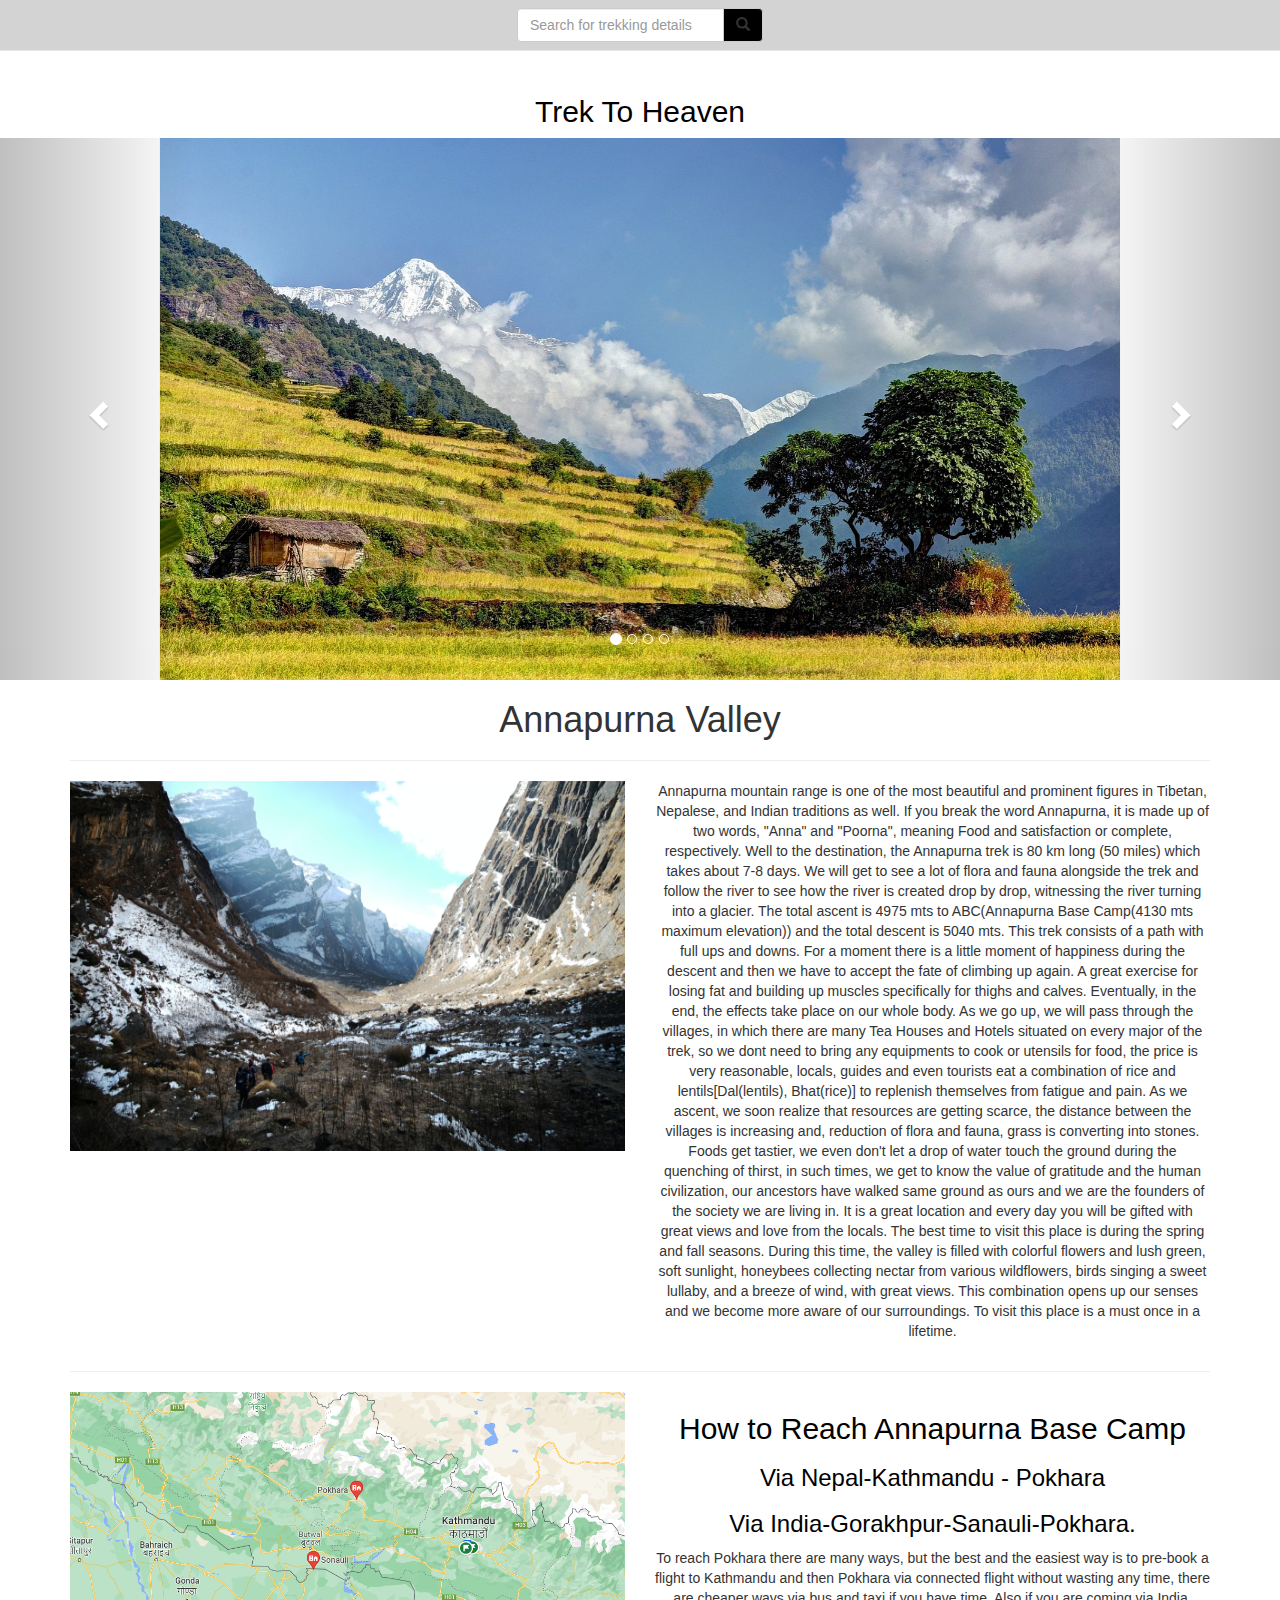
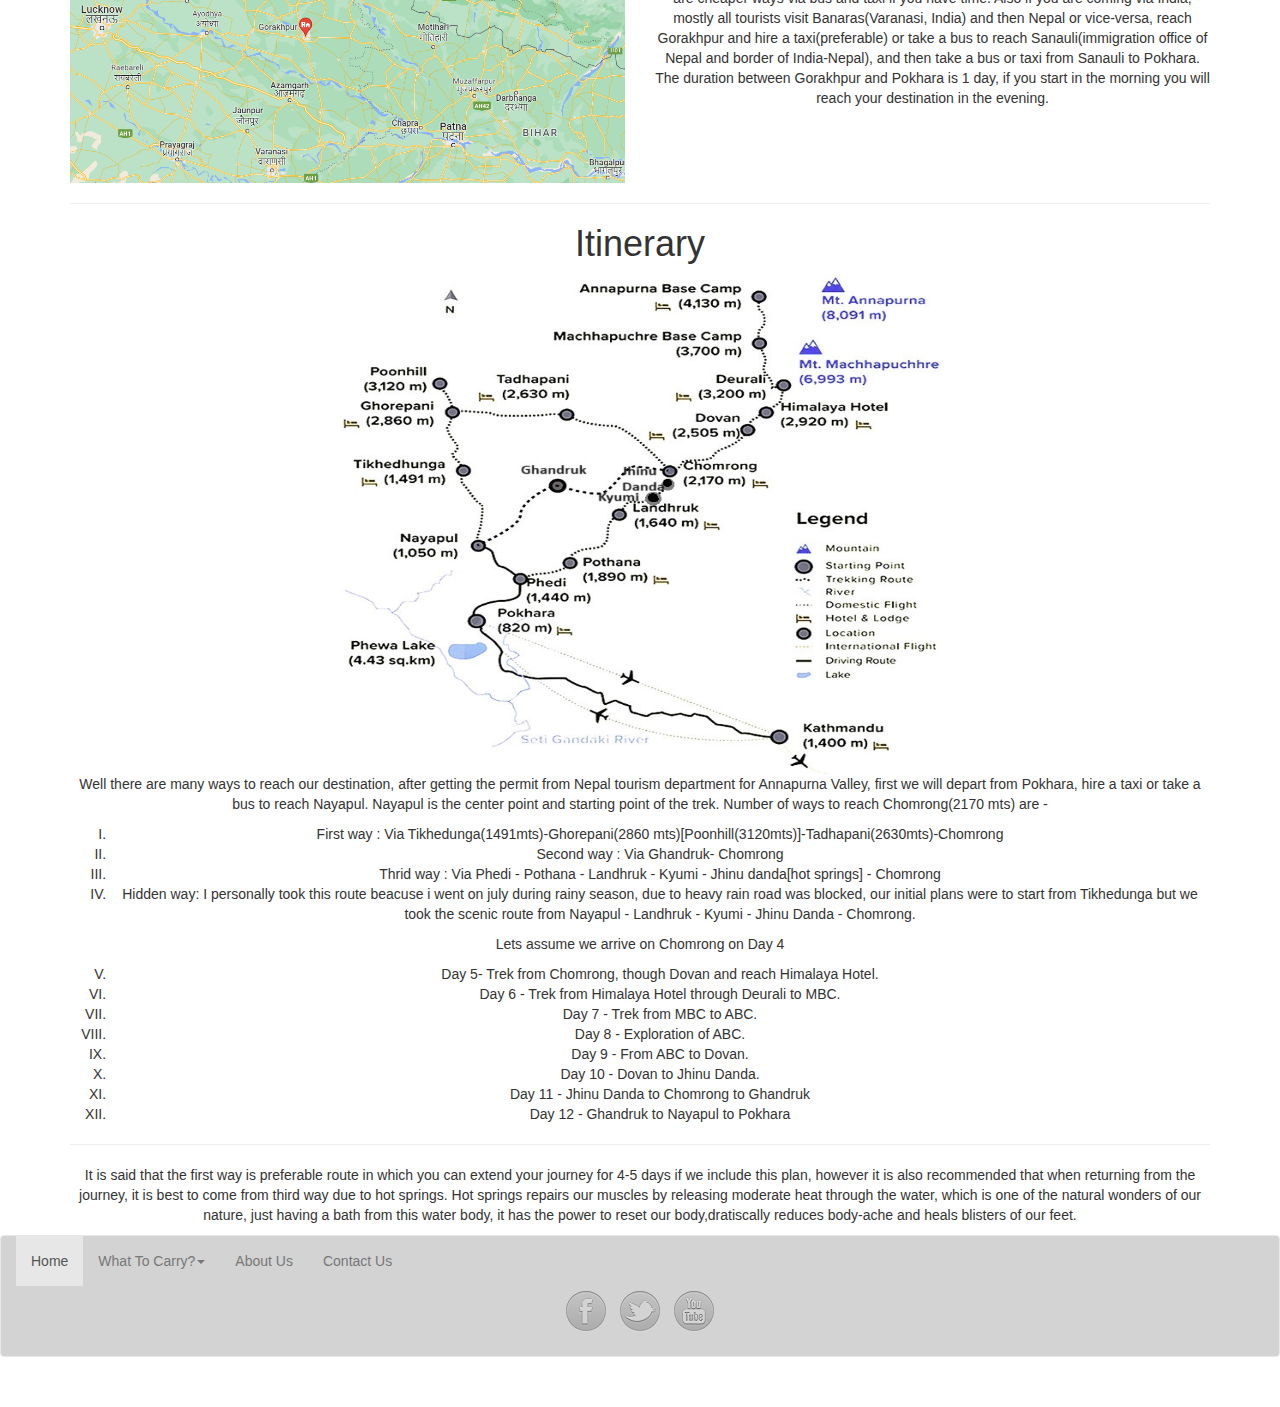
<file: frontend/index.html>
<!DOCTYPE html>
<html lang="en">
<head>
    <title>My First Project of Life</title>
    
        <meta charset="UTF-8">
        <meta name="description" content="html5 web development training">
        <meta name="keywords" content="HTML,HTML training, HTML5, Web Development,html training">
        <meta name="author" content="Parikshit Naidu">
    
    <meta name="viewport" content="width=device-width, initial-scale=1">
    
    <style>
        
            .scrollToTop {
                width: 100px;
                height: 130px;
                padding: 10px;
                text-align: center;
                position: fixed;
                bottom: 1%;
                right: 1%;
                display: none;
            }
        
            .scrollToTop:hover {
                text-decoration: none;
            }
        
        </style>
    <!-- image overlay css code -->
    <style>
        .image-container {
            position: relative;
            display: inline-block;
            overflow: hidden;
        }

        .image-container .image {
            opacity: 1;
            display: block;
            width: 100%;
            height: auto;
            transition: .5s ease;
            backface-visibility: hidden;
        }

        .image-container .overlay {
            transition: .5s ease;
            opacity: 0;
            position: absolute;
            top: 0;
            left: 0;
            width: 100%;
            height: 100%;
            display: flex;
            justify-content: center;
            align-items: center;
            background: none;
        }

        .image-container:hover .image {
            opacity: 0.3;
        }

        .image-container:hover .overlay {
            opacity: 1;
        }

        .image-container.text {
            background-color: transparent;
            color: floralwhite;
            font-size: 16px;
            padding: 16px 32px;
        }
</style>
    
    <!-- Latest compiled and minified CSS -->
    <link rel="stylesheet" href="https://maxcdn.bootstrapcdn.com/bootstrap/3.3.7/css/bootstrap.min.css">

    <!-- jQuery library -->
    <script src="https://ajax.googleapis.com/ajax/libs/jquery/3.3.1/jquery.min.js">
    </script>

    <!-- Latest compiled JavaScript -->
    <script src="https://maxcdn.bootstrapcdn.com/bootstrap/3.3.7/js/bootstrap.min.js">
    </script>
    
    <script>
        
            $(document).ready(function(){
        
                // Check to see if the window is at top.  If not then display button.
        
                $(window).scroll(function(){
                    if ($(this).scrollTop() >100) {
                        $('.scrollToTop').fadeIn();
                    }
                    else {
                        $('.scrollToTop').fadeOut();
                    }
                });
        
                // Click event to to top.
                
                $('.scrollToTop').click(function(){
                    $('html, body').animate({scrollTop :0},800);
                    return false;
                });
                
            });
        </script>
    
        <script>
        $(document).ready(function() {
        // Check to see if the window is at the top. If not, display the button.
        $(window).scroll(function() {
            if ($(this).scrollTop() > 100) {
                $('.scrollToTop').fadeIn();
                $('.sliding-nav').addClass('show'); // Add show class when scrolling down
            } else {
                $('.scrollToTop').fadeOut();
                $('.sliding-nav').removeClass('show'); // Remove show class when scrolling up
            }
        });

        // Click event to scroll to the top.
        $('.scrollToTop').click(function() {
            $('html, body').animate({
                scrollTop: 0
            }, 800);
            return false;
        });
    });
</script>
    
    
    
        
        
        <link rel="stylesheet" type="text/css" href="style.css">
</head>
<body>
    <a href="#" class="scrollToTop"><img src="images/uparrows-01.png" class="responsive-image" alt="Up Arrorw"> </a>
    <header>
           
       
        <nav class="navbar navbar-default navbar-fixed-top navbar-center sliding-nav">
            <div class="container-fluid">
                <div class="navbar-header">
                    <button type="button" class="navbar-toggle" data-toggle="collapse" data-target="#myNavbar">
                        <span class="icon-bar"></span>
                        <span class="icon-bar"></span>
                        <span class="icon-bar"></span>
                    </button>
                    <a class="navbar-brand" href="index.html">Annapurna Base Camp</a>
                </div>
                <div class="collapse navbar-collapse" id="myNavbar">
                    <ul class="nav navbar-nav navbar-right">
                        <li class="active"><a href="index.html">Home</a></li>
                        <!-- dropdown effect -->
                        <li class="dropdown">
                            <a class="dropdown-toggle" data-toggle="dropdown" href="whattocarry.html">What to Carry<span class="caret"></span></a>
                            <ul class="dropdown-menu navbar-center">
                                <li><a href="documents.html">Documents</a></li>
                                <li><a href="luggage.html">Luggage</a></li>
                                
                            </ul>
                        </li>
                        <li><a href="about.html">About Us</a></li>
                        <li><a href="contact.html">Contact Us</a></li>
                    </ul>
                </div>
            </div>
            <!-- search bar -->
            <form id="search-form" class="navbar-form" role="search" action="https://www.google.com/search" method="get" target="_blank">
                <div class="input-group">
                    <input type="text" class="form-control" placeholder="Search for trekking details" name="q" id="search-input">
                    <div class="input-group-btn">
                        <button class="btn btn-default" type="submit" id="search-button">
                <i class="glyphicon glyphicon-search"></i>
            </button>
        </div>
    </div>
</form>
                
        </nav>

            </header>
    
    <div id="slideshow">
       
        <div id="tagline">
        <h2 class="taglineheading">Trek To Heaven</h2>
        
        
        <div id="myCarousel" class="carousel slide" data-ride="carousel">
            <!-- Indicators -->
            <ol class="carousel-indicators">
                <li data-target="#myCarousel" data-slide-to="0" class="active"></li>
                <li data-target="#myCarousel" data-slide-to="1"></li>
                <li data-target="#myCarousel" data-slide-to="2"></li>
                <li data-target="#myCarousel" data-slide-to="3"></li>
            </ol>

            <!-- Wrapper for slides -->
            <div class="carousel-inner" role="listbox">
                <div class="item active">
                    <img src="images/top10.jpg" alt="Chania" width="440" height="325">
                </div>

                <div class="item">
                    <img src="images/top2.jpg" alt="Chania" width="440" height="325">
                </div>

                <div class="item">
                    <img src="images/top3.jpg" alt="Flower" width="440" height="325">
                </div>

                <div class="item">
                    <img src="images/top7.jpg" alt="Flower" width="440" height="325">
                </div>
            </div>
    
    

            <!-- Left and right controls -->
            <a class="left carousel-control" href="#myCarousel" role="button" data-slide="prev">
                <span class="glyphicon glyphicon-chevron-left" aria-hidden="true"></span>
                <span class="sr-only">Previous</span>
            </a>
            <a class="right carousel-control" href="#myCarousel" role="button" data-slide="next">
                <span class="glyphicon glyphicon-chevron-right" aria-hidden="true"></span>
                <span class="sr-only">Next</span>
            </a>

        
        </div>
        
        
    
    
        <main class="container">
    
            <h1>Annapurna Valley</h1>
    <hr>
        <div class="row">
            <div class="col-md-6">
                <!-- image hover overlay effect staring place -->
            <div class="container"> </div>
            <div class="image-container">
            <img class="image" src="images/top9.jpg" alt="Annapurna Valley">
            <div class="overlay">
            <div class="text">
                    <p>Annapurna Valley during Winter</p>
                </div>
                    </div>
                
           </div>
            </div>


            
    
    <div class="col-md-8">
    

    <p>Annapurna mountain range is one of the most beautiful and prominent figures in Tibetan, Nepalese, and Indian traditions as well. If you break the word Annapurna, it is made up of two words, "Anna" and "Poorna", meaning Food and satisfaction or complete, respectively. Well to the destination, the Annapurna trek is 80 km long (50 miles) which takes about 7-8 days. We will get to see a lot of flora and fauna alongside the trek and follow the river to see how the river is created drop by drop, witnessing the river turning into a glacier. The total ascent is 4975 mts to ABC(Annapurna Base Camp(4130 mts maximum elevation)) and the total descent is 5040 mts. This trek consists of a path with full ups and downs. For a moment there is a little moment of happiness during the descent and then we have to accept the fate of climbing up again. A great exercise for losing fat and building up muscles specifically for thighs and calves. Eventually, in the end, the effects take place on our whole body. As we go up, we will pass through the villages, in which there are many Tea Houses and Hotels situated on every major of the trek, so we dont need to bring any equipments to cook or utensils for food, the price is very reasonable, locals, guides and even tourists eat a combination of rice and lentils[Dal(lentils), Bhat(rice)] to replenish themselves from fatigue and pain. As we ascent, we soon realize that resources are getting scarce, the distance between the villages is increasing and, reduction of flora and fauna, grass is converting into stones. Foods get tastier, we even don't let a drop of water touch the ground during the quenching of thirst, in such times, we get to know the value of gratitude and the human civilization, our ancestors have walked same ground as ours and we are the founders of the society we are living in. It is a great location and every day you will be gifted with great views and love from the locals. The best time to visit this place is during the spring and fall seasons. During this time, the valley is filled with colorful flowers and lush green, soft sunlight, honeybees collecting nectar from various wildflowers, birds singing a sweet lullaby, and a breeze of wind, with great views. This combination opens up our senses and we become more aware of our surroundings. To visit this place is a must once in a lifetime.
</p>
        </div>
            </div>

            <hr>
            
            <div class="row">
            
            <div class="col-md-6">
            <img class="img-responsive" src="images/gorakhpur-sanauli.png" alt="From Gorakhpur to Pokara" width="700" height="500">
            </div>
            
            
            <div class="col-md-8">
            
                
                    
                    
                        <h2>How to Reach Annapurna Base Camp</h2>
                        <h3>Via Nepal-Kathmandu - Pokhara</h3>
                        <h3>Via India-Gorakhpur-Sanauli-Pokhara.</h3>
                        <p>To reach Pokhara there are many ways, but the best and the easiest way is to pre-book a flight to Kathmandu and then Pokhara via connected flight without wasting any time, there are cheaper ways via bus and taxi if you have time. Also if you are coming via India, mostly all tourists visit Banaras(Varanasi, India) and then Nepal or vice-versa, reach Gorakhpur and hire a taxi(preferable) or take a bus to reach Sanauli(immigration office of Nepal and border of India-Nepal), and then take a bus or taxi from Sanauli to Pokhara. The duration between Gorakhpur and Pokhara is 1 day, if you start in the morning you will reach your destination in the evening.
  </p>
                 
                </div>
            
            

            </div>
                
            <hr>
            
            <h1>Itinerary</h1>
            
            <div>
        <img src="images/trekmap.jpeg" width="600" height="500" alt="Map to reach ABC camp">
            </div>
            
            <p>Well there are many ways to reach our destination, after getting the permit from Nepal tourism department for Annapurna Valley, first we will depart from Pokhara, hire a taxi or take a bus to reach Nayapul. Nayapul is the center point and starting point of the trek. Number of ways to reach Chomrong(2170 mts) are -
            <ol Type= "I">    
           <li> First way : Via Tikhedunga(1491mts)-Ghorepani(2860 mts)[Poonhill(3120mts)]-Tadhapani(2630mts)-Chomrong</li>
            
           <li> Second way : Via Ghandruk- Chomrong</li>
            
            <li>Thrid way : Via Phedi - Pothana - Landhruk - Kyumi - Jhinu danda[hot springs] - Chomrong</li>
            
            <li>Hidden way: I personally took this route beacuse i went on july during rainy season, due to heavy rain road was blocked, our initial plans were to start from Tikhedunga but we took the scenic route from Nayapul - Landhruk - Kyumi - Jhinu Danda - Chomrong.</li>
            </ol>

                <p>Lets assume we arrive on Chomrong on Day 4</p>

            <ol type= "I" start="5">
            <li>Day 5- Trek from Chomrong, though Dovan and reach Himalaya Hotel.</li>
            
            <li>Day 6 - Trek from Himalaya Hotel through Deurali to MBC.</li>
            
            <li>Day 7 - Trek from MBC to ABC. </li>
            
            <li>Day 8 - Exploration of ABC.</li>
            
            <li>Day 9 - From ABC to Dovan.</li>
            
            <li>Day 10 - Dovan to Jhinu Danda.</li>
            
            <li>Day 11 - Jhinu Danda to Chomrong to Ghandruk</li>
            
            <li>Day 12 - Ghandruk to Nayapul to Pokhara</li>
            </ol>
 
                <hr>
            <p>    
            It is said that the first way is preferable route in which you can extend your journey for 4-5 days if we include this plan, however it is also recommended that when returning from the journey, it is best to come from third way due to hot springs. Hot springs repairs our muscles by releasing moderate heat through the water, which is one of the natural wonders of our nature, just having a bath from this water body, it has the power to reset our body,dratiscally reduces body-ache and heals blisters of our feet.
                
            </p>




</main>
<footer>
            
    <nav class="navbar navbar-default navbar-center">
            <div class="container-fluid">
                <ul class="nav navbar-nav">
                    <li class="active"><a href="index.html">Home</a></li>
                    <li class="dropdown"><a class="dropdown-toggle" data-toggle="dropdown" href="whattocarry.html">What To Carry?<span class="caret"></span></a>
                        <ul class="dropdown-menu navbar-center">
                            <li><a href="documents.html">Documents</a></li>
                            <li><a href="luggage.html">Luggage</a></li>
                        </ul>
                    </li>
                    <li><a href="about.html">About Us</a></li>
                    <li><a href="contact.html">Contact Us</a></li>
                </ul>
            </div>
            <div id="social">
                <a href="http://www.facebook.com"><img class="" src="images/facebook.png" alt="Image alt text" ></a>
                <a class="text-center" href="http://www.twitter.com"><img class="footerimg" src="images/twitter.png" alt="Image alt text" ></a>
                <a class="text-center" href="http://www.youtube.com"><img class="footerimg" src="images/youtube.png" alt="Image alt text" ></a>
            </div>
        </nav>
            </footer>
        </div>
    </div>
</body>
</html>
</file>
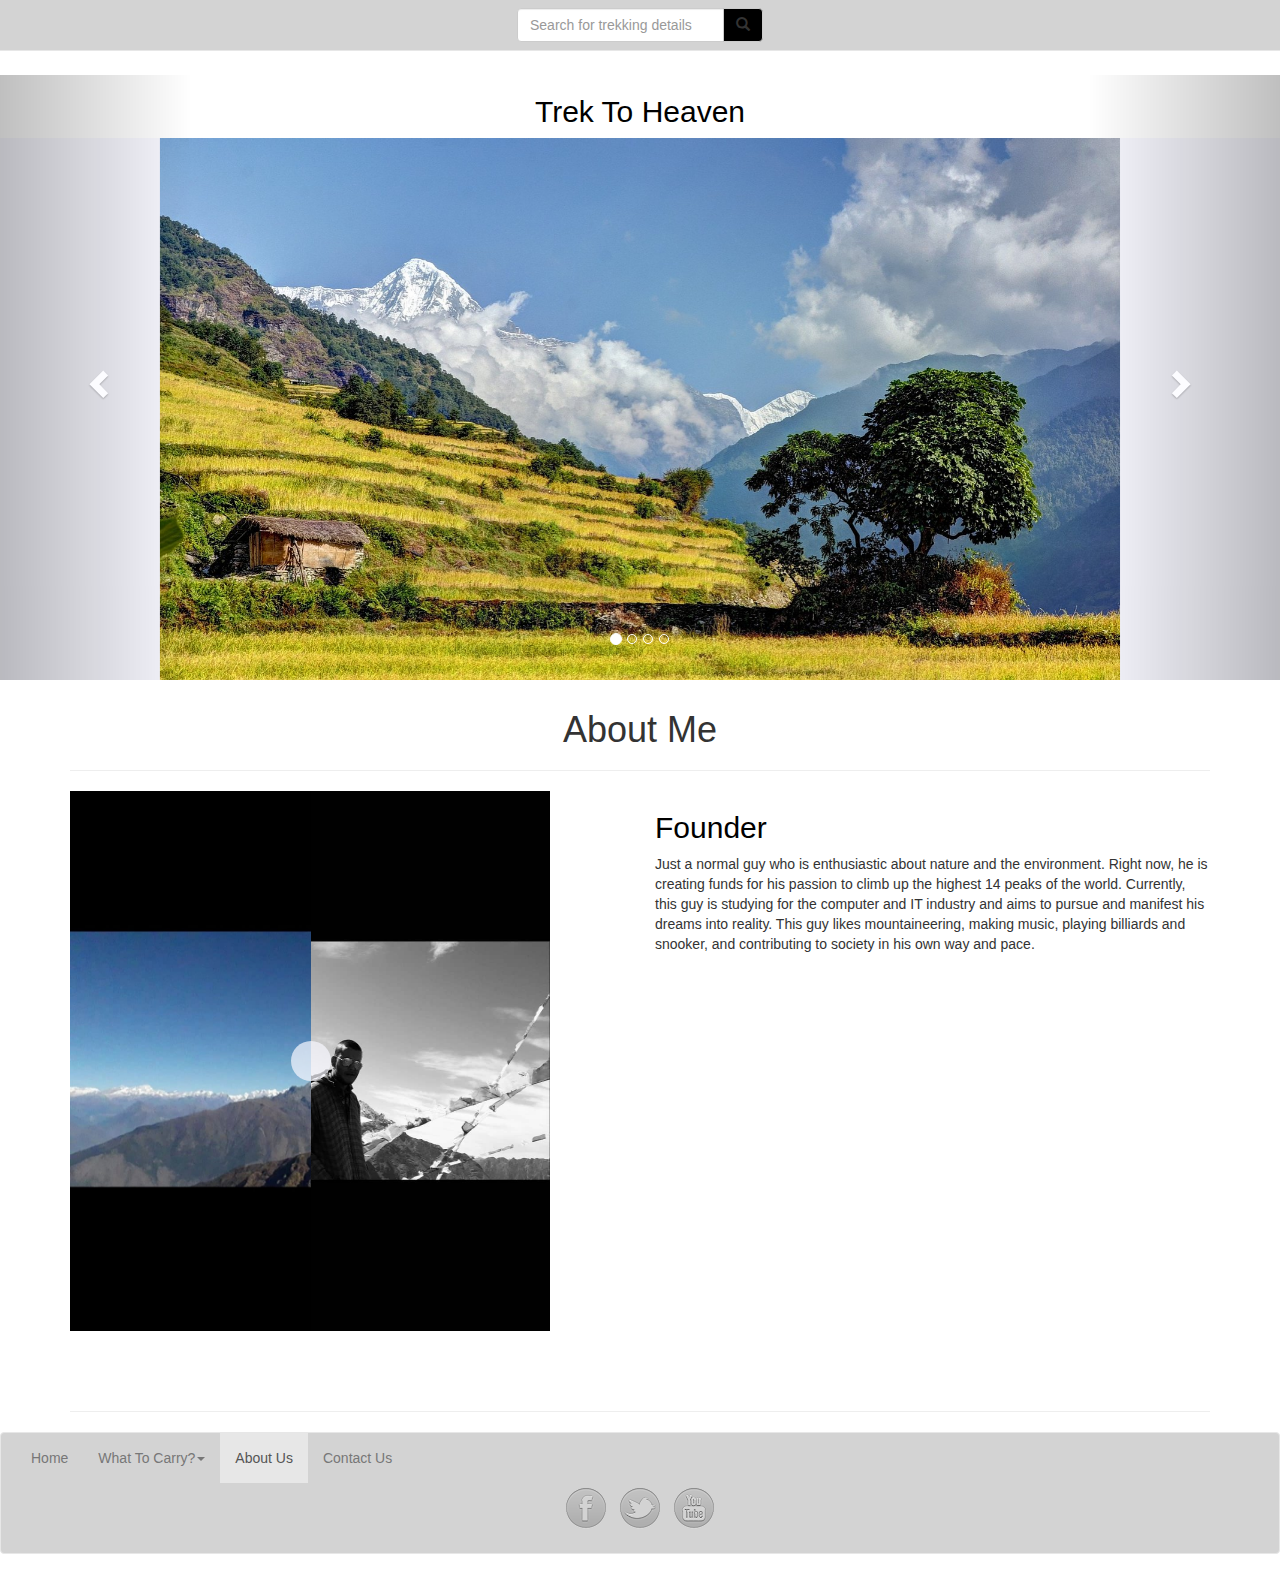
<file: frontend/about.html>
<!DOCTYPE html>
<html lang="en">

<head>
    <title>My First Project of Life</title>
    <meta charset="UTF-8">
    <meta name="description" content="html5 web development training">
    <meta name="keywords" content="HTML, HTML5, Web Development,html training">
    <meta name="author" content="Parikshit Naidu">
    <meta name="viewport" content="width=device-width, initial-scale=1">

    <style>
        .scrollToTop {
            width: 100px;
            height: 130px;
            padding: 10px;
            text-align: center;
            position: fixed;
            bottom: 1%;
            right: 1%;
            display: none;
        }

        .scrollToTop:hover {
            text-decoration: none;
        }
    </style>

    <style>
        * {
            box-sizing: border-box;
        }

        .img-comp-container {
            position: relative;
            height: 600px; /* Set the height of the container */
        }

        .img-comp-img {
            position: absolute;
            width: auto;
            height: auto;
            overflow: hidden;
        }

        .img-comp-img img {
            display: block;
            vertical-align: middle;
        }

        .img-comp-slider {
            position: absolute;
            z-index: 9;
            cursor: ew-resize;
            width: 40px;
            height: 40px;
            background-color: ghostwhite;
            opacity: 0.7;
            border-radius: 50%;
        }
    </style>



    <script>
        function initComparisons() {
            var x, i;
            x = document.getElementsByClassName("img-comp-overlay");
            for (i = 0; i < x.length; i++) {
                compareImages(x[i]);
            }

            function compareImages(img) {
                var slider, clicked = 0, w, h;
                w = img.offsetWidth;
                h = img.offsetHeight;
                img.style.width = (w / 2) + "px";
                slider = document.createElement("DIV");
                slider.setAttribute("class", "img-comp-slider");
                img.parentElement.insertBefore(slider, img);
                slider.style.top = (h / 2) - (slider.offsetHeight / 2) + "px";
                slider.style.left = (w / 2) - (slider.offsetWidth / 2) + "px";
                slider.addEventListener("mousedown", slideReady);
                window.addEventListener("mouseup", slideFinish);
                slider.addEventListener("touchstart", slideReady);
                window.addEventListener("touchend", slideFinish);

                function slideReady(e) {
                    e.preventDefault();
                    clicked = 1;
                    window.addEventListener("mousemove", slideMove);
                    window.addEventListener("touchmove", slideMove);
                }

                function slideFinish() {
                    clicked = 0;
                }

                function slideMove(e) {
                    var pos;
                    if (clicked == 0) return false;
                    pos = getCursorPos(e)
                    if (pos < 0) pos = 0;
                    if (pos > w) pos = w;
                    slide(pos);
                }

                function getCursorPos(e) {
                    var a, x = 0;
                    e = (e.changedTouches) ? e.changedTouches[0] : e;
                    a = img.getBoundingClientRect();
                    x = e.pageX - a.left;
                    x = x - window.pageXOffset;
                    return x;
                }

                function slide(x) {
                    img.style.width = x + "px";
                    slider.style.left = img.offsetWidth - (slider.offsetWidth / 2) + "px";
                }
            }
        }

        
    </script>

    <!-- Latest compiled and minified CSS -->
    <link rel="stylesheet" href="https://maxcdn.bootstrapcdn.com/bootstrap/3.3.7/css/bootstrap.min.css">

    <!-- jQuery library -->
    <script src="https://ajax.googleapis.com/ajax/libs/jquery/3.3.1/jquery.min.js"></script>

    <!-- Latest compiled JavaScript -->
    <script src="https://maxcdn.bootstrapcdn.com/bootstrap/3.3.7/js/bootstrap.min.js"></script>

    <script>
        $(document).ready(function () {
            $(window).scroll(function () {
                if ($(this).scrollTop() > 100) {
                    $('.scrollToTop').fadeIn();
                } else {
                    $('.scrollToTop').fadeOut();
                }
            });

            $('.scrollToTop').click(function () {
                $('html, body').animate({ scrollTop: 0 }, 800);
                return false;
            });
        });
    </script>

    <script>
        $(document).ready(function () {
            $(window).scroll(function () {
                if ($(this).scrollTop() > 100) {
                    $('.scrollToTop').fadeIn();
                    $('.sliding-nav').addClass('show');
                } else {
                    $('.scrollToTop').fadeOut();
                    $('.sliding-nav').removeClass('show');
                }
            });

            $('.scrollToTop').click(function () {
                $('html, body').animate({
                    scrollTop: 0
                }, 800);
                return false;
            });
        });
    </script>

    <link rel="stylesheet" type="text/css" href="style.css">
</head>

<body>
    <a href="#" class="scrollToTop"><img src="images/uparrows-01.png" class="responsive-image" alt="Up Arrorw"></a>
    <header>
        <nav class="navbar navbar-default navbar-fixed-top navbar-center sliding-nav">
            <div class="container-fluid">
                <div class="navbar-header">
                    <button type="button" class="navbar-toggle" data-toggle="collapse" data-target="#myNavbar">
                        <span class="icon-bar"></span>
                        <span class="icon-bar"></span>
                        <span class="icon-bar"></span>
                    </button>
                    <a class="navbar-brand" href="index.html">Annapurna Base Camp</a>
                </div>
                <div class="collapse navbar-collapse" id="myNavbar">
                    <ul class="nav navbar-nav navbar-right">
                        <li><a href="index.html">Home</a></li>
                        <li class="dropdown">
                            <a class="dropdown-toggle" data-toggle="dropdown" href="whattocarry.html">What to Carry<span class="caret"></span></a>
                            <ul class="dropdown-menu navbar-center">
                                <li><a href="documents.html">Documents</a></li>
                                <li><a href="luggage.html">Luggage</a></li>
                            </ul>
                        </li>
                        <li class="active"><a href="about.html">About Us</a></li>
                        <li><a href="contact.html">Contact Us</a></li>
                    </ul>
                </div>
            </div>
            <!-- search bar -->
            <form id="search-form" class="navbar-form" role="search" action="https://www.google.com/search" method="get" target="_blank">
                <div class="input-group">
                    <input type="text" class="form-control" placeholder="Search for trekking details" name="q" id="search-input">
                    <div class="input-group-btn">
                        <button class="btn btn-default" type="submit" id="search-button">
                <i class="glyphicon glyphicon-search"></i>
            </button>
        </div>
    </div>
</form>
        </nav>
    </header>

    <div id="slideshow">
        <div id="tagline">
            <h2 class="taglineheading">Trek To Heaven</h2>
        </div>
            <div id="myCarousel" class="carousel slide" data-ride="carousel">
                <!-- Indicators -->
                <ol class="carousel-indicators">
                    <li data-target="#myCarousel" data-slide-to="0" class="active"></li>
                    <li data-target="#myCarousel" data-slide-to="1"></li>
                    <li data-target="#myCarousel" data-slide-to="2"></li>
                    <li data-target="#myCarousel" data-slide-to="3"></li>
                </ol>
                <!-- Wrapper for slides -->
                <div class="carousel-inner" role="listbox">
                    <div class="item active">
                        <img src="images/top10.jpg" alt="Chania" width="440" height="325">
                    </div>
                    <div class="item">
                        <img src="images/top2.jpg" alt="Chania" width="440" height="325">
                    </div>
                    <div class="item">
                        <img src="images/top3.jpg" alt="Flower" width="440" height="325">
                    </div>
                    <div class="item">
                        <img src="images/top7.jpg" alt="Flower" width="440" height="325">
                    </div>
                </div>
                <!-- Left and right controls -->
                <a class="left carousel-control" href="#myCarousel" role="button" data-slide="prev">
                    <span class="glyphicon glyphicon-chevron-left" aria-hidden="true"></span>
                    <span class="sr-only">Previous</span>
                </a>
                <a class="right carousel-control" href="#myCarousel" role="button" data-slide="next">
                    <span class="glyphicon glyphicon-chevron-right" aria-hidden="true"></span>
                    <span class="sr-only">Next</span>
                </a>
            </div>
        </div>

    
   

    <main class="container">
    
        <h1 class="text-center">About Me</h1>
        <hr>
        <div class="row">
            <div class="col-md-6">
                <div class="img-comp-container">
                    <!-- Image comparison code for the left side -->
                    <div class="img-comp-img">
                        <img src="images/myphoto1.jpg" alt="my photo" width="480" height="540">
                    </div>
                    <div class="img-comp-img img-comp-overlay">
                        <img src="images/myphoto3.jpg" alt="my photo" width="482" height="540">
                    </div>
                </div>
            </div>
            <div class="col-md-6">
                <!-- Content for the right side -->
                <h2>Founder</h2>
                <p>Just a normal guy who is enthusiastic about nature and the environment. Right now, he is creating funds for his passion to climb up the highest 14 peaks of the world. Currently, this guy is studying for the computer and IT industry and aims to pursue and manifest his dreams into reality. This guy likes mountaineering, making music, playing billiards and snooker, and contributing to society in his own way and pace.</p>
            </div>
        </div>
        <hr>
    </main>
    
    <script>
    // Execute a function that will execute an image compare function for each element with the img-comp-overlay class:
        initComparisons();
    </script>

    <footer>
        <nav class="navbar navbar-default navbar-center">
            <div class="container-fluid">
                <ul class="nav navbar-nav">
                    <li><a href="index.html">Home</a></li>
                    <li class="dropdown"><a class="dropdown-toggle" data-toggle="dropdown" href="whattocarry.html">What To Carry?<span class="caret"></span></a>
                        <ul class="dropdown-menu navbar-center">
                            <li><a href="documents.html">Documents</a></li>
                            <li><a href="luggage.html">Luggage</a></li>
                        </ul>
                    </li>
                    <li class="active"><a href="about.html">About Us</a></li>
                    <li><a href="contact.html">Contact Us</a></li>
                </ul>
            </div>
            <div id="social">
                <a href="http://www.facebook.com"><img class="" src="images/facebook.png" alt="Image alt text" ></a>
                <a class="text-center" href="http://www.twitter.com"><img class="footerimg" src="images/twitter.png" alt="Image alt text" ></a>
                <a class="text-center" href="http://www.youtube.com"><img class="footerimg" src="images/youtube.png" alt="Image alt text" ></a>
            </div>
        </nav>
    </footer>
</body>

</html>
</file>
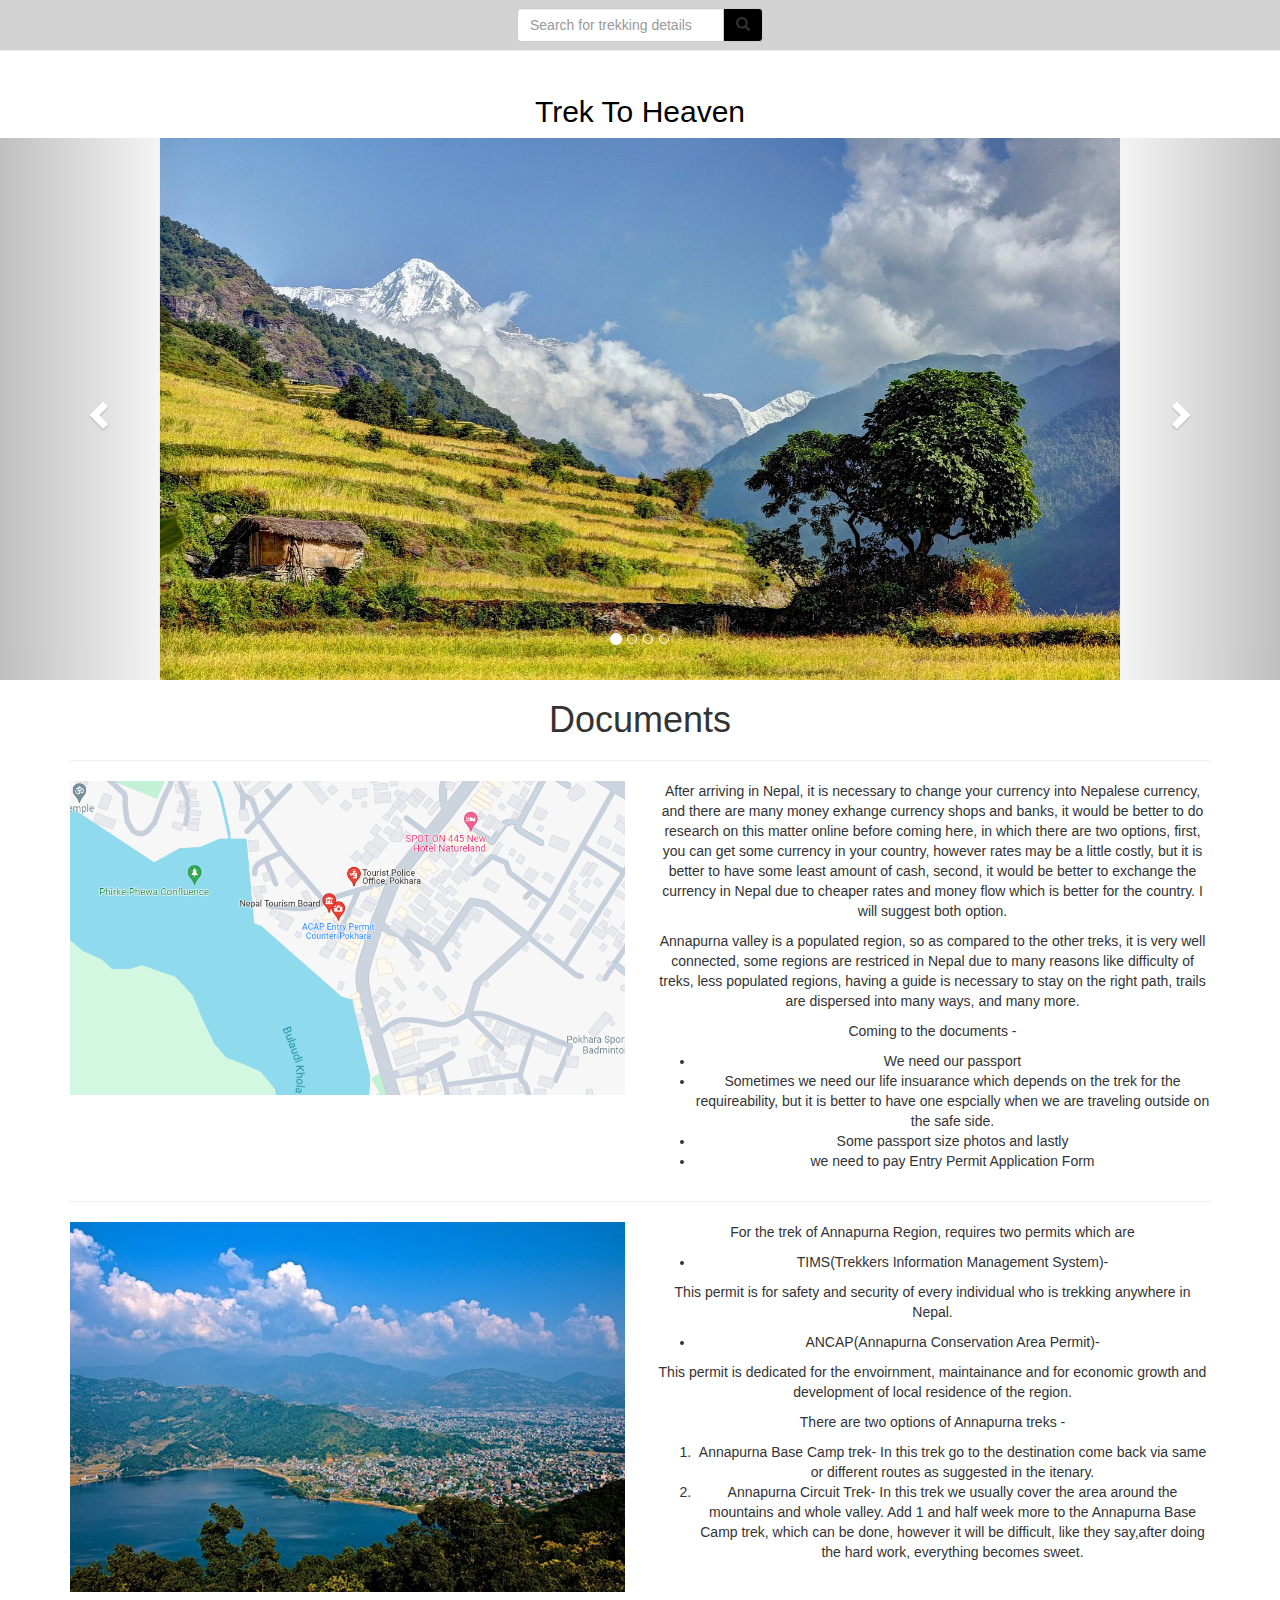
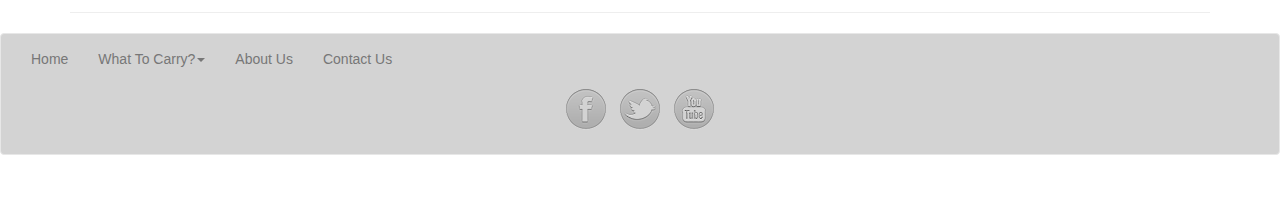
<file: frontend/documents.html>
<!DOCTYPE html>
<html lang="en">
<head>
    <title>My First Project of Life</title>
    
        <meta charset="UTF-8">
        <meta name="description" content="html5 web development training">
        <meta name="keywords" content="HTML, HTML5, Web Development,html training">
        <meta name="author" content="Parikshit Naidu">
   
    <meta name="viewport" content="width=device-width, initial-scale=1">
    
    <style>
        
            .scrollToTop {
                width: 100px;
                height: 130px;
                padding: 10px;
                text-align: center;
                position: fixed;
                bottom: 1%;
                right: 1%;
                display: none;
            }
        
            .scrollToTop:hover {
                text-decoration: none;
            }
        
        </style>
    <!-- image overlay css code -->
    <style>
        .image-container {
            position: relative;
            display: inline-block;
            overflow: hidden;
        }

        .image-container .image {
            opacity: 1;
            display: block;
            width: 100%;
            height: auto;
            transition: .5s ease;
            backface-visibility: hidden;
        }

        .image-container .overlay {
            transition: .5s ease;
            opacity: 0;
            position: absolute;
            top: 0;
            left: 0;
            width: 100%;
            height: 100%;
            display: flex;
            justify-content: center;
            align-items: center;
            background: none;
        }

        .image-container:hover .image {
            opacity: 0.3;
        }

        .image-container:hover .overlay {
            opacity: 1;
        }

        .image-container.text {
            background-color: transparent;
            color: floralwhite;
            font-size: 16px;
            padding: 16px 32px;
        }
        
        body {
            text-align: center; /* Center-align the text within the body */
        }
</style>
    
    <!-- Latest compiled and minified CSS -->
    <link rel="stylesheet" href="https://maxcdn.bootstrapcdn.com/bootstrap/3.3.7/css/bootstrap.min.css">

    <!-- jQuery library -->
    <script src="https://ajax.googleapis.com/ajax/libs/jquery/3.3.1/jquery.min.js">
    </script>

    <!-- Latest compiled JavaScript -->
    <script src="https://maxcdn.bootstrapcdn.com/bootstrap/3.3.7/js/bootstrap.min.js">
    </script>
    
    <script>
        
            $(document).ready(function(){
        
                // Check to see if the window is at top.  If not then display button.
        
                $(window).scroll(function(){
                    if ($(this).scrollTop() >100) {
                        $('.scrollToTop').fadeIn();
                    }
                    else {
                        $('.scrollToTop').fadeOut();
                    }
                });
        
                // Click event to to top.
                
                $('.scrollToTop').click(function(){
                    $('html, body').animate({scrollTop :0},800);
                    return false;
                });
                
            });
        </script>
    
        <script>
        $(document).ready(function() {
        // Check to see if the window is at the top. If not, display the button.
        $(window).scroll(function() {
            if ($(this).scrollTop() > 100) {
                $('.scrollToTop').fadeIn();
                $('.sliding-nav').addClass('show'); // Add show class when scrolling down
            } else {
                $('.scrollToTop').fadeOut();
                $('.sliding-nav').removeClass('show'); // Remove show class when scrolling up
            }
        });

        // Click event to scroll to the top.
        $('.scrollToTop').click(function() {
            $('html, body').animate({
                scrollTop: 0
            }, 800);
            return false;
        });
    });
</script>
    
    
    
        
        
        <link rel="stylesheet" type="text/css" href="style.css">
</head>
<body>
    <a href="#" class="scrollToTop"><img src="images/uparrows-01.png" class="responsive-image" alt="Up Arrorw"></a>
    <header>
           
       
        <nav class="navbar navbar-default navbar-fixed-top navbar-center sliding-nav">
            <div class="container-fluid">
                <div class="navbar-header">
                    <button type="button" class="navbar-toggle" data-toggle="collapse" data-target="#myNavbar">
                        <span class="icon-bar"></span>
                        <span class="icon-bar"></span>
                        <span class="icon-bar"></span>
                    </button>
                    <a class="navbar-brand" href="index.html">Annapurna Base Camp</a>
                </div>
                <div class="collapse navbar-collapse" id="myNavbar">
                    <ul class="nav navbar-nav navbar-right">
                        <li ><a href="index.html">Home</a></li>
                        <!-- dropdown effect -->
                        <li class="dropdown">
                            <a class="dropdown-toggle" data-toggle="dropdown" href="whattocarry.html">What to Carry<span class="caret"></span></a>
                            <ul class="dropdown-menu navbar-center">
                                <li class="active"><a href="documents.html">Documents</a></li>
                                <li><a href="luggage.html">Luggage</a></li>
                                
                            </ul>
                        </li>
                        <li><a href="about.html">About Us</a></li>
                        <li><a href="contact.html">Contact Us</a></li>
                    </ul>
                </div>
            </div>
            
            <!-- search bar -->
            <form id="search-form" class="navbar-form" role="search" action="https://www.google.com/search" method="get" target="_blank">
                <div class="input-group">
                    <input type="text" class="form-control" placeholder="Search for trekking details" name="q" id="search-input">
                    <div class="input-group-btn">
                        <button class="btn btn-default" type="submit" id="search-button">
                <i class="glyphicon glyphicon-search"></i>
            </button>
        </div>
    </div>
</form>
                
        </nav>

            </header>
    
    <div id="slideshow">
        <div id="tagline">
        <h2 class="taglineheading">Trek To Heaven</h2>
        
       
        
        <div id="myCarousel" class="carousel slide" data-ride="carousel">
            <!-- Indicators -->
            <ol class="carousel-indicators">
                <li data-target="#myCarousel" data-slide-to="0" class="active"></li>
                <li data-target="#myCarousel" data-slide-to="1"></li>
                <li data-target="#myCarousel" data-slide-to="2"></li>
                <li data-target="#myCarousel" data-slide-to="3"></li>
            </ol>

            <!-- Wrapper for slides -->
            <div class="carousel-inner" role="listbox">
                <div class="item active">
                    <img src="images/top10.jpg" alt="Chania" width="440" height="325">
                </div>

                <div class="item">
                    <img src="images/top2.jpg" alt="Chania" width="440" height="325">
                </div>

                <div class="item">
                    <img src="images/top3.jpg" alt="Flower" width="440" height="325">
                </div>

                <div class="item">
                    <img src="images/top7.jpg" alt="Flower" width="440" height="325">
                </div>
            </div>


            <!-- Left and right controls -->
            <a class="left carousel-control" href="#myCarousel" role="button" data-slide="prev">
                <span class="glyphicon glyphicon-chevron-left" aria-hidden="true"></span>
                <span class="sr-only">Previous</span>
            </a>
            <a class="right carousel-control" href="#myCarousel" role="button" data-slide="next">
                <span class="glyphicon glyphicon-chevron-right" aria-hidden="true"></span>
                <span class="sr-only">Next</span>
            </a>
        </div>
        
    
    
        <main class="container">
    

            <h1>Documents</h1>
    <hr>
        <div class="row">
            <div class="col-md-6">
                <!-- image hover overlay effect staring place -->
            <div class="container"> </div>
            <div class="image-container">
            <img class="image" src="images/nepal_tourism_board.png" alt="map of nepal tourism board" >
            <div class="overlay">
            <div class="text">
                    <p>Map of Pokahara Tourism Board</p>
                </div>
                    </div>
                
           </div>
            </div>


            
    
    <div class="col-md-8">
    

    <p>After arriving in Nepal, it is necessary to change your currency into Nepalese currency, and there are many money exhange currency shops and banks, it would be better to do research on this matter online before coming here, in which there are two options, first, you can get some currency in your country, however rates may be a little costly, but it is better to have some least amount of cash, second, it would be better to exchange the currency in Nepal due to cheaper rates and money flow which is better for the country. I will suggest both option.</p>
    <p>Annapurna valley is a populated region, so as compared to the other treks, it is very well connected, some regions are restriced in Nepal due to many reasons like difficulty of treks, less populated regions, having a guide is necessary to stay on the right path, trails are dispersed into many ways, and many more.
        </p>
        <p>Coming to the documents - </p>
        <ul>
        <li>We need our passport</li>
        <li>Sometimes we need our life insuarance which depends on the trek for the requireability, but it is better to have one espcially when we are traveling outside on the safe side.</li>
            <li> Some passport size photos and lastly </li>
           <li> we need to pay Entry Permit Application Form</li>
        </ul>
        
        </div>
            </div>

            <hr>
            
            <div class="row">
            
            <div class="col-md-6">
            <img class="img-responsive" src="images/pokhara_city.jpg" alt="Pokhara City" width="700" height="500" >
            </div>
            
            
            <div class="col-md-8">
            
                
                    
                    
                        
                        <p>For the trek of Annapurna Region, requires two permits which are
                </p>    
                    <ul>
                        <li>TIMS(Trekkers Information Management System)-</li> </ul>
                        <p>
                            This permit is for safety and security of every individual who is trekking anywhere in Nepal. </p>
                <ul>    <li>ANCAP(Annapurna Conservation Area Permit)-</li> </ul>
                            <p>
                            This permit is dedicated for the envoirnment, maintainance and for  economic growth and development of local residence of the region.
                        </p>
                        
                <p>    There are two options of Annapurna treks - </p>
                <ol>
                <li>Annapurna Base Camp trek-
                    In this trek go to the destination come back via same or different routes as suggested in the itenary.</li>
                           <li> Annapurna Circuit Trek- 
                            In this trek we usually cover the area around the mountains and whole valley. Add 1 and half week more to the Annapurna Base Camp trek, which can be done, however it will be difficult, like they say,after doing the hard work, everything becomes sweet.</li> </ol>
                        
                 
                </div>
            
            

            </div>
                
            <hr>
            
            

</main>
<footer>
            
    <nav class="navbar navbar-default navbar-center">
            <div class="container-fluid">
                <ul class="nav navbar-nav">
                    <li ><a href="index.html">Home</a></li>
                    <li class="dropdown"><a class="dropdown-toggle" data-toggle="dropdown" href="whattocarry.html">What To Carry?<span class="caret"></span></a>
                        <ul class="dropdown-menu navbar-center">
                            <li class="active"><a href="Documents.html">Documents</a></li>
                            <li><a href="luggage.html">Luggage</a></li>
                        </ul>
                    </li>
                    <li><a href="about.html">About Us</a></li>
                    <li><a href="contact.html">Contact Us</a></li>
                </ul>
            </div>
            <div id="social">
                <a href="http://www.facebook.com"><img class="" src="images/facebook.png" alt="Image alt text" ></a>
                <a class="text-center" href="http://www.twitter.com"><img class="footerimg" src="images/twitter.png" alt="Image alt text" ></a>
                <a class="text-center" href="http://www.youtube.com"><img class="footerimg" src="images/youtube.png" alt="Image alt text" ></a>
            </div>
        </nav>
            </footer>

        </div>
    </div>
    
    
</body>
</html>
</file>
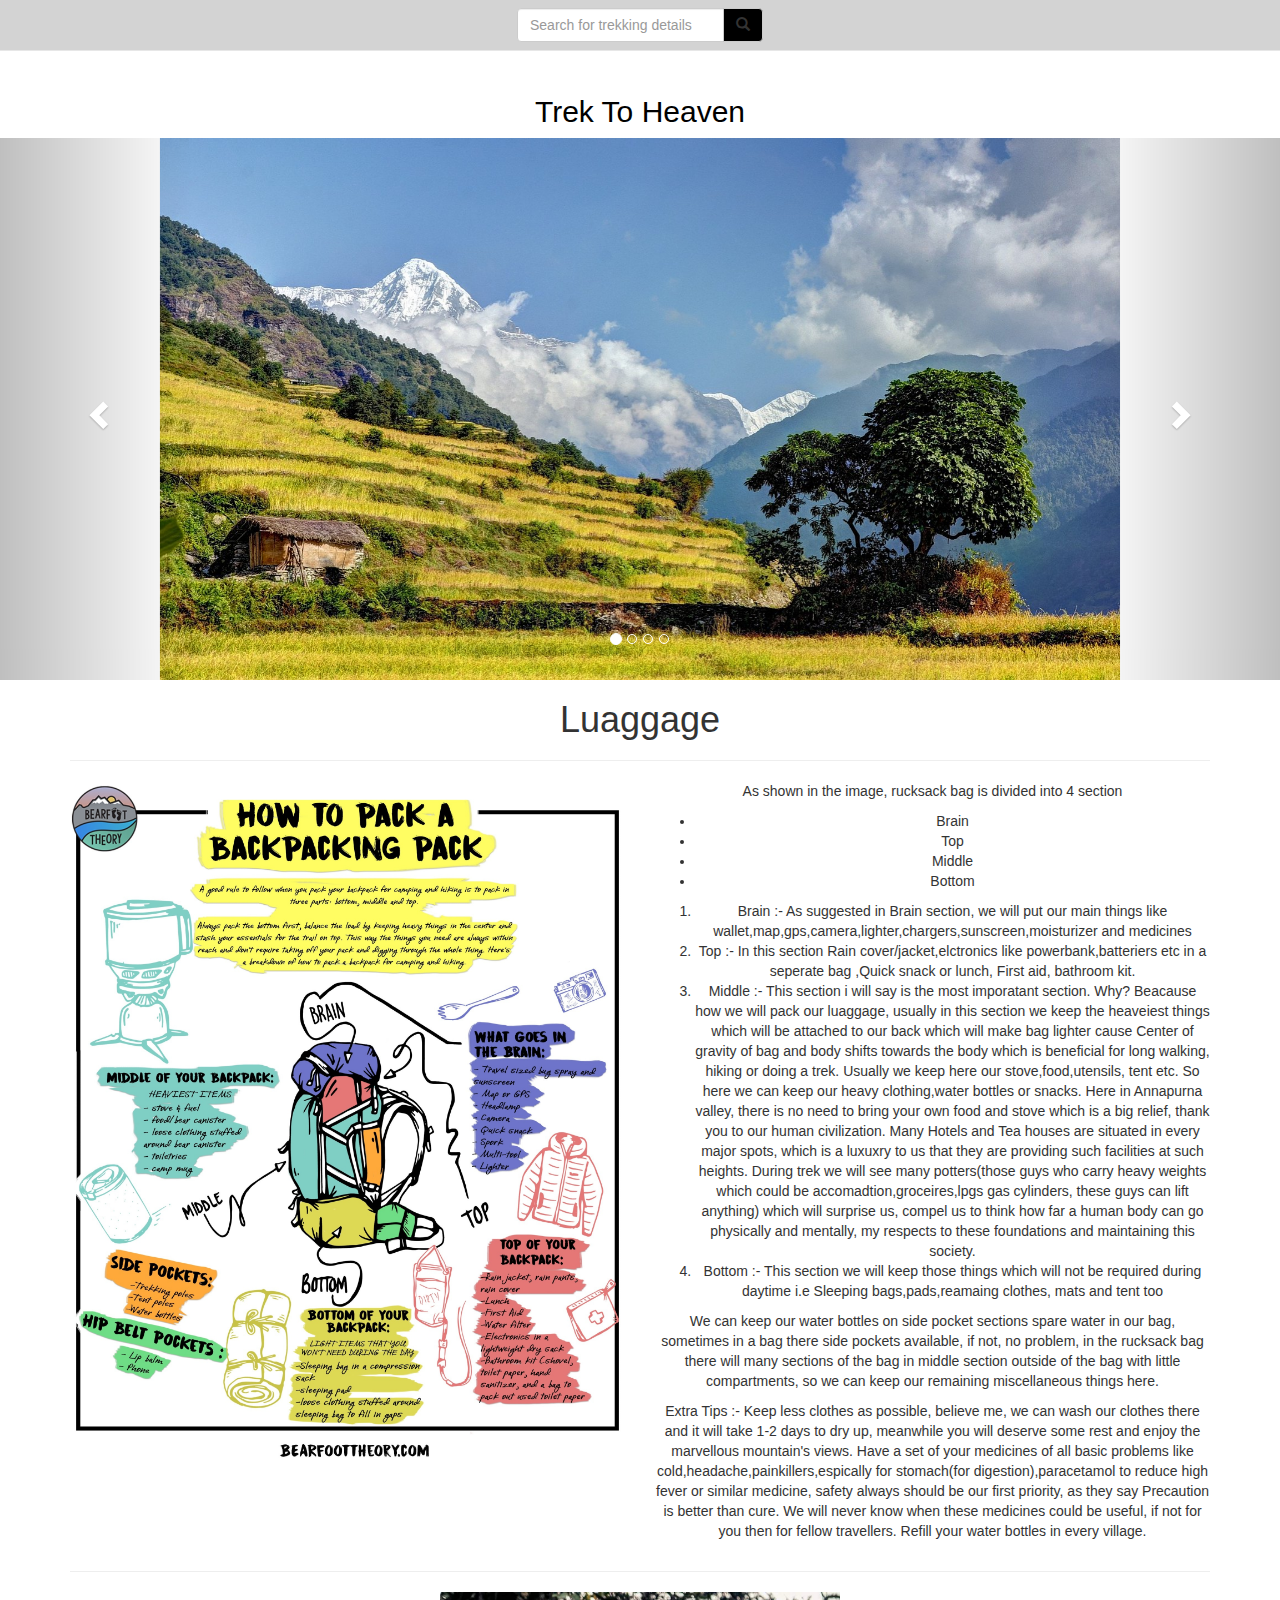
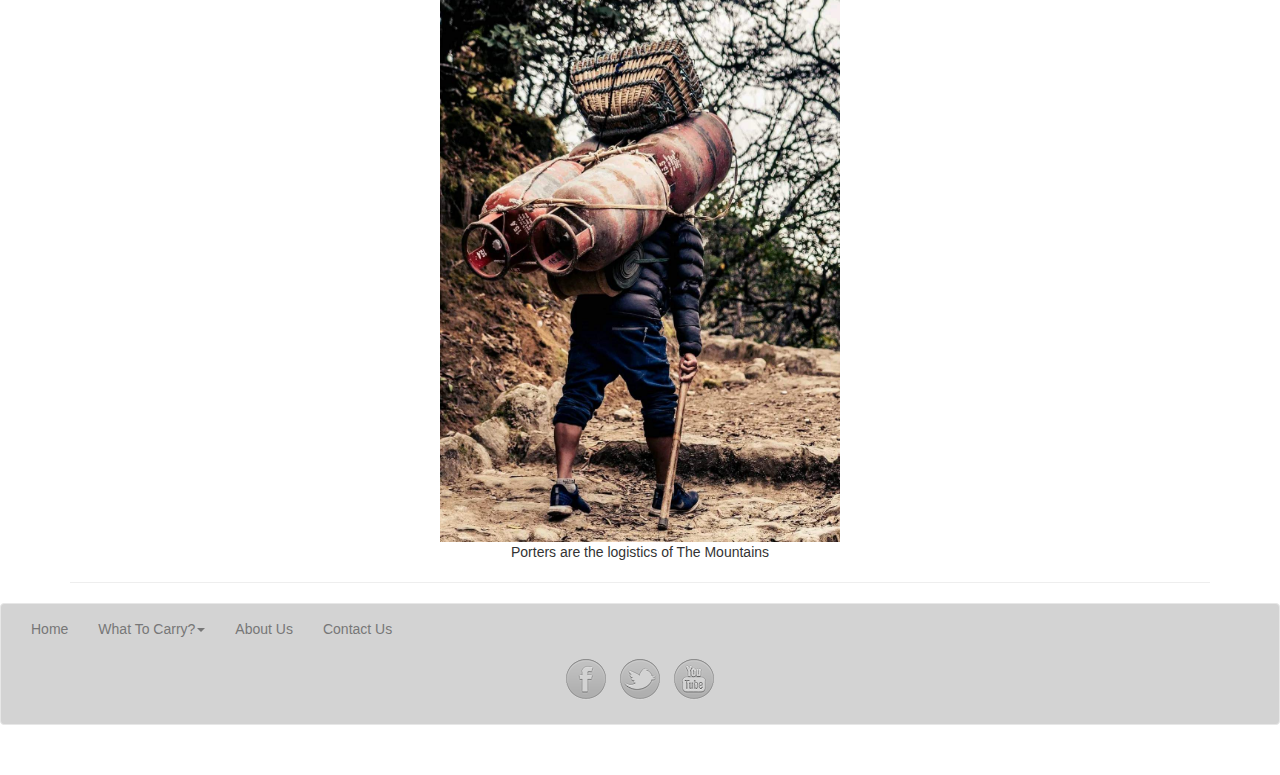
<file: frontend/luggage.html>
<!DOCTYPE html>
<html lang="en">
<head>
    <title>My First Project of Life</title>
    
        <meta charset="UTF-8">
        <meta name="description" content="html5 web development training">
        <meta name="keywords" content="HTML, HTML5, Web Development,html training">
        <meta name="author" content="Parikshit Naidu">
    <meta name="viewport" content="width=device-width, initial-scale=1">
    
    <style>
        
            .scrollToTop {
                width: 100px;
                height: 130px;
                padding: 10px;
                text-align: center;
                position: fixed;
                bottom: 1%;
                right: 1%;
                display: none;
            }
        
            .scrollToTop:hover {
                text-decoration: none;
            }
        
        </style>
    
    
    
    <!-- Latest compiled and minified CSS -->
    <link rel="stylesheet" href="https://maxcdn.bootstrapcdn.com/bootstrap/3.3.7/css/bootstrap.min.css">

    <!-- jQuery library -->
    <script src="https://ajax.googleapis.com/ajax/libs/jquery/3.3.1/jquery.min.js">
    </script>

    <!-- Latest compiled JavaScript -->
    <script src="https://maxcdn.bootstrapcdn.com/bootstrap/3.3.7/js/bootstrap.min.js">
    </script>
    
    <script>
        
            $(document).ready(function(){
        
                // Check to see if the window is at top.  If not then display button.
        
                $(window).scroll(function(){
                    if ($(this).scrollTop() >100) {
                        $('.scrollToTop').fadeIn();
                    }
                    else {
                        $('.scrollToTop').fadeOut();
                    }
                });
        
                // Click event to to top.
                
                $('.scrollToTop').click(function(){
                    $('html, body').animate({scrollTop :0},800);
                    return false;
                });
                
            });
        </script>
    
        <script>
        $(document).ready(function() {
        // Check to see if the window is at the top. If not, display the button.
        $(window).scroll(function() {
            if ($(this).scrollTop() > 100) {
                $('.scrollToTop').fadeIn();
                $('.sliding-nav').addClass('show'); // Add show class when scrolling down
            } else {
                $('.scrollToTop').fadeOut();
                $('.sliding-nav').removeClass('show'); // Remove show class when scrolling up
            }
        });

        // Click event to scroll to the top.
        $('.scrollToTop').click(function() {
            $('html, body').animate({
                scrollTop: 0
            }, 800);
            return false;
        });
    });
</script>
    
    
    
        
        
        <link rel="stylesheet" type="text/css" href="style.css">
</head>
<body>
    <a href="#" class="scrollToTop"><img src="images/uparrows-01.png" class="responsive-image" alt="Up Arrorw"></a>
    <header>
           
       
        <nav class="navbar navbar-default navbar-fixed-top navbar-center sliding-nav">
            <div class="container-fluid">
                <div class="navbar-header">
                    <button type="button" class="navbar-toggle" data-toggle="collapse" data-target="#myNavbar">
                        <span class="icon-bar"></span>
                        <span class="icon-bar"></span>
                        <span class="icon-bar"></span>
                    </button>
                    <a class="navbar-brand" href="index.html">Annapurna Base Camp</a>
                </div>
                <div class="collapse navbar-collapse" id="myNavbar">
                    <ul class="nav navbar-nav navbar-right">
                        <li ><a href="index.html">Home</a></li>
                        <!-- dropdown effect -->
                        <li class="dropdown">
                            <a class="dropdown-toggle" data-toggle="dropdown" href="whattocarry.html">What to Carry<span class="caret"></span></a>
                            <ul class="dropdown-menu navbar-center">
                                <li><a href="documents.html">Documents</a></li>
                                <li class="active"><a href="luggage.html">Luggage</a></li>
                                
                            </ul>
                        </li>
                        <li><a href="about.html">About Us</a></li>
                        <li><a href="contact.html">Contact Us</a></li>
                    </ul>
                </div>
            </div>
            <!-- search bar -->
            <form id="search-form" class="navbar-form" role="search" action="https://www.google.com/search" method="get" target="_blank">
                <div class="input-group">
                    <input type="text" class="form-control" placeholder="Search for trekking details" name="q" id="search-input">
                    <div class="input-group-btn">
                        <button class="btn btn-default" type="submit" id="search-button">
                <i class="glyphicon glyphicon-search"></i>
            </button>
        </div>
    </div>
</form>
                
        </nav>

            </header>
    
    <div id="slideshow">
        <div id="tagline">
        <h2 class="taglineheading">Trek To Heaven</h2>
        
       
        
        <div id="myCarousel" class="carousel slide" data-ride="carousel">
            <!-- Indicators -->
            <ol class="carousel-indicators">
                <li data-target="#myCarousel" data-slide-to="0" class="active"></li>
                <li data-target="#myCarousel" data-slide-to="1"></li>
                <li data-target="#myCarousel" data-slide-to="2"></li>
                <li data-target="#myCarousel" data-slide-to="3"></li>
            </ol>

            <!-- Wrapper for slides -->
            <div class="carousel-inner" role="listbox">
                <div class="item active">
                    <img src="images/top10.jpg" alt="Chania" width="440" height="325">
                </div>

                <div class="item">
                    <img src="images/top2.jpg" alt="Chania" width="440" height="325">
                </div>

                <div class="item">
                    <img src="images/top3.jpg" alt="Flower" width="440" height="325">
                </div>

                <div class="item">
                    <img src="images/top7.jpg" alt="Flower" width="440" height="325">
                </div>
            </div>


            <!-- Left and right controls -->
            <a class="left carousel-control" href="#myCarousel" role="button" data-slide="prev">
                <span class="glyphicon glyphicon-chevron-left" aria-hidden="true"></span>
                <span class="sr-only">Previous</span>
            </a>
            <a class="right carousel-control" href="#myCarousel" role="button" data-slide="next">
                <span class="glyphicon glyphicon-chevron-right" aria-hidden="true"></span>
                <span class="sr-only">Next</span>
            </a>
        </div>
        
    
    
        <main class="container">
    
            <h1>Luaggage</h1>
    <hr>
       

    
            
            <div class="row">
            
            <div class="col-md-6">
            <img class="img-responsive" src="images/rucksack_bag.jpg" alt="Image alt text" width="700" height="500" >
            </div>
            
            
            <div class="col-md-8">
            
                
                    
                    
                        
                        <p> As shown in the image, rucksack bag is divided into 4 section
                </p>
                <ul>
                <li>Brain</li>
                <li>Top</li>
                <li>Middle</li>
                <li>Bottom</li></ul>
                <ol>
                <li>Brain :- As suggested in Brain section, we will put our main things like wallet,map,gps,camera,lighter,chargers,sunscreen,moisturizer and medicines</li>
                <li>Top :- In this section Rain cover/jacket,elctronics like powerbank,batteriers etc in a seperate bag ,Quick snack or lunch, First aid, bathroom kit.</li>
                <li>Middle :- This section i will say is the most imporatant section. Why? Beacause how we will pack our luaggage, usually in this section we keep the heaveiest things which will be attached to our back which will make bag lighter cause Center of gravity of bag and body shifts towards the body which is beneficial for long walking, hiking or doing a trek. Usually we keep here our stove,food,utensils, tent etc. So here we can keep our heavy clothing,water bottles or snacks. Here in Annapurna valley, there is no need to bring your own food and stove which is a big relief, thank you to our human civilization. Many Hotels and Tea houses are situated in every major spots, which is a luxuxry to us that they are providing such facilities at such heights. During trek we will see many potters(those guys who carry heavy weights which could be accomadtion,groceires,lpgs gas cylinders, these guys can lift anything) which will surprise us, compel us to think how far a human body can go physically and mentally, my respects to these foundations and maintaining this society. </li>
                <li>Bottom :- This section we will keep those things which will not be required during daytime i.e Sleeping bags,pads,reamaing clothes, mats and tent too</li>
               
                </ol>
                <p>
                We can keep our water bottles on side pocket sections spare water in our bag, sometimes in a bag there side pockets available, if not, no problem, in the rucksack bag there will many sections of the bag in middle section outside of the bag with little compartments, so we can keep our remaining miscellaneous things here.
                        </p>
                 
                <p> Extra Tips :- Keep less clothes as possible, believe me, we can wash our clothes there and it will take 1-2 days to dry up, meanwhile you will deserve some rest and enjoy the marvellous mountain's views. Have a set of your medicines of all basic problems like cold,headache,painkillers,espically for stomach(for digestion),paracetamol to reduce high fever or similar medicine, safety always should be our first priority, as they say Precaution is better than cure. We will never know when these medicines could be useful, if not for you then for fellow travellers. Refill your water bottles in every village. </p>
                </div>
            
            

            </div>
                
            <hr>
            
            <div class="image-container">
            <img class="image" src="images/porter.jpg" alt="Image alt text" width="400" height="550" >
            <div class="overlay">
            <div class="text">
                    <p>Porters are the logistics of The Mountains</p>
                </div>
                    </div>
                
           </div>
            
            <hr>

</main>
<footer>
            
    <nav class="navbar navbar-default navbar-center">
            <div class="container-fluid">
                <ul class="nav navbar-nav">
                    <li ><a href="index.html">Home</a></li>
                    <li class="dropdown"><a class="dropdown-toggle" data-toggle="dropdown" href="whattocarry.html">What To Carry?<span class="caret"></span></a>
                        <ul class="dropdown-menu navbar-center">
                            <li><a href="documents.html">Documents</a></li>
                            <li class="active"><a href="luggage.html">Luggage</a></li>
                        </ul>
                    </li>
                    <li><a href="about.html">About Us</a></li>
                    <li><a href="contact.html">Contact Us</a></li>
                </ul>
            </div>
            <div id="social">
                <a href="http://www.facebook.com"><img class="" src="images/facebook.png" alt="Image alt text" ></a>
                <a class="text-center" href="http://www.twitter.com"><img class="footerimg" src="images/twitter.png" alt="Image alt text" ></a>
                <a class="text-center" href="http://www.youtube.com"><img class="footerimg" src="images/youtube.png" alt="Image alt text" ></a>
            </div>
        </nav>
            </footer>
    
        </div>
    </div>
</body>
</html>
</file>
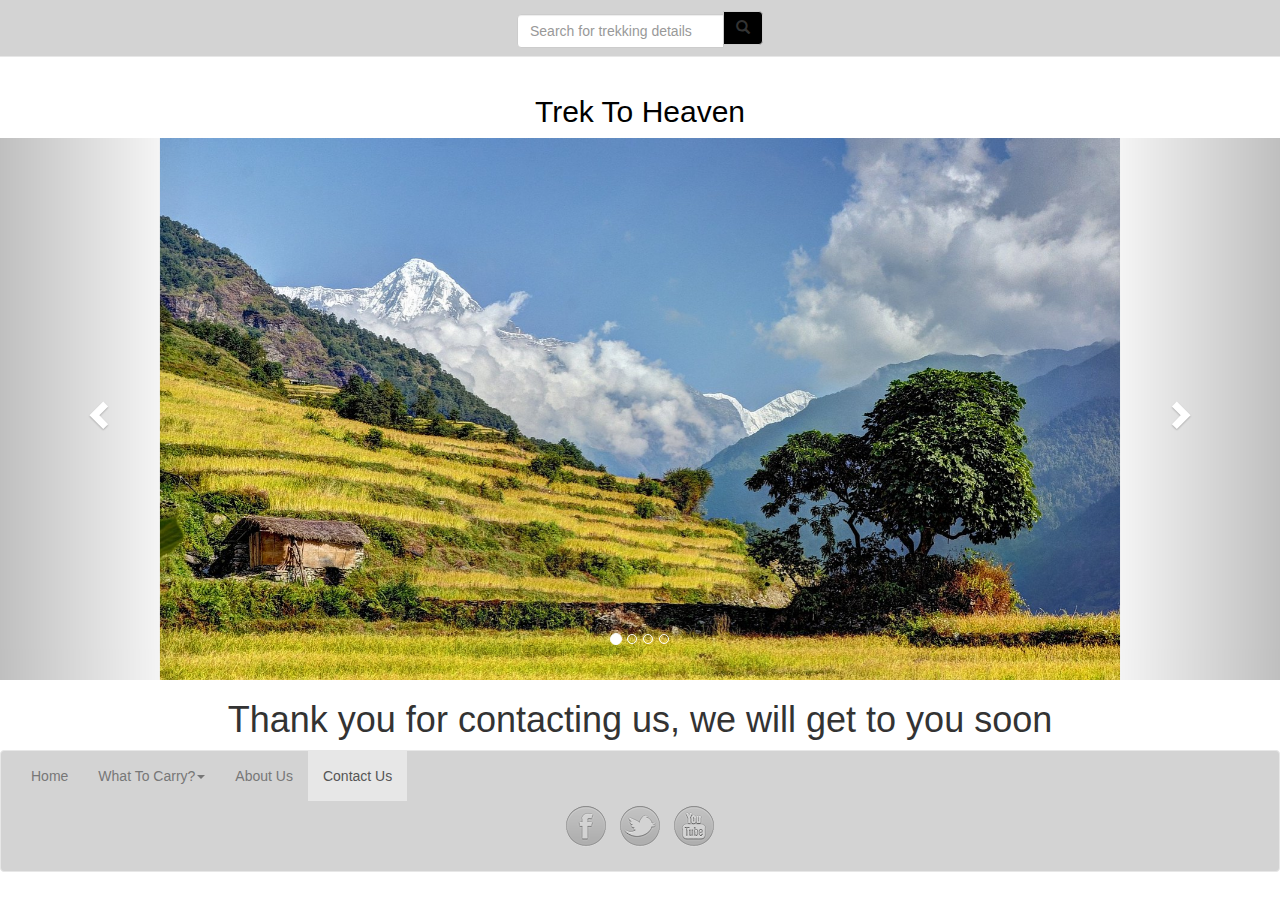
<file: frontend/thankyou.html>
<!DOCTYPE html>
<html lang="en">

<head>
    <title>My First Project of Life</title>

    <meta charset="UTF-8">
    <meta name="description" content="html5 web development training">
    <meta name="keywords" content="HTML, HTML5, Web Development,html training">
    <meta name="author" content="Parikshit Naidu">
    <meta name="viewport" content="width=device-width, initial-scale=1">

    <style>
        .scrollToTop {
            width: 100px;
            height: 130px;
            padding: 10px;
            text-align: center;
            position: fixed;
            bottom: 1%;
            right: 1%;
            display: none;
        }

        .scrollToTop:hover {
            text-decoration: none;
        }
    </style>

    <style>
        body {
            font-family: Arial, Helvetica, sans-serif;
        }

        * {
            box-sizing: border-box;
        }

        input[type=text],
        input[type=tel],
        input[type=email],
        select,
        textarea {
            width: 100%;
            padding: 12px;
            border: 1px solid #ccc;
            border-radius: 4px;
            box-sizing: border-box;
            margin-top: 6px;
            margin-bottom: 16px;
            resize: vertical;
        }

        input[type=submit] {
            background-color: #04AA6D;
            color: white;
            padding: 12px 20px;
            border: none;
            border-radius: 4px;
            cursor: pointer;
        }

        input[type=submit]:hover {
            background-color: #45a049;
        }

        .container {
            border-radius: 5px;
            background-color: transparent;
            padding: 20px;
        }

        body {
            text-align: center;
            /* Center-align the text within the body */
        }
    </style>

    <!-- Latest compiled and minified CSS -->
    <link rel="stylesheet" href="https://maxcdn.bootstrapcdn.com/bootstrap/3.3.7/css/bootstrap.min.css">

    <!-- jQuery library -->
    <script src="https://ajax.googleapis.com/ajax/libs/jquery/3.3.1/jquery.min.js"></script>

    <!-- Latest compiled JavaScript -->
    <script src="https://maxcdn.bootstrapcdn.com/bootstrap/3.3.7/js/bootstrap.min.js"></script>

    <script>
        $(document).ready(function () {

            // Check to see if the window is at the top.  If not then display button.

            $(window).scroll(function () {
                if ($(this).scrollTop() > 100) {
                    $('.scrollToTop').fadeIn();
                } else {
                    $('.scrollToTop').fadeOut();
                }
            });

            // Click event to to top.

            $('.scrollToTop').click(function () {
                $('html, body').animate({
                    scrollTop: 0
                }, 800);
                return false;
            });

        });
    </script>

    <script>
        $(document).ready(function () {
            // Check to see if the window is at the top. If not, display the button.
            $(window).scroll(function () {
                if ($(this).scrollTop() > 100) {
                    $('.scrollToTop').fadeIn();
                    $('.sliding-nav').addClass('show'); // Add show class when scrolling down
                } else {
                    $('.scrollToTop').fadeOut();
                    $('.sliding-nav').removeClass('show'); // Remove show class when scrolling up
                }
            });

            // Click event to scroll to the top.
            $('.scrollToTop').click(function () {
                $('html, body').animate({
                    scrollTop: 0
                }, 800);
                return false;
            });
        });
    </script>

    <link rel="stylesheet" type="text/css" href="style.css">
</head>

<body>
    <a href="#" class="scrollToTop"><img src="images/uparrows-01.png" class="responsive-image" alt="Up Arrorw"></a>
    <header>


        <nav class="navbar navbar-default navbar-fixed-top navbar-center sliding-nav">
            <div class="container-fluid">
                <div class="navbar-header">
                    <button type="button" class="navbar-toggle" data-toggle="collapse" data-target="#myNavbar">
                        <span class="icon-bar"></span>
                        <span class="icon-bar"></span>
                        <span class="icon-bar"></span>
                    </button>
                    <a class="navbar-brand" href="index.html">Annapurna Base Camp</a>
                </div>
                <div class="collapse navbar-collapse" id="myNavbar">
                    <ul class="nav navbar-nav navbar-right">
                        <li><a href="index.html">Home</a></li>
                        <!-- dropdown effect -->
                        <li class="dropdown">
                            <a class="dropdown-toggle" data-toggle="dropdown" href="whattocarry.html">What to Carry<span class="caret"></span></a>
                            <ul class="dropdown-menu navbar-center">
                                <li><a href="documents.html">Documents</a></li>
                                <li><a href="luggage.html">Luggage</a></li>

                            </ul>
                        </li>
                        <li><a href="about.html">About Us</a></li>
                        <li class="active"><a href="contact.html">Contact Us</a></li>
                    </ul>
                </div>
            </div>
            <!-- search bar -->
            <form id="search-form" class="navbar-form" role="search" action="https://www.google.com/search" method="get" target="_blank">
                <div class="input-group">
                    <input type="text" class="form-control" placeholder="Search for trekking details" name="q" id="search-input">
                    <div class="input-group-btn">
                        <button class="btn btn-default" type="submit" id="search-button">
                <i class="glyphicon glyphicon-search"></i>
            </button>
                    
        </div>
    </div>
            </form>
        </nav>

    </header>

    <div id="slideshow">
        <div id="tagline">
            <h2 class="taglineheading">Trek To Heaven</h2>

            <div id="myCarousel" class="carousel slide" data-ride="carousel">
                <!-- Indicators -->
                <ol class="carousel-indicators">
                    <li data-target="#myCarousel" data-slide-to="0" class="active"></li>
                    <li data-target="#myCarousel" data-slide-to="1"></li>
                    <li data-target="#myCarousel" data-slide-to="2"></li>
                    <li data-target="#myCarousel" data-slide-to="3"></li>
                </ol>

                <!-- Wrapper for slides -->
                <div class="carousel-inner" role="listbox">
                    <div class="item active">
                        <img src="images/top10.jpg" alt="Chania" width="440" height="325">
                    </div>

                    <div class="item">
                        <img src="images/top2.jpg" alt="Chania" width="440" height="325">
                    </div>

                    <div class="item">
                        <img src="images/top3.jpg" alt="Flower" width="440" height="325">
                    </div>

                    <div class="item">
                        <img src="images/top7.jpg" alt="Flower" width="440" height="325">
                    </div>
                </div>

                <!-- Left and right controls -->
                <a class="left carousel-control" href="#myCarousel" role="button" data-slide="prev">
                    <span class="glyphicon glyphicon-chevron-left" aria-hidden="true"></span>
                    <span class="sr-only">Previous</span>
                </a>
                <a class="right carousel-control" href="#myCarousel" role="button" data-slide="next">
                    <span class="glyphicon glyphicon-chevron-right" aria-hidden="true"></span>
                    <span class="sr-only">Next</span>
                </a>
            </div>



            <main>
                <h1> Thank you for contacting us, we will get to you soon</h1>
                
            </main>
            <footer>

                <nav class="navbar navbar-default navbar-center">
                    <div class="container-fluid">
                        <ul class="nav navbar-nav">
                            <li><a href="index.html">Home</a></li>
                            <li class="dropdown"><a class="dropdown-toggle" data-toggle="dropdown"
                                    href="whattocarry.html">What To Carry?<span class="caret"></span></a>
                                <ul class="dropdown-menu navbar-center">
                                    <li><a href="documents.html">Documents</a></li>
                                    <li><a href="luggage.html">Luggage</a></li>
                                </ul>
                            </li>
                            <li><a href="about.html">About Us</a></li>
                            <li class="active"><a href="contact.html">Contact Us</a></li>
                        </ul>
                    </div>
                    <div id="social">
                        <a href="http://www.facebook.com"><img class="footerimg" src="images/facebook.png"
                                alt="Image alt text" ></a>
                        <a class="text-center" href="http://www.twitter.com"><img class="footerimg"
                                src="images/twitter.png" alt="Image alt text" ></a>
                        <a class="text-center" href="http://www.youtube.com"><img class="footerimg"
                                src="images/youtube.png" alt="Image alt text" ></a>
                    </div>
                </nav>
            </footer>

        </div>
        </div>
</body>

</html>
</file>
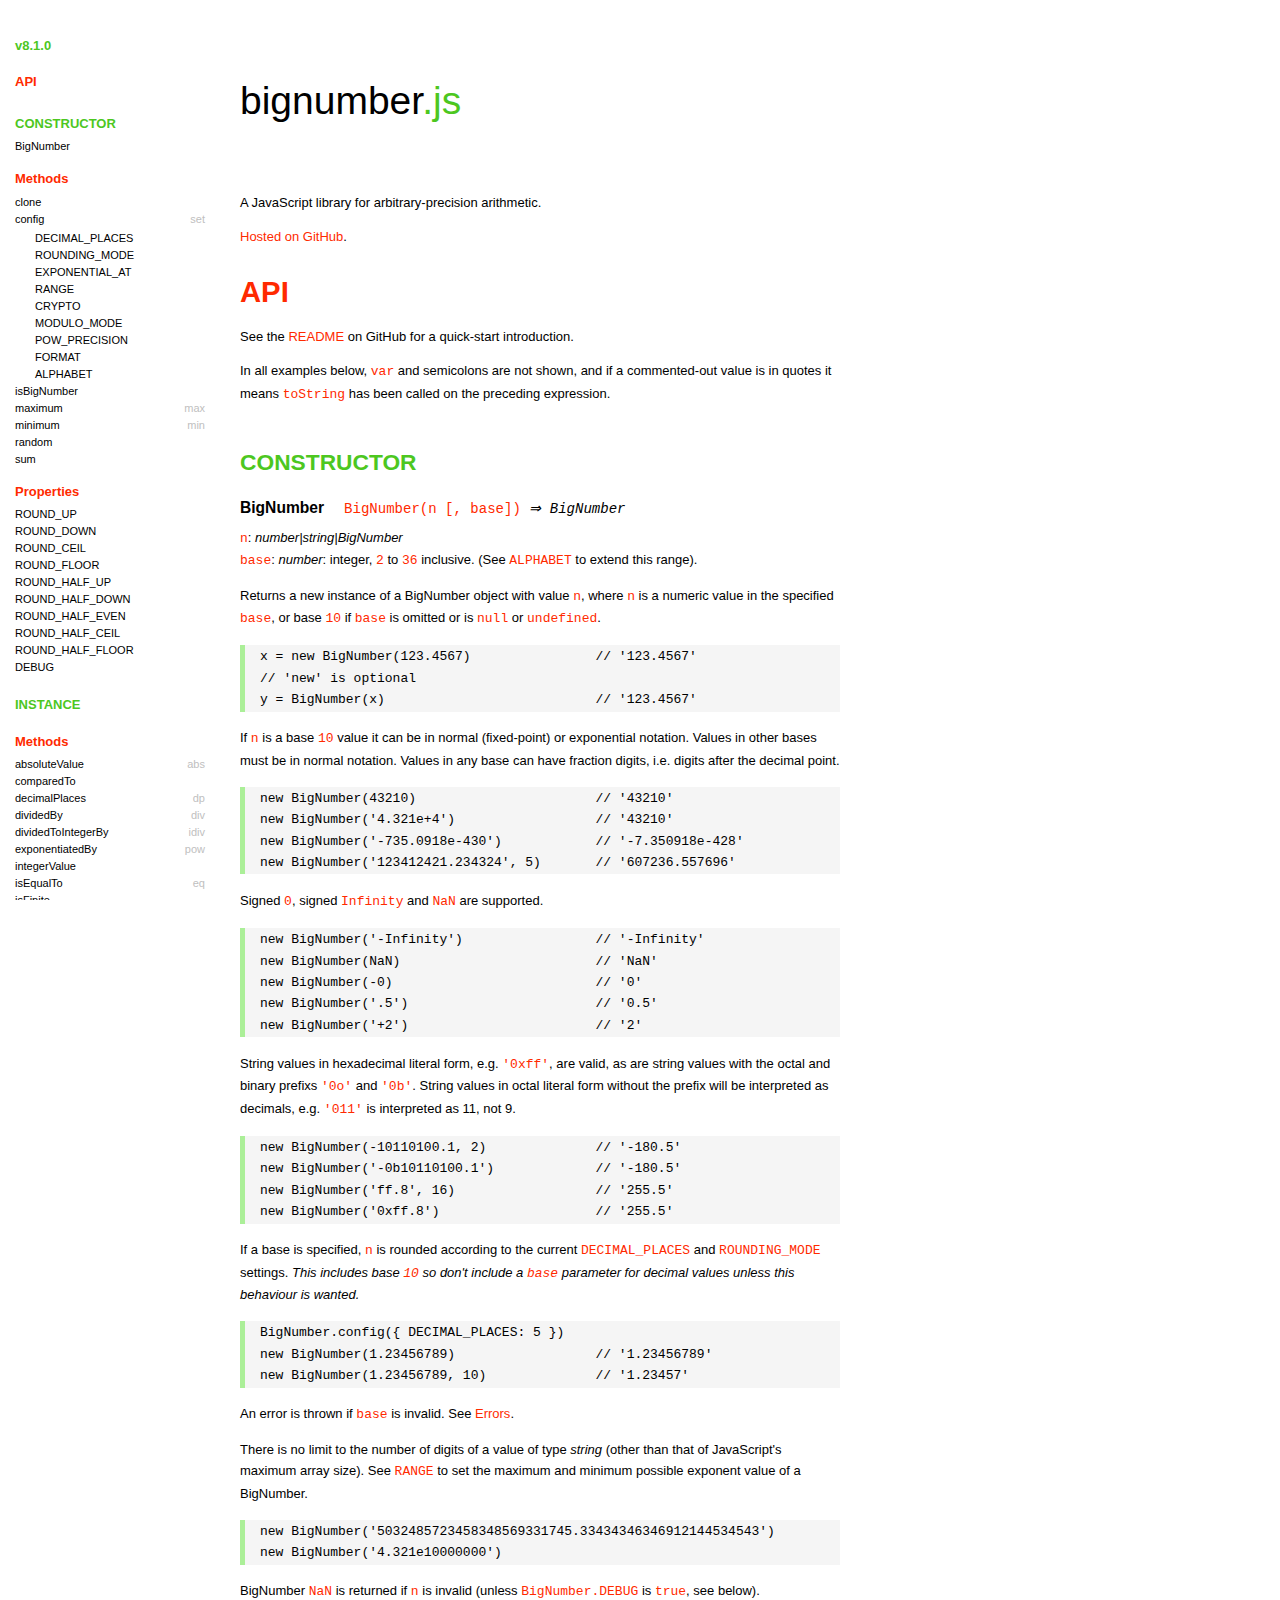
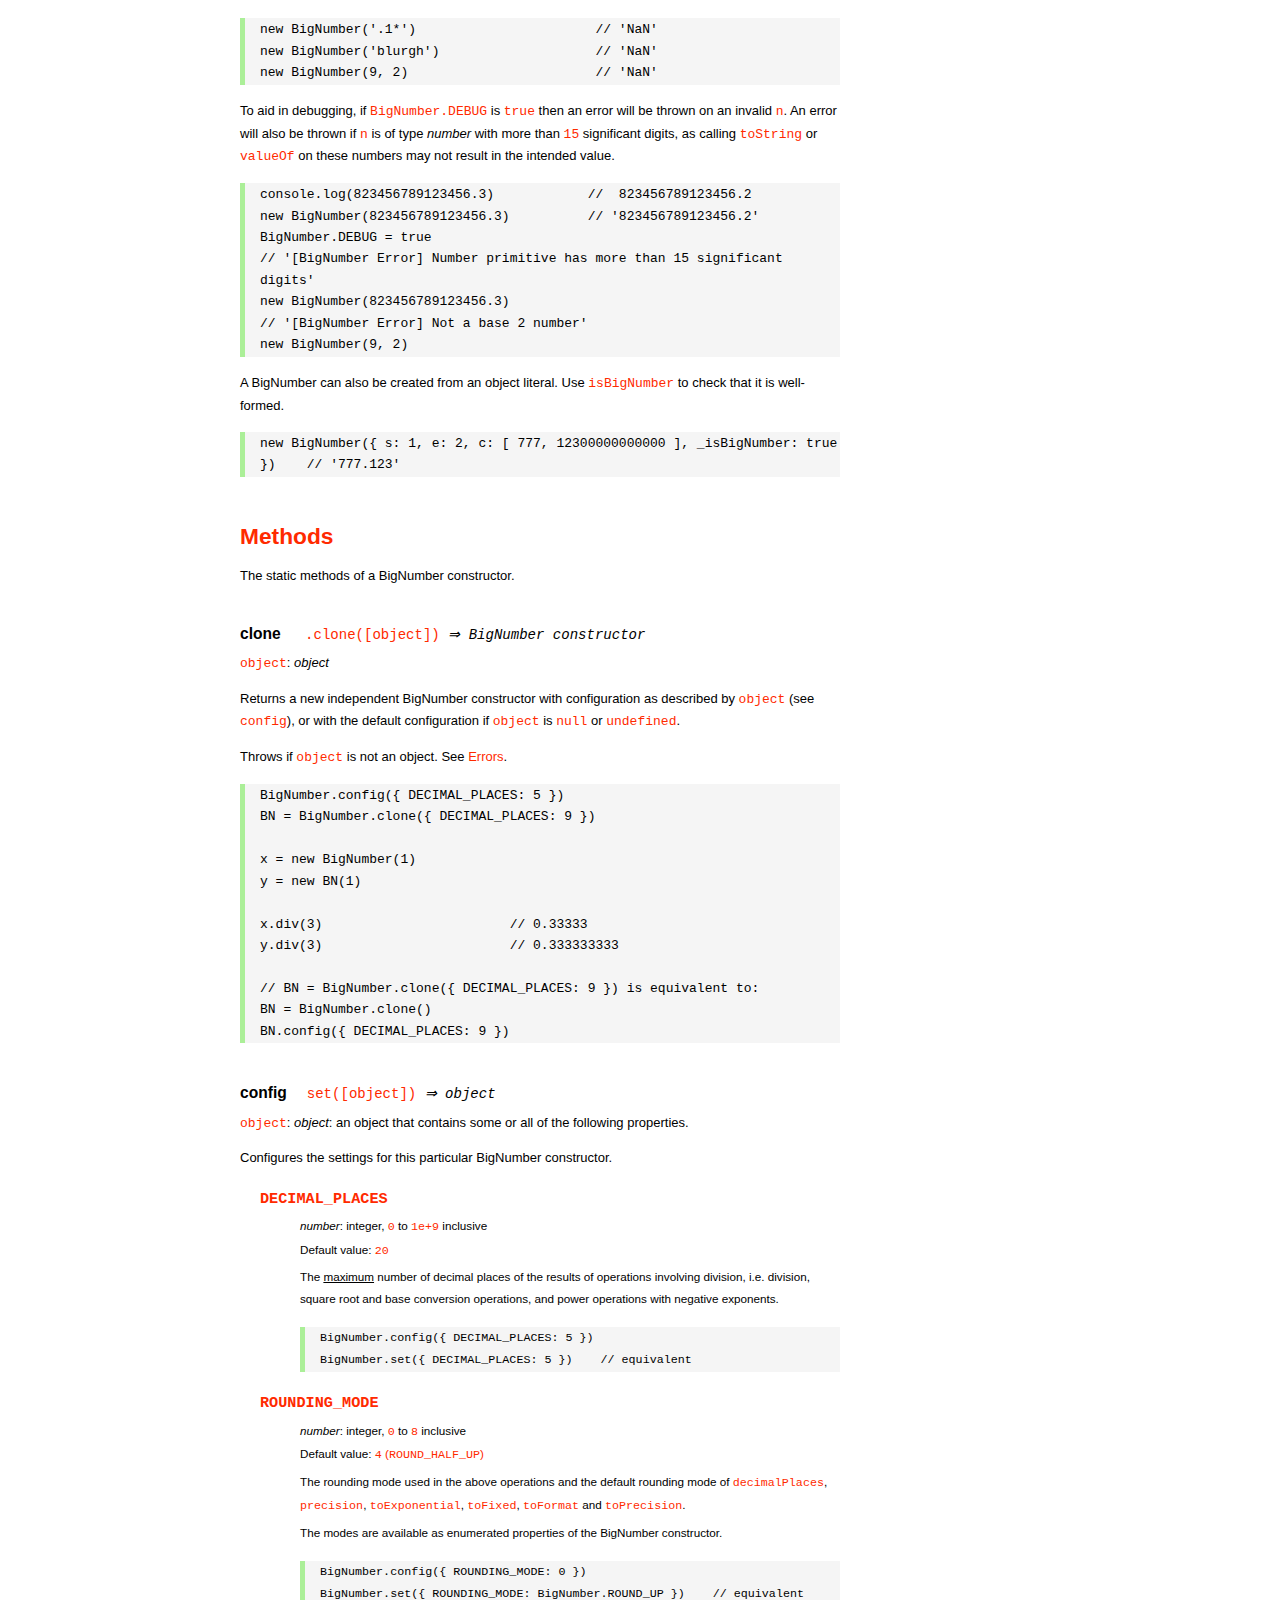
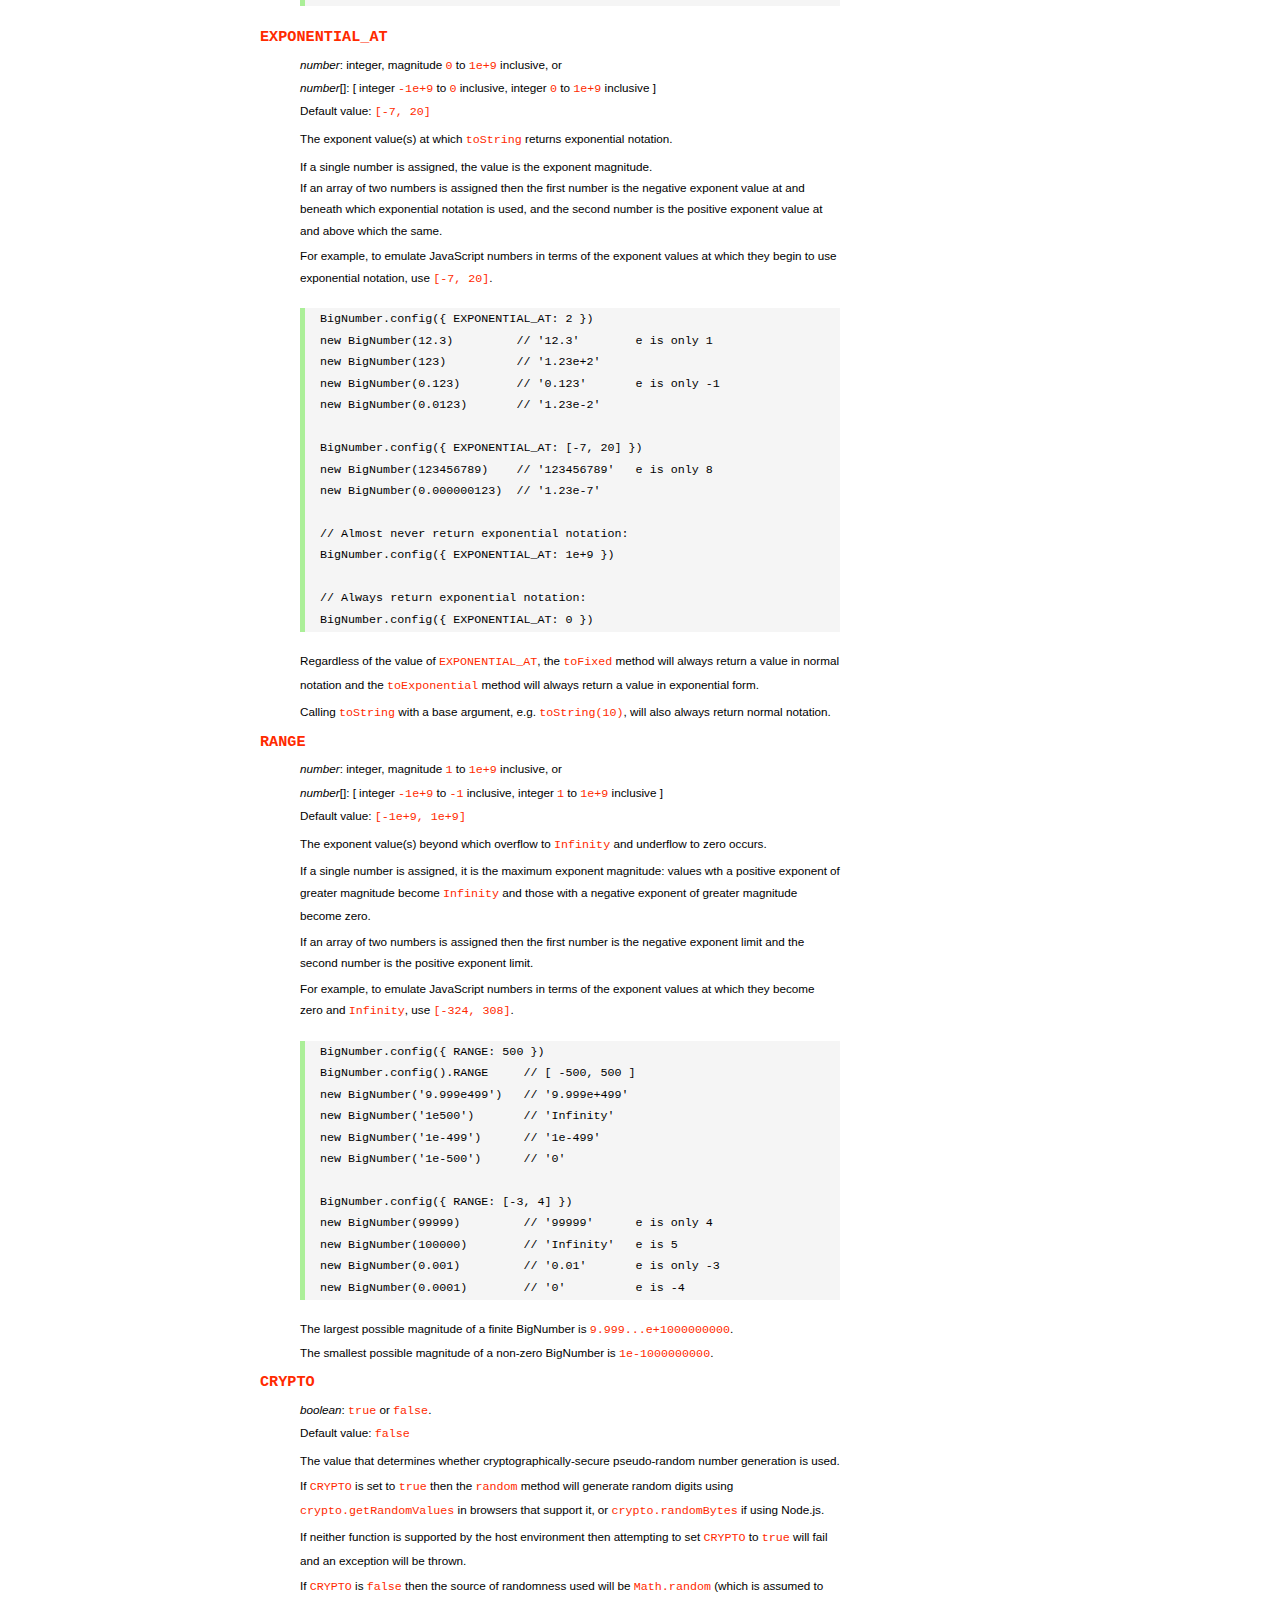
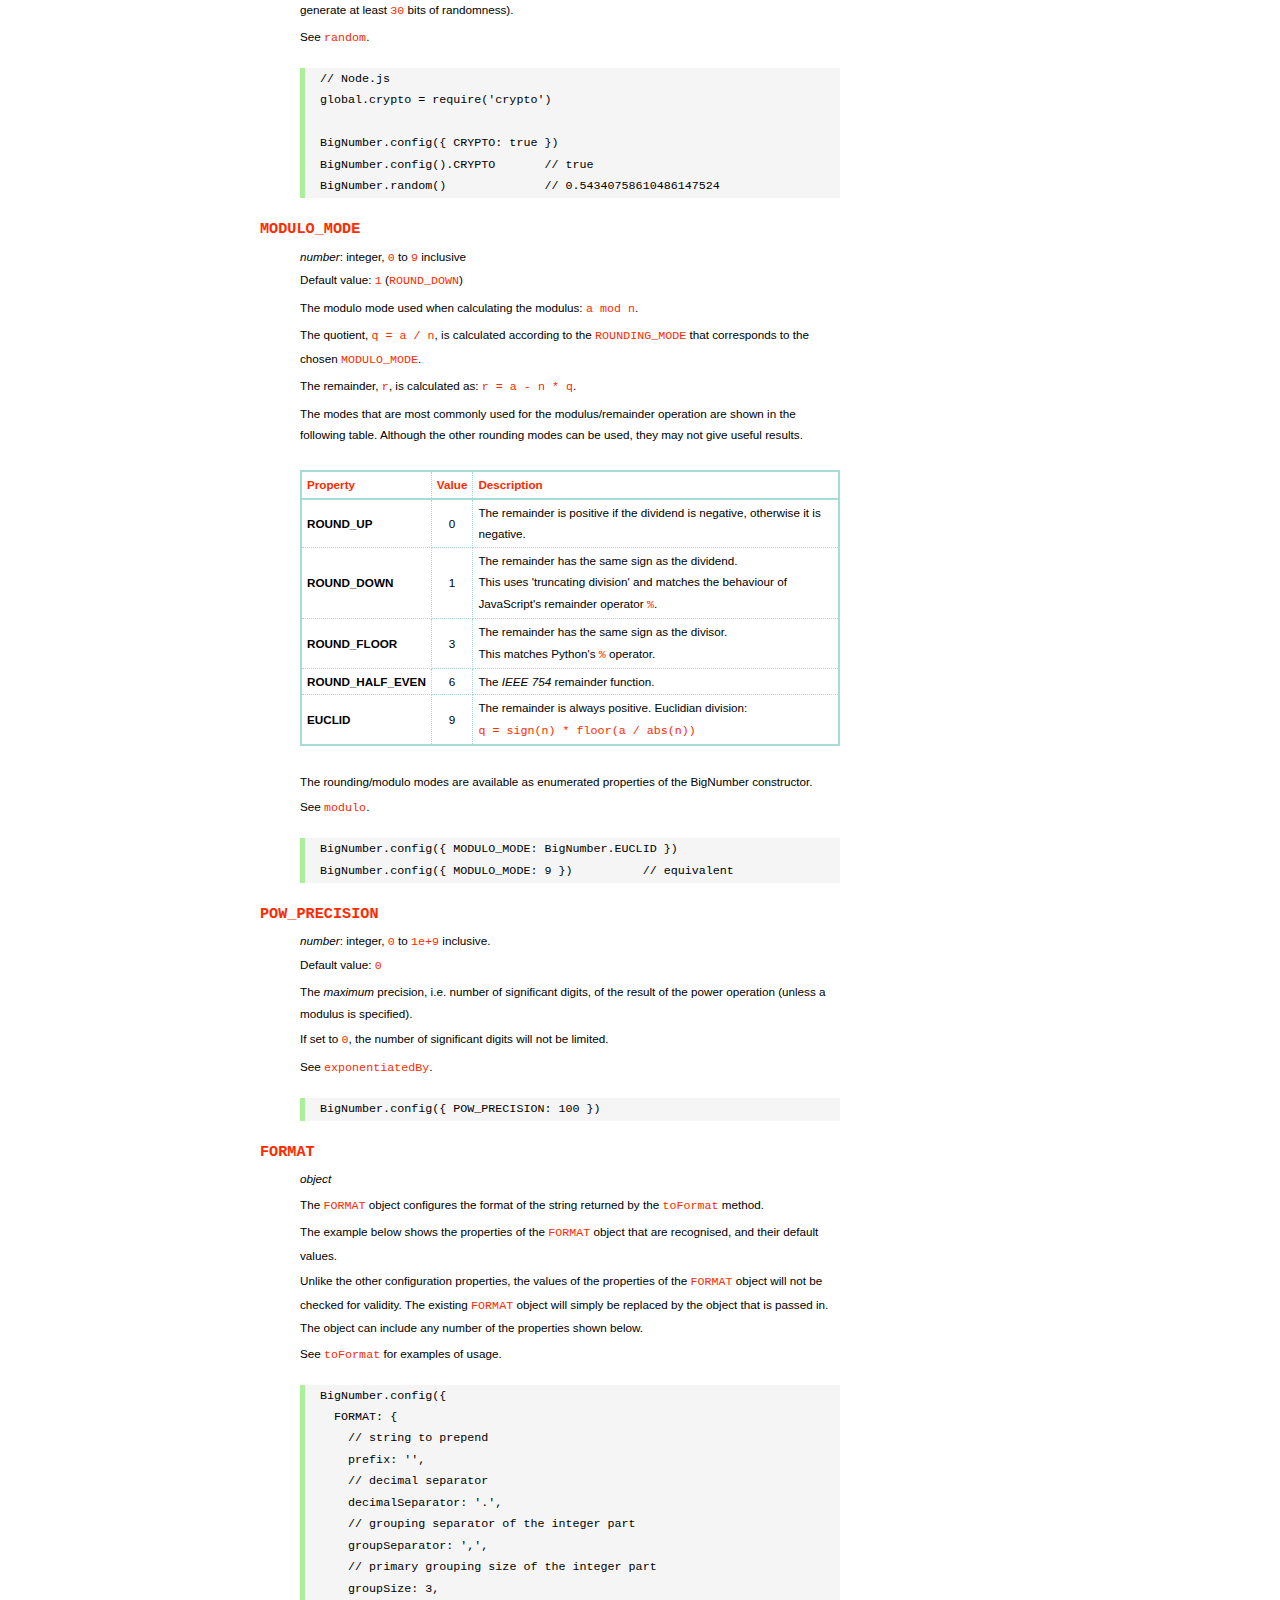
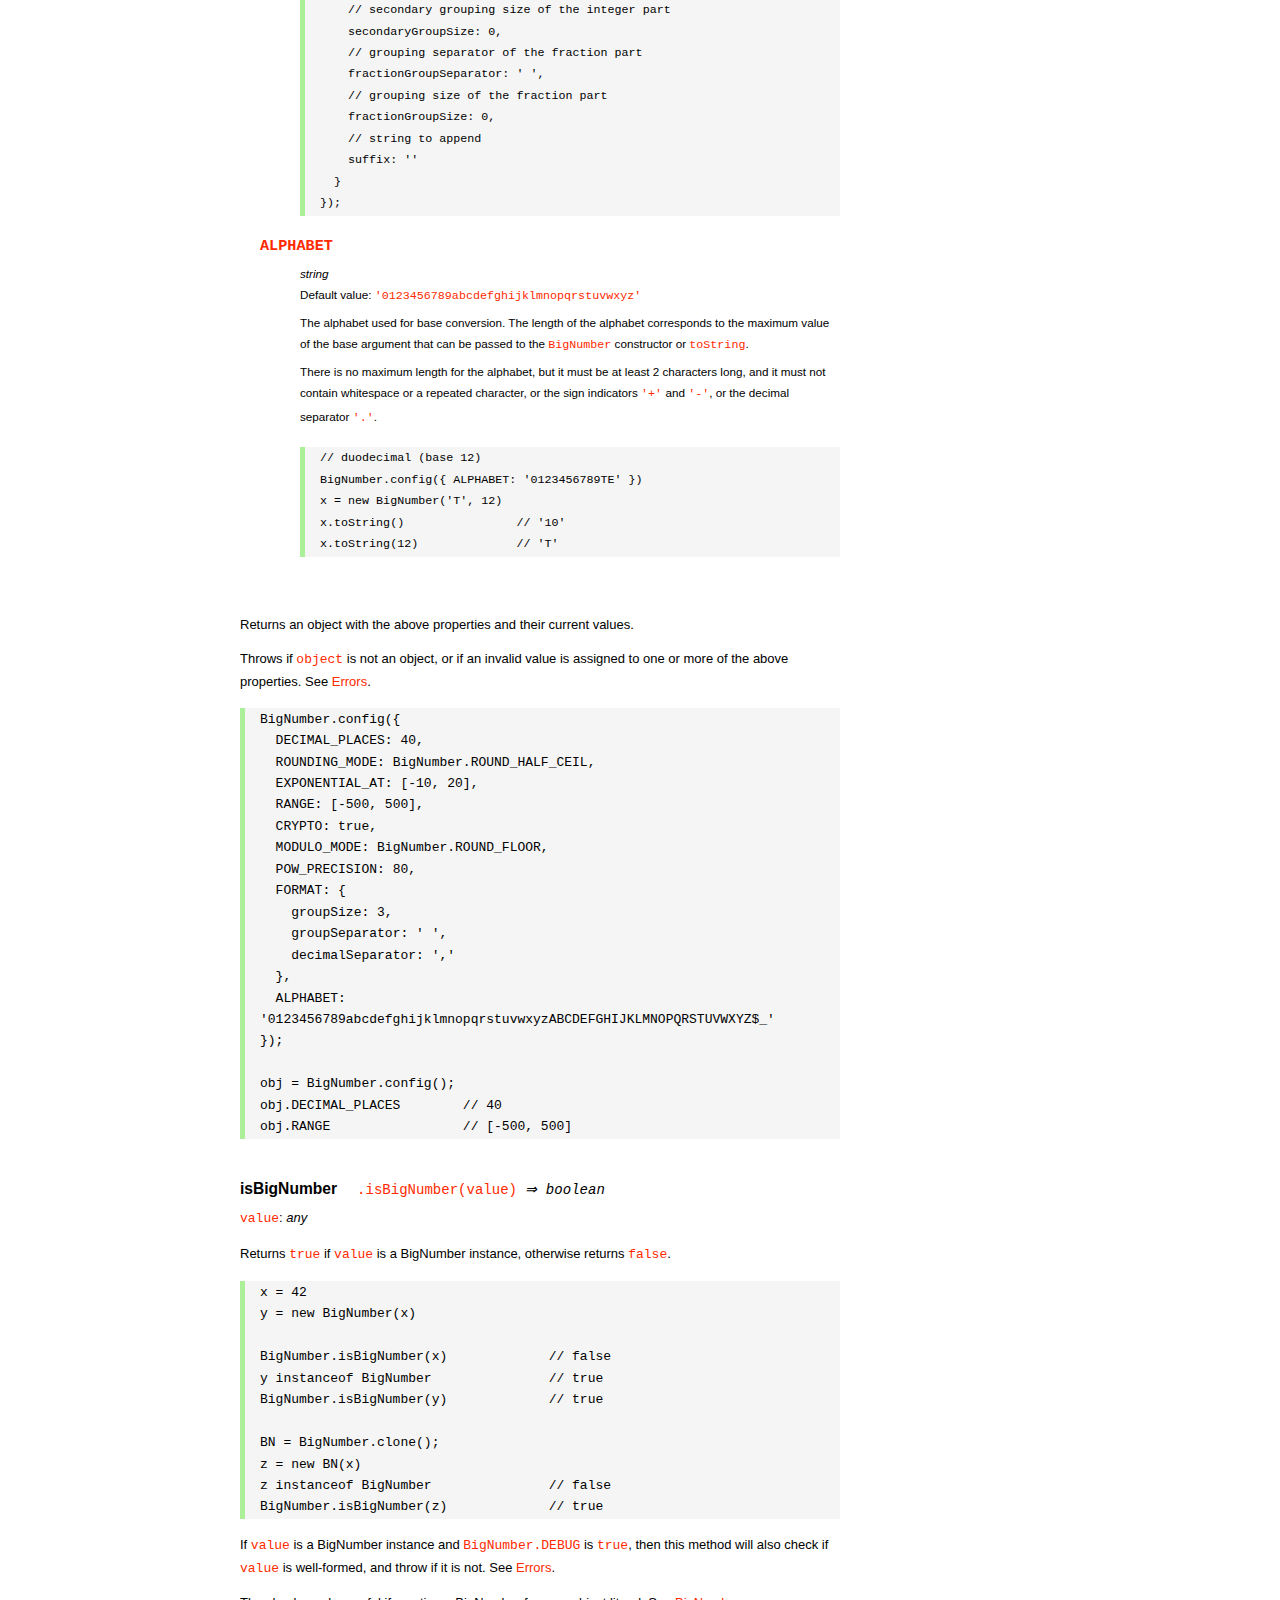
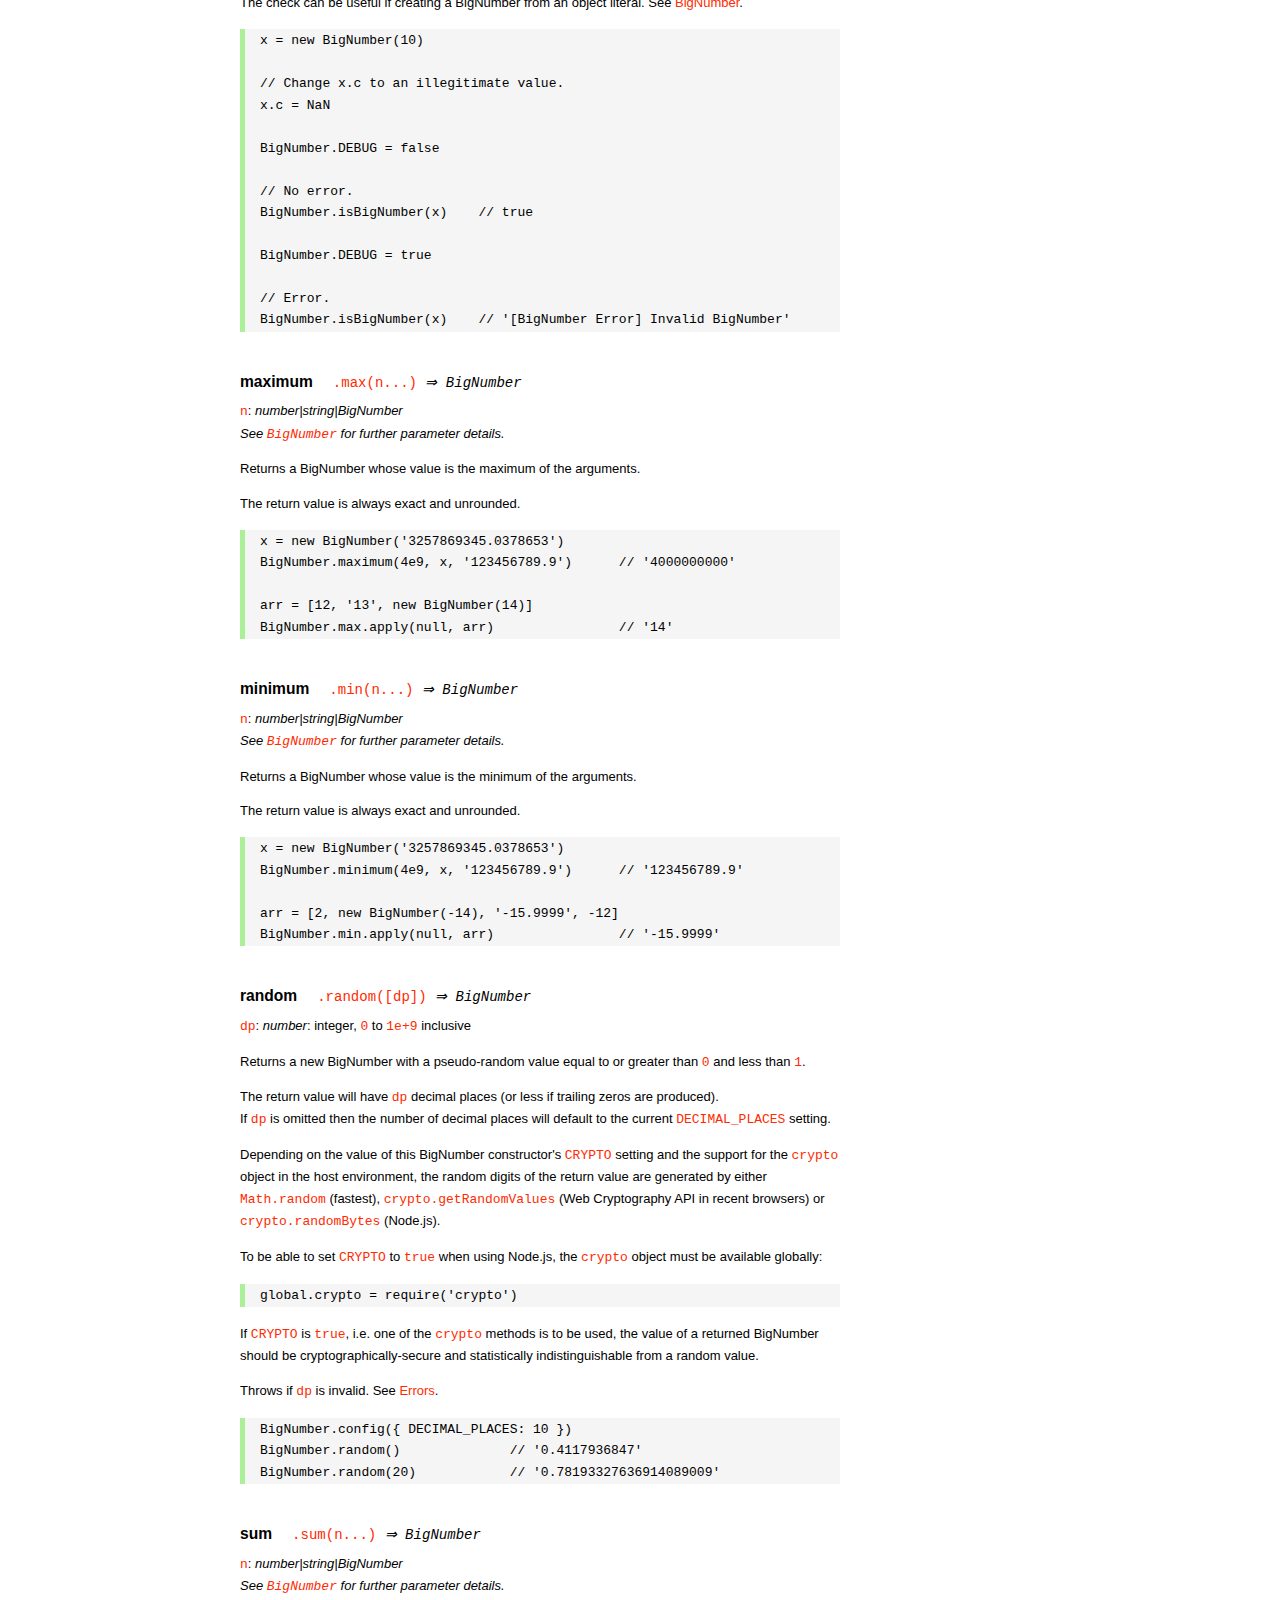
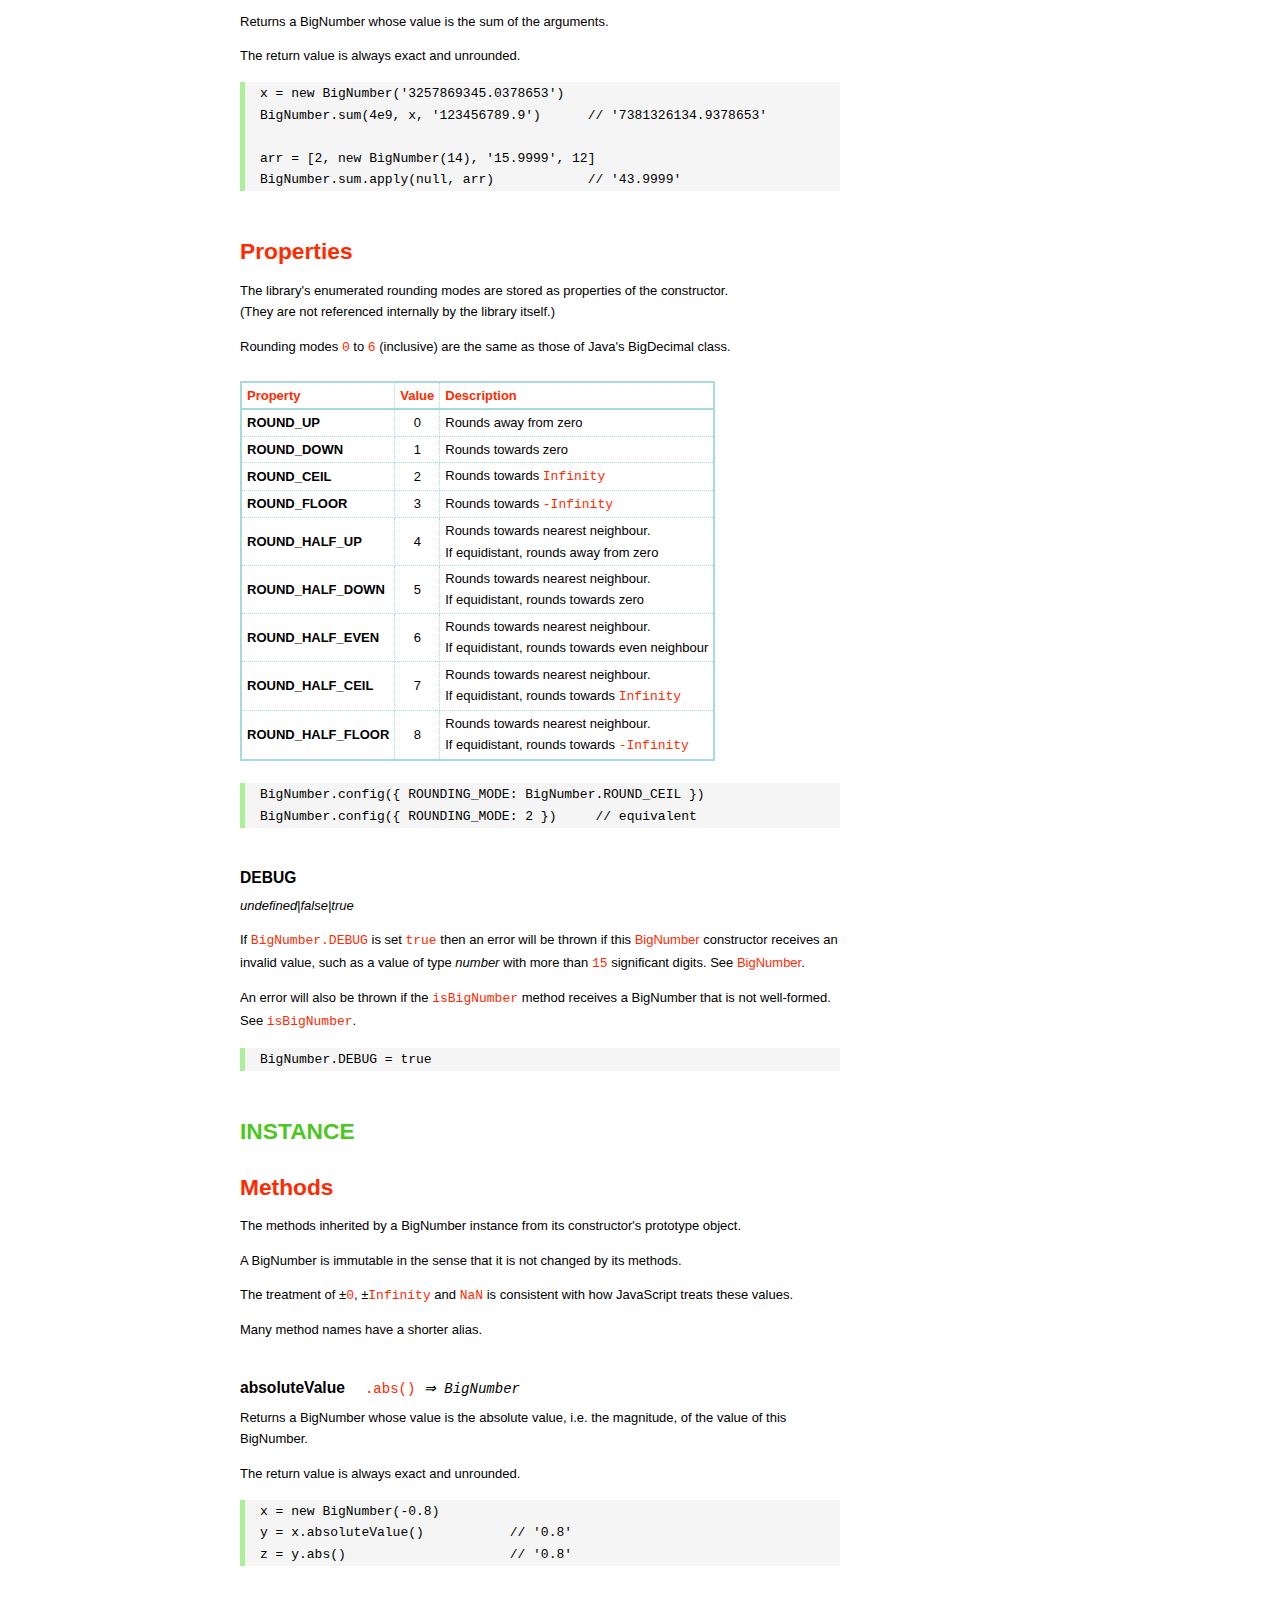
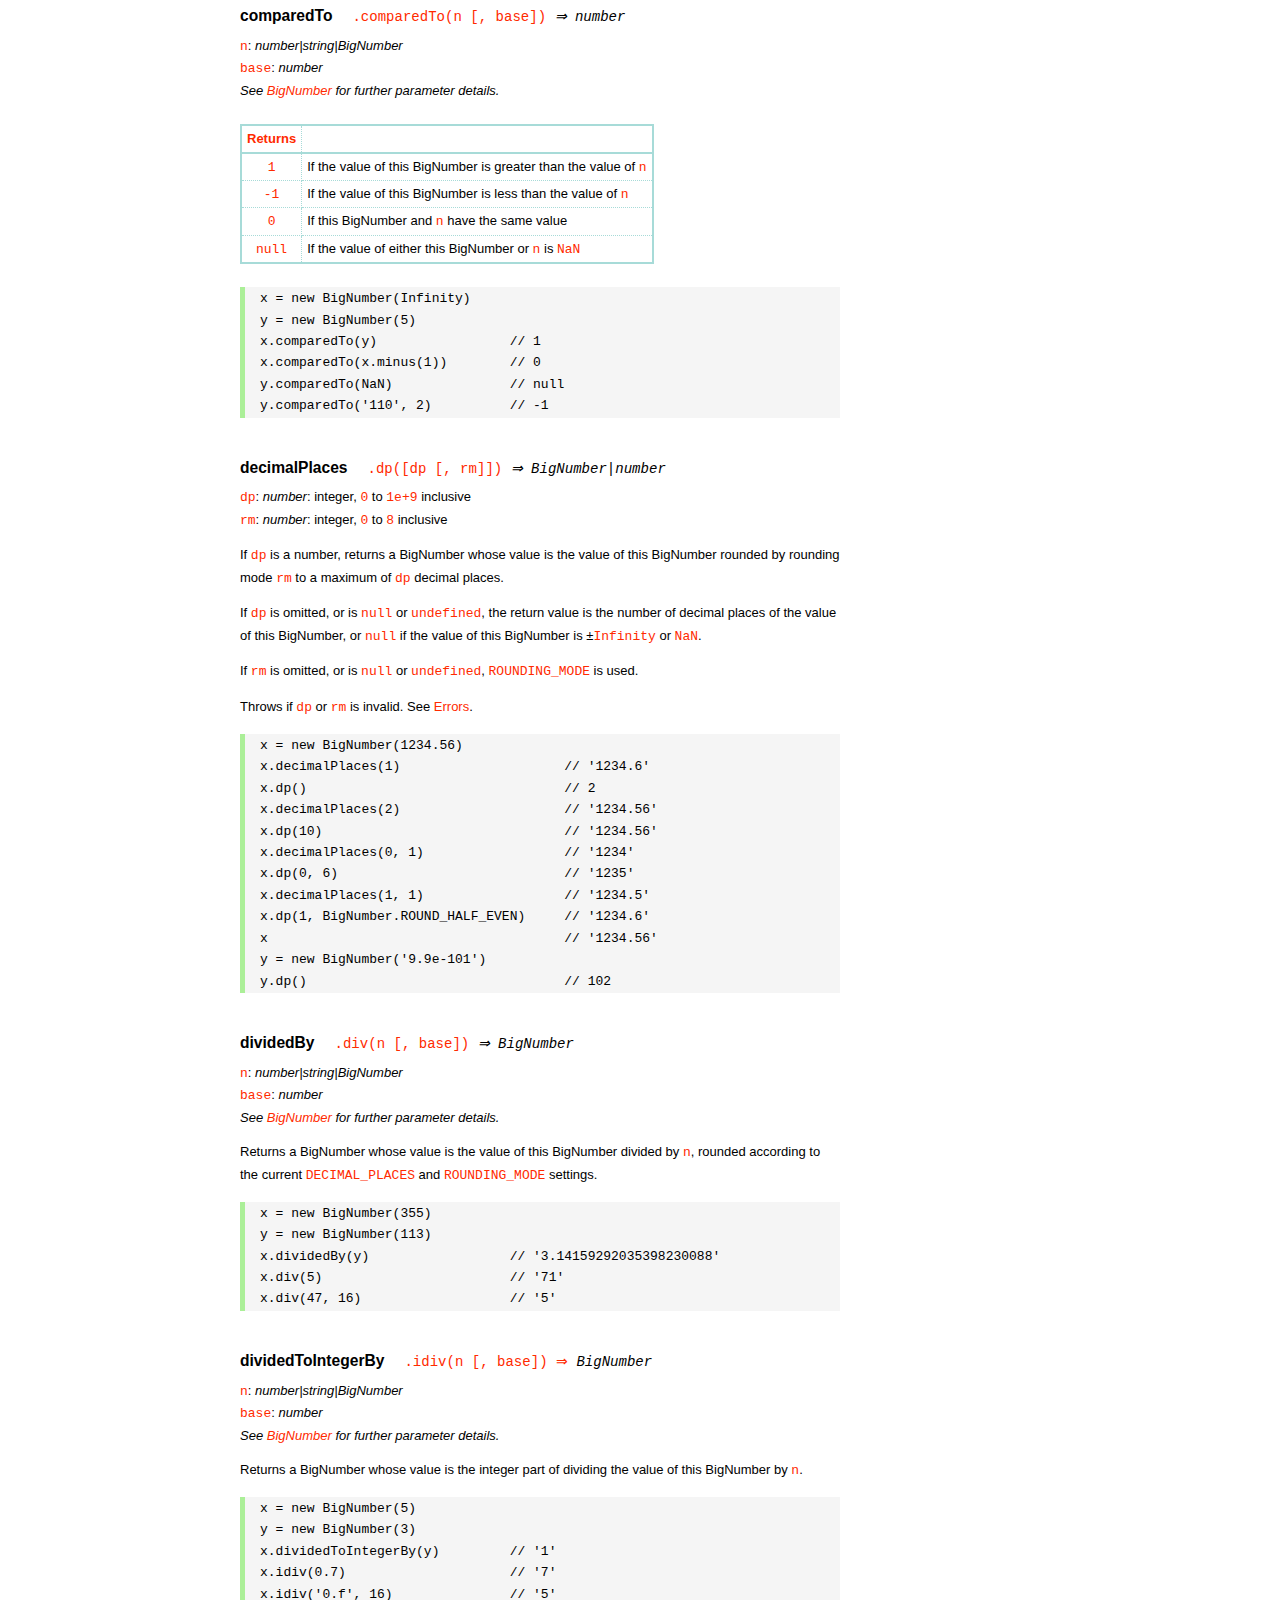
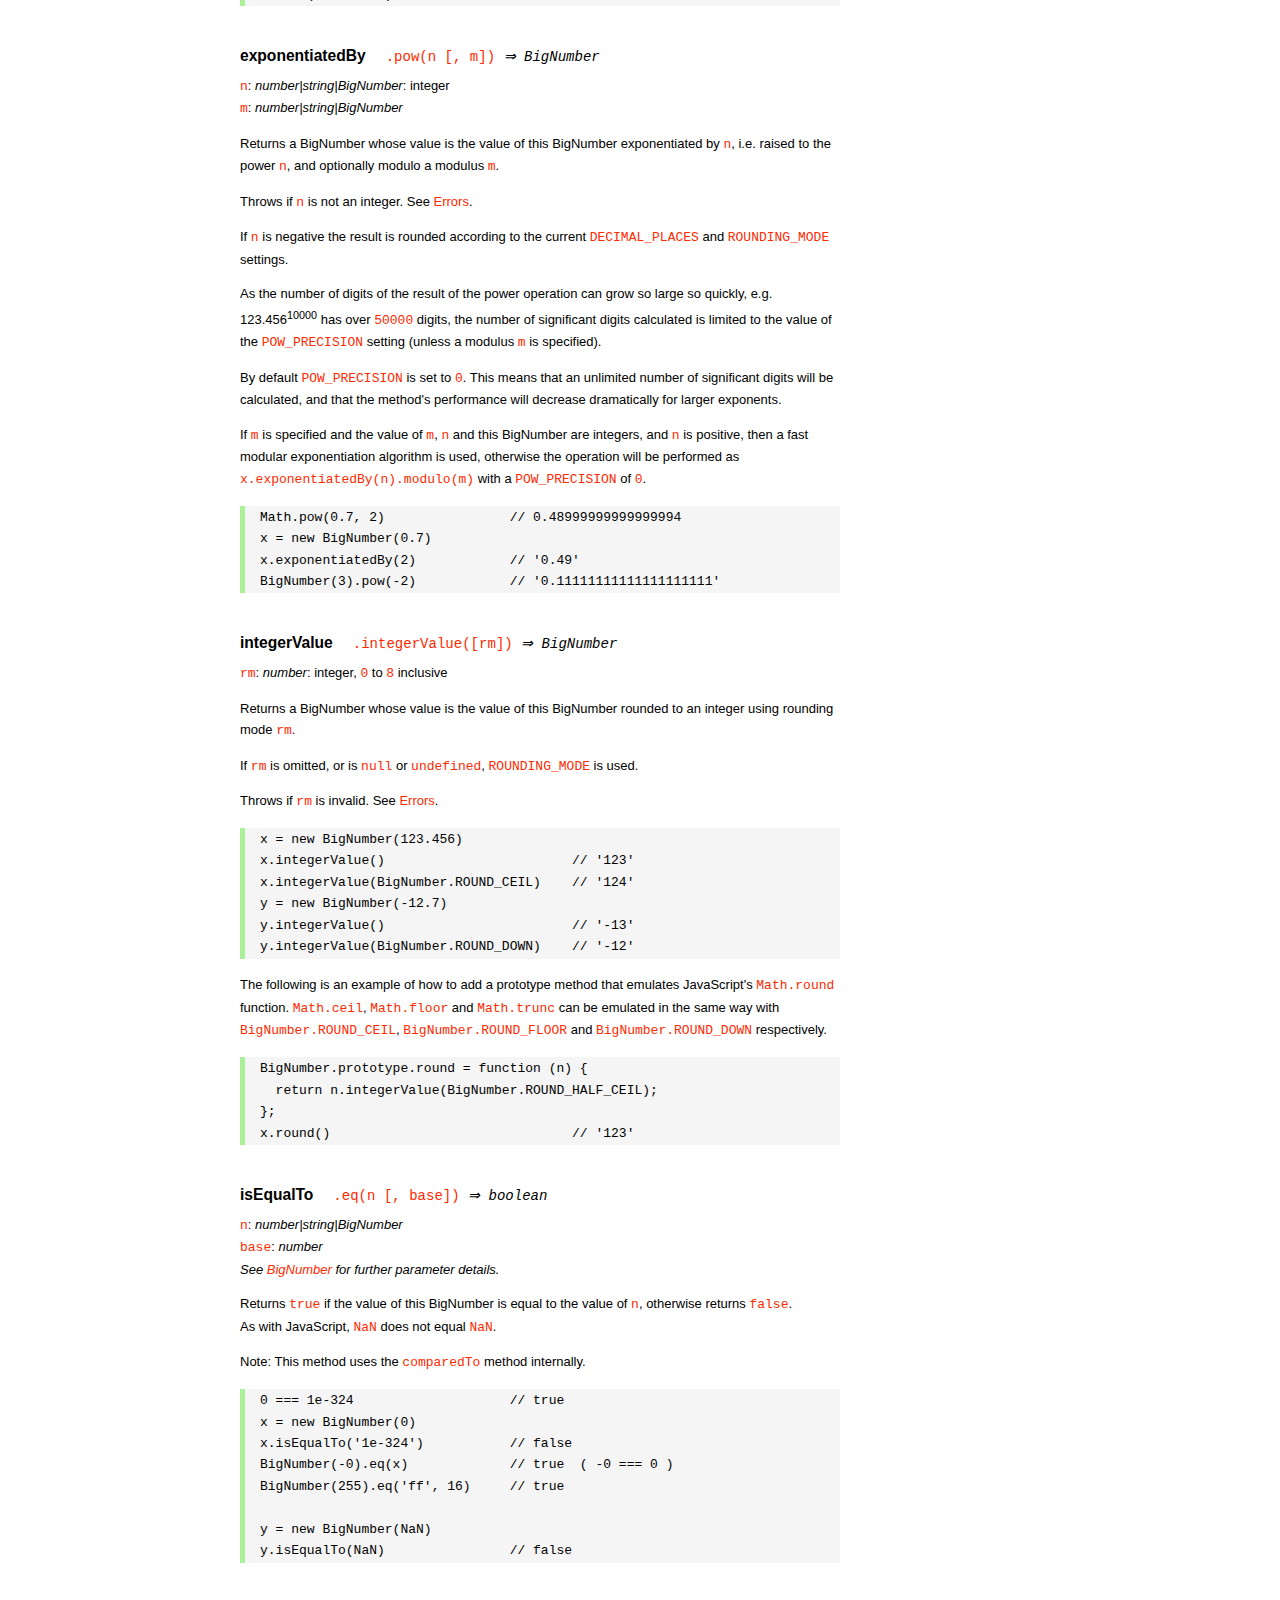
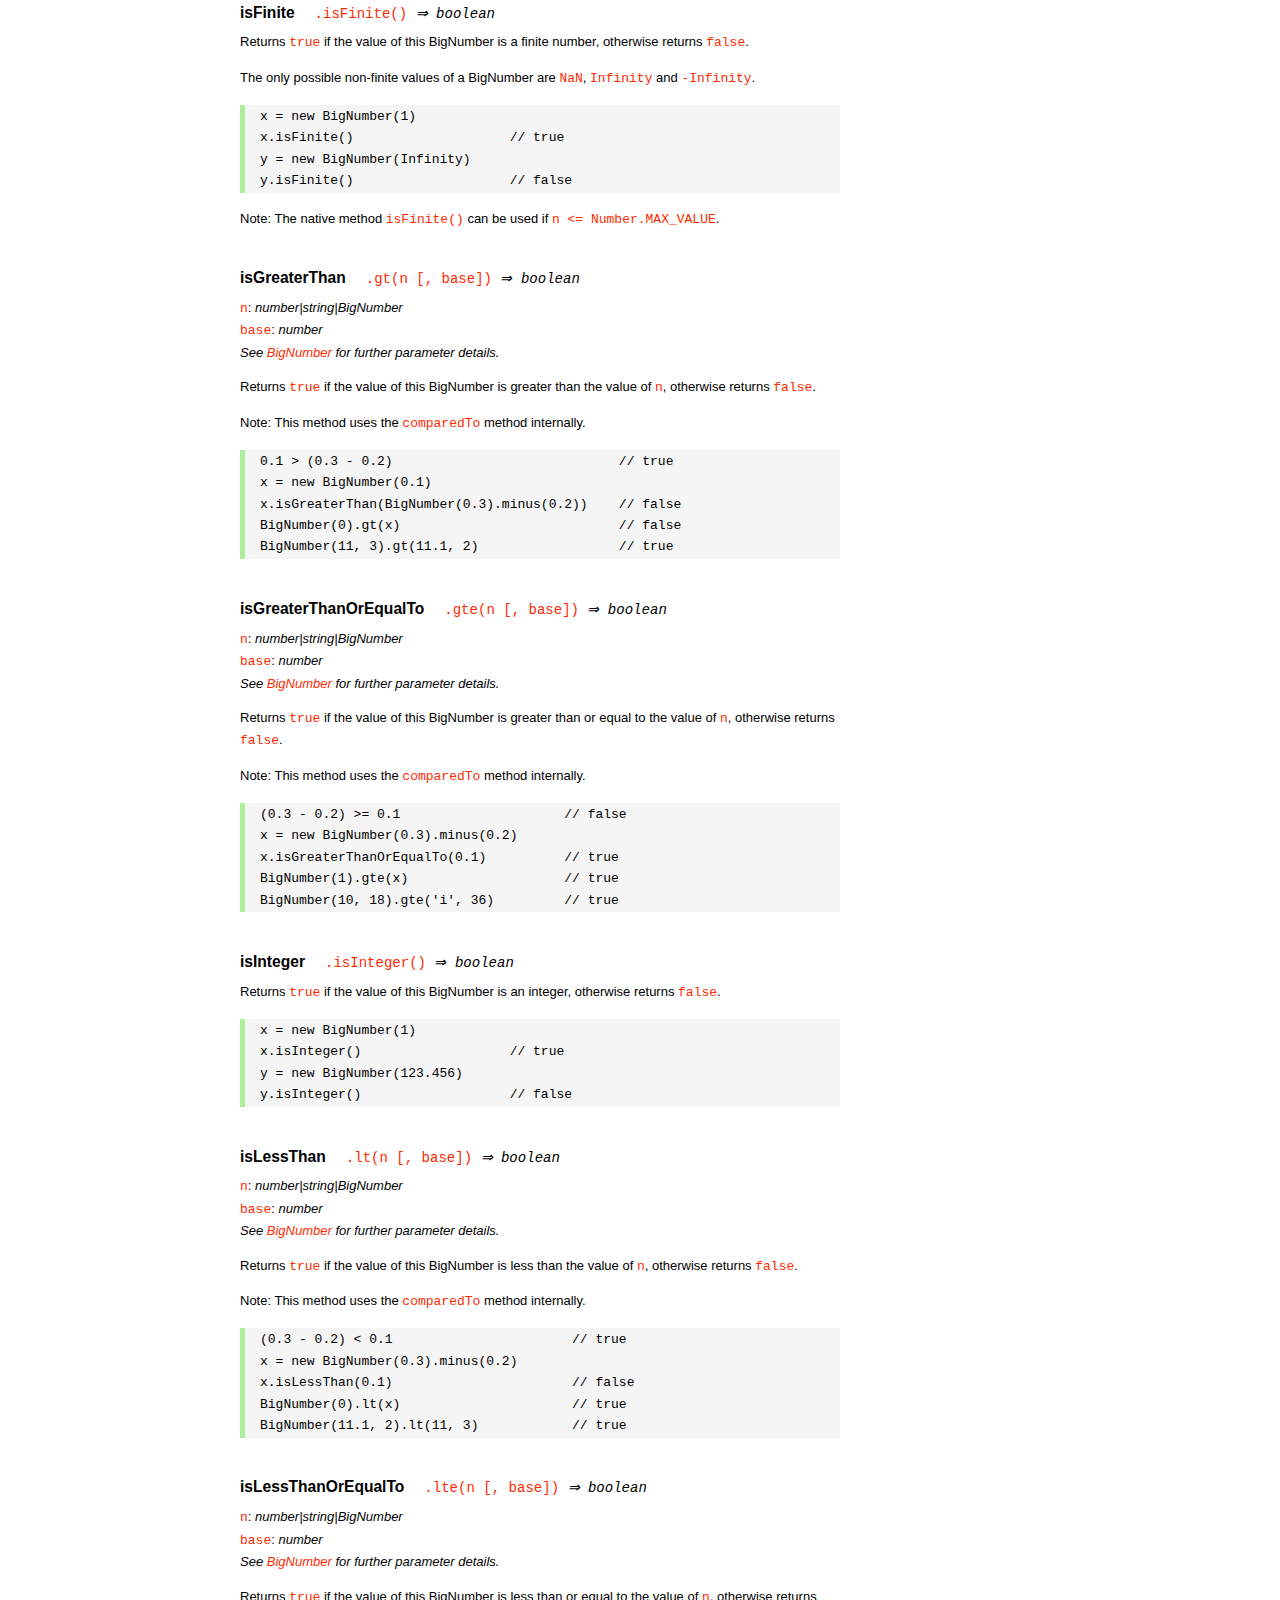
<file: backend/node_modules/bignumber.js/doc/API.html>
<!DOCTYPE HTML>
<html>
<head>
<meta charset="utf-8">
<meta http-equiv="X-UA-Compatible" content="IE=edge">
<meta name="Author" content="M Mclaughlin">
<title>bignumber.js API</title>
<style>
html{font-size:100%}
body{background:#fff;font-family:"Helvetica Neue",Helvetica,Arial,sans-serif;font-size:13px;
  line-height:1.65em;min-height:100%;margin:0}
body,i{color:#000}
.nav{background:#fff;position:fixed;top:0;bottom:0;left:0;width:200px;overflow-y:auto;
  padding:15px 0 30px 15px}
div.container{width:600px;margin:50px 0 50px 240px}
p{margin:0 0 1em;width:600px}
pre,ul{margin:1em 0}
h1,h2,h3,h4,h5{margin:0;padding:1.5em 0 0}
h1,h2{padding:.75em 0}
h1{font:400 3em Verdana,sans-serif;color:#000;margin-bottom:1em}
h2{font-size:2.25em;color:#ff2a00}
h3{font-size:1.75em;color:#4dc71f}
h4{font-size:1.75em;color:#ff2a00;padding-bottom:.75em}
h5{font-size:1.2em;margin-bottom:.4em}
h6{font-size:1.1em;margin-bottom:0.8em;padding:0.5em 0}
dd{padding-top:.35em}
dt{padding-top:.5em}
b{font-weight:700}
dt b{font-size:1.3em}
a,a:visited{color:#ff2a00;text-decoration:none}
a:active,a:hover{outline:0;text-decoration:underline}
.nav a,.nav b,.nav a:visited{display:block;color:#ff2a00;font-weight:700; margin-top:15px}
.nav b{color:#4dc71f;margin-top:20px;cursor:default;width:auto}
ul{list-style-type:none;padding:0 0 0 20px}
.nav ul{line-height:14px;padding-left:0;margin:5px 0 0}
.nav ul a,.nav ul a:visited,span{display:inline;color:#000;font-family:Verdana,Geneva,sans-serif;
  font-size:11px;font-weight:400;margin:0}
.inset,ul.inset{margin-left:20px}
.inset{font-size:.9em}
.nav li{width:auto;margin:0 0 3px}
.alias{font-style:italic;margin-left:20px}
table{border-collapse:collapse;border-spacing:0;border:2px solid #a7dbd8;margin:1.75em 0;padding:0}
td,th{text-align:left;margin:0;padding:2px 5px;border:1px dotted #a7dbd8}
th{border-top:2px solid #a7dbd8;border-bottom:2px solid #a7dbd8;color:#ff2a00}
code,pre{font-family:Consolas, monaco, monospace;font-weight:400}
pre{background:#f5f5f5;white-space:pre-wrap;word-wrap:break-word;border-left:5px solid #abef98;
  padding:1px 0 1px 15px;margin:1.2em 0}
code,.nav-title{color:#ff2a00}
.end{margin-bottom:25px}
.centre{text-align:center}
.error-table{font-size:13px;width:100%}
#faq{margin:3em 0 0}
li span{float:right;margin-right:10px;color:#c0c0c0}
#js{font:inherit;color:#4dc71f}
</style>
</head>
<body>

  <div class="nav">

    <b>v8.1.0</b>

	<a class='nav-title' href="#">API</a>

    <b> CONSTRUCTOR </b>
    <ul>
      <li><a href="#bignumber">BigNumber</a></li>
    </ul>

    <a href="#methods">Methods</a>
    <ul>
      <li><a href="#clone">clone</a></li>
      <li><a href="#config" >config</a><span>set</span></li>
      <li>
        <ul class="inset">
          <li><a href="#decimal-places">DECIMAL_PLACES</a></li>
          <li><a href="#rounding-mode" >ROUNDING_MODE</a></li>
          <li><a href="#exponential-at">EXPONENTIAL_AT</a></li>
          <li><a href="#range"         >RANGE</a></li>
          <li><a href="#crypto"        >CRYPTO</a></li>
          <li><a href="#modulo-mode"   >MODULO_MODE</a></li>
          <li><a href="#pow-precision" >POW_PRECISION</a></li>
          <li><a href="#format"        >FORMAT</a></li>
          <li><a href="#alphabet"      >ALPHABET</a></li>
        </ul>
      </li>
      <li><a href="#isBigNumber">isBigNumber</a></li>
      <li><a href="#max"        >maximum</a><span>max</span></li>
      <li><a href="#min"        >minimum</a><span>min</span></li>
      <li><a href="#random"     >random</a></li>
      <li><a href="#sum"        >sum</a></li>
    </ul>

    <a href="#constructor-properties">Properties</a>
    <ul>
      <li><a href="#round-up"        >ROUND_UP</a></li>
      <li><a href="#round-down"      >ROUND_DOWN</a></li>
      <li><a href="#round-ceil"      >ROUND_CEIL</a></li>
      <li><a href="#round-floor"     >ROUND_FLOOR</a></li>
      <li><a href="#round-half-up"   >ROUND_HALF_UP</a></li>
      <li><a href="#round-half-down" >ROUND_HALF_DOWN</a></li>
      <li><a href="#round-half-even" >ROUND_HALF_EVEN</a></li>
      <li><a href="#round-half-ceil" >ROUND_HALF_CEIL</a></li>
      <li><a href="#round-half-floor">ROUND_HALF_FLOOR</a></li>
      <li><a href="#debug"           >DEBUG</a></li>
    </ul>

    <b> INSTANCE </b>

    <a href="#prototype-methods">Methods</a>
    <ul>
      <li><a href="#abs"    >absoluteValue         </a><span>abs</span>  </li>
      <li><a href="#cmp"    >comparedTo            </a>                  </li>
      <li><a href="#dp"     >decimalPlaces         </a><span>dp</span>   </li>
      <li><a href="#div"    >dividedBy             </a><span>div</span>  </li>
      <li><a href="#divInt" >dividedToIntegerBy    </a><span>idiv</span> </li>
      <li><a href="#pow"    >exponentiatedBy       </a><span>pow</span>  </li>
      <li><a href="#int"    >integerValue          </a>                  </li>
      <li><a href="#eq"     >isEqualTo             </a><span>eq</span>   </li>
      <li><a href="#isF"    >isFinite              </a>                  </li>
      <li><a href="#gt"     >isGreaterThan         </a><span>gt</span>   </li>
      <li><a href="#gte"    >isGreaterThanOrEqualTo</a><span>gte</span>  </li>
      <li><a href="#isInt"  >isInteger             </a>                  </li>
      <li><a href="#lt"     >isLessThan            </a><span>lt</span>   </li>
      <li><a href="#lte"    >isLessThanOrEqualTo   </a><span>lte</span>  </li>
      <li><a href="#isNaN"  >isNaN                 </a>                  </li>
      <li><a href="#isNeg"  >isNegative            </a>                  </li>
      <li><a href="#isPos"  >isPositive            </a>                  </li>
      <li><a href="#isZ"    >isZero                </a>                  </li>
      <li><a href="#minus"  >minus                 </a>                  </li>
      <li><a href="#mod"    >modulo                </a><span>mod</span>  </li>
      <li><a href="#times"  >multipliedBy          </a><span>times</span></li>
      <li><a href="#neg"    >negated               </a>                  </li>
      <li><a href="#plus"   >plus                  </a>                  </li>
      <li><a href="#sd"     >precision             </a><span>sd</span>   </li>
      <li><a href="#shift"  >shiftedBy             </a>                  </li>
      <li><a href="#sqrt"   >squareRoot            </a><span>sqrt</span> </li>
      <li><a href="#toE"    >toExponential         </a>                  </li>
      <li><a href="#toFix"  >toFixed               </a>                  </li>
      <li><a href="#toFor"  >toFormat              </a>                  </li>
      <li><a href="#toFr"   >toFraction            </a>                  </li>
      <li><a href="#toJSON" >toJSON                </a>                  </li>
      <li><a href="#toN"    >toNumber              </a>                  </li>
      <li><a href="#toP"    >toPrecision           </a>                  </li>
      <li><a href="#toS"    >toString              </a>                  </li>
      <li><a href="#valueOf">valueOf               </a>                  </li>
    </ul>

    <a href="#instance-properties">Properties</a>
    <ul>
      <li><a href="#coefficient">c: coefficient</a></li>
      <li><a href="#exponent"   >e: exponent</a></li>
      <li><a href="#sign"       >s: sign</a></li>
    </ul>

    <a href="#zero-nan-infinity">Zero, NaN &amp; Infinity</a>
    <a href="#Errors">Errors</a>
    <a href="#type-coercion">Type coercion</a>
    <a class='end' href="#faq">FAQ</a>

  </div>

  <div class="container">

    <h1>bignumber<span id='js'>.js</span></h1>

    <p>A JavaScript library for arbitrary-precision arithmetic.</p>
    <p><a href="https://github.com/MikeMcl/bignumber.js">Hosted on GitHub</a>. </p>

    <h2>API</h2>

    <p>
      See the <a href='https://github.com/MikeMcl/bignumber.js'>README</a> on GitHub for a
      quick-start introduction.
    </p>
    <p>
      In all examples below, <code>var</code> and semicolons are not shown, and if a commented-out
      value is in quotes it means <code>toString</code> has been called on the preceding expression.
    </p>


    <h3>CONSTRUCTOR</h3>


    <h5 id="bignumber">
      BigNumber<code class='inset'>BigNumber(n [, base]) <i>&rArr; BigNumber</i></code>
    </h5>
    <p>
      <code>n</code>: <i>number|string|BigNumber</i><br />
      <code>base</code>: <i>number</i>: integer, <code>2</code> to <code>36</code> inclusive. (See
      <a href='#alphabet'><code>ALPHABET</code></a> to extend this range).
    </p>
    <p>
      Returns a new instance of a BigNumber object with value <code>n</code>, where <code>n</code>
      is a numeric value in the specified <code>base</code>, or base <code>10</code> if
      <code>base</code> is omitted or is <code>null</code> or <code>undefined</code>.
    </p>
    <pre>
x = new BigNumber(123.4567)                // '123.4567'
// 'new' is optional
y = BigNumber(x)                           // '123.4567'</pre>
    <p>
      If <code>n</code> is a base <code>10</code> value it can be in normal (fixed-point) or
      exponential notation. Values in other bases must be in normal notation. Values in any base can
      have fraction digits, i.e. digits after the decimal point.
    </p>
    <pre>
new BigNumber(43210)                       // '43210'
new BigNumber('4.321e+4')                  // '43210'
new BigNumber('-735.0918e-430')            // '-7.350918e-428'
new BigNumber('123412421.234324', 5)       // '607236.557696'</pre>
    <p>
      Signed <code>0</code>, signed <code>Infinity</code> and <code>NaN</code> are supported.
    </p>
    <pre>
new BigNumber('-Infinity')                 // '-Infinity'
new BigNumber(NaN)                         // 'NaN'
new BigNumber(-0)                          // '0'
new BigNumber('.5')                        // '0.5'
new BigNumber('+2')                        // '2'</pre>
    <p>
      String values in hexadecimal literal form, e.g. <code>'0xff'</code>, are valid, as are
      string values with the octal and binary prefixs <code>'0o'</code> and <code>'0b'</code>.
      String values in octal literal form without the prefix will be interpreted as
      decimals, e.g. <code>'011'</code> is interpreted as 11, not 9.
    </p>
    <pre>
new BigNumber(-10110100.1, 2)              // '-180.5'
new BigNumber('-0b10110100.1')             // '-180.5'
new BigNumber('ff.8', 16)                  // '255.5'
new BigNumber('0xff.8')                    // '255.5'</pre>
    <p>
      If a base is specified, <code>n</code> is rounded according to the current
      <a href='#decimal-places'><code>DECIMAL_PLACES</code></a> and
      <a href='#rounding-mode'><code>ROUNDING_MODE</code></a> settings. <em>This includes base
      <code>10</code> so don't include a <code>base</code> parameter for decimal values unless
      this behaviour is wanted.</em>
    </p>
    <pre>BigNumber.config({ DECIMAL_PLACES: 5 })
new BigNumber(1.23456789)                  // '1.23456789'
new BigNumber(1.23456789, 10)              // '1.23457'</pre>
    <p>An error is thrown if <code>base</code> is invalid. See <a href='#Errors'>Errors</a>.</p>
    <p>
      There is no limit to the number of digits of a value of type <em>string</em> (other than
      that of JavaScript's maximum array size). See <a href='#range'><code>RANGE</code></a> to set
      the maximum and minimum possible exponent value of a BigNumber.
    </p>
    <pre>
new BigNumber('5032485723458348569331745.33434346346912144534543')
new BigNumber('4.321e10000000')</pre>
    <p>BigNumber <code>NaN</code> is returned if <code>n</code> is invalid
    (unless <code>BigNumber.DEBUG</code> is <code>true</code>, see below).</p>
    <pre>
new BigNumber('.1*')                       // 'NaN'
new BigNumber('blurgh')                    // 'NaN'
new BigNumber(9, 2)                        // 'NaN'</pre>
    <p>
      To aid in debugging, if <code>BigNumber.DEBUG</code> is <code>true</code> then an error will
      be thrown on an invalid <code>n</code>. An error will also be thrown if <code>n</code> is of
      type <em>number</em> with more than <code>15</code> significant digits, as calling
      <code><a href='#toS'>toString</a></code> or <code><a href='#valueOf'>valueOf</a></code> on
      these numbers may not result in the intended value.
    </p>
      <pre>
console.log(823456789123456.3)            //  823456789123456.2
new BigNumber(823456789123456.3)          // '823456789123456.2'
BigNumber.DEBUG = true
// '[BigNumber Error] Number primitive has more than 15 significant digits'
new BigNumber(823456789123456.3)
// '[BigNumber Error] Not a base 2 number'
new BigNumber(9, 2)</pre>
    <p>
      A BigNumber can also be created from an object literal.
      Use <code><a href='#isBigNumber'>isBigNumber</a></code> to check that it is well-formed.
    </p>
    <pre>new BigNumber({ s: 1, e: 2, c: [ 777, 12300000000000 ], _isBigNumber: true })    // '777.123'</pre>




    <h4 id="methods">Methods</h4>
     <p>The static methods of a BigNumber constructor.</p>




    <h5 id="clone">clone
      <code class='inset'>.clone([object]) <i>&rArr; BigNumber constructor</i></code>
    </h5>
    <p><code>object</code>: <i>object</i></p>
    <p>
      Returns a new independent BigNumber constructor with configuration as described by
      <code>object</code> (see <a href='#config'><code>config</code></a>), or with the default
      configuration if <code>object</code> is <code>null</code> or <code>undefined</code>.
    </p>
    <p>
      Throws if <code>object</code> is not an object. See <a href='#Errors'>Errors</a>.
    </p>
    <pre>BigNumber.config({ DECIMAL_PLACES: 5 })
BN = BigNumber.clone({ DECIMAL_PLACES: 9 })

x = new BigNumber(1)
y = new BN(1)

x.div(3)                        // 0.33333
y.div(3)                        // 0.333333333

// BN = BigNumber.clone({ DECIMAL_PLACES: 9 }) is equivalent to:
BN = BigNumber.clone()
BN.config({ DECIMAL_PLACES: 9 })</pre>



    <h5 id="config">config<code class='inset'>set([object]) <i>&rArr; object</i></code></h5>
    <p>
      <code>object</code>: <i>object</i>: an object that contains some or all of the following
      properties.
    </p>
    <p>Configures the settings for this particular BigNumber constructor.</p>

    <dl class='inset'>
      <dt id="decimal-places"><code><b>DECIMAL_PLACES</b></code></dt>
      <dd>
        <i>number</i>: integer, <code>0</code> to <code>1e+9</code> inclusive<br />
        Default value: <code>20</code>
      </dd>
      <dd>
        The <u>maximum</u> number of decimal places of the results of operations involving
        division, i.e. division, square root and base conversion operations, and power
        operations with negative exponents.<br />
      </dd>
      <dd>
      <pre>BigNumber.config({ DECIMAL_PLACES: 5 })
BigNumber.set({ DECIMAL_PLACES: 5 })    // equivalent</pre>
      </dd>



      <dt id="rounding-mode"><code><b>ROUNDING_MODE</b></code></dt>
      <dd>
        <i>number</i>: integer, <code>0</code> to <code>8</code> inclusive<br />
        Default value: <code>4</code> <a href="#round-half-up">(<code>ROUND_HALF_UP</code>)</a>
      </dd>
      <dd>
        The rounding mode used in the above operations and the default rounding mode of
        <a href='#dp'><code>decimalPlaces</code></a>,
        <a href='#sd'><code>precision</code></a>,
        <a href='#toE'><code>toExponential</code></a>,
        <a href='#toFix'><code>toFixed</code></a>,
        <a href='#toFor'><code>toFormat</code></a> and
        <a href='#toP'><code>toPrecision</code></a>.
      </dd>
      <dd>The modes are available as enumerated properties of the BigNumber constructor.</dd>
       <dd>
      <pre>BigNumber.config({ ROUNDING_MODE: 0 })
BigNumber.set({ ROUNDING_MODE: BigNumber.ROUND_UP })    // equivalent</pre>
        </dd>



      <dt id="exponential-at"><code><b>EXPONENTIAL_AT</b></code></dt>
      <dd>
        <i>number</i>: integer, magnitude <code>0</code> to <code>1e+9</code> inclusive, or
        <br />
        <i>number</i>[]: [ integer <code>-1e+9</code> to <code>0</code> inclusive, integer
        <code>0</code> to <code>1e+9</code> inclusive ]<br />
        Default value: <code>[-7, 20]</code>
      </dd>
      <dd>
        The exponent value(s) at which <code>toString</code> returns exponential notation.
      </dd>
      <dd>
        If a single number is assigned, the value is the exponent magnitude.<br />
        If an array of two numbers is assigned then the first number is the negative exponent
        value at and beneath which exponential notation is used, and the second number is the
        positive exponent value at and above which the same.
      </dd>
      <dd>
        For example, to emulate JavaScript numbers in terms of the exponent values at which they
        begin to use exponential notation, use <code>[-7, 20]</code>.
      </dd>
      <dd>
      <pre>BigNumber.config({ EXPONENTIAL_AT: 2 })
new BigNumber(12.3)         // '12.3'        e is only 1
new BigNumber(123)          // '1.23e+2'
new BigNumber(0.123)        // '0.123'       e is only -1
new BigNumber(0.0123)       // '1.23e-2'

BigNumber.config({ EXPONENTIAL_AT: [-7, 20] })
new BigNumber(123456789)    // '123456789'   e is only 8
new BigNumber(0.000000123)  // '1.23e-7'

// Almost never return exponential notation:
BigNumber.config({ EXPONENTIAL_AT: 1e+9 })

// Always return exponential notation:
BigNumber.config({ EXPONENTIAL_AT: 0 })</pre>
      </dd>
      <dd>
        Regardless of the value of <code>EXPONENTIAL_AT</code>, the <code>toFixed</code> method
        will always return a value in normal notation and the <code>toExponential</code> method
        will always return a value in exponential form.
      </dd>
      <dd>
        Calling <code>toString</code> with a base argument, e.g. <code>toString(10)</code>, will
        also always return normal notation.
      </dd>



      <dt id="range"><code><b>RANGE</b></code></dt>
      <dd>
        <i>number</i>: integer, magnitude <code>1</code> to <code>1e+9</code> inclusive, or
        <br />
        <i>number</i>[]: [ integer <code>-1e+9</code> to <code>-1</code> inclusive, integer
        <code>1</code> to <code>1e+9</code> inclusive ]<br />
        Default value: <code>[-1e+9, 1e+9]</code>
      </dd>
      <dd>
        The exponent value(s) beyond which overflow to <code>Infinity</code> and underflow to
        zero occurs.
      </dd>
      <dd>
        If a single number is assigned, it is the maximum exponent magnitude: values wth a
        positive exponent of greater magnitude become <code>Infinity</code> and those with a
        negative exponent of greater magnitude become zero.
      <dd>
        If an array of two numbers is assigned then the first number is the negative exponent
        limit and the second number is the positive exponent limit.
      </dd>
      <dd>
        For example, to emulate JavaScript numbers in terms of the exponent values at which they
        become zero and <code>Infinity</code>, use <code>[-324, 308]</code>.
      </dd>
      <dd>
      <pre>BigNumber.config({ RANGE: 500 })
BigNumber.config().RANGE     // [ -500, 500 ]
new BigNumber('9.999e499')   // '9.999e+499'
new BigNumber('1e500')       // 'Infinity'
new BigNumber('1e-499')      // '1e-499'
new BigNumber('1e-500')      // '0'

BigNumber.config({ RANGE: [-3, 4] })
new BigNumber(99999)         // '99999'      e is only 4
new BigNumber(100000)        // 'Infinity'   e is 5
new BigNumber(0.001)         // '0.01'       e is only -3
new BigNumber(0.0001)        // '0'          e is -4</pre>
      </dd>
      <dd>
        The largest possible magnitude of a finite BigNumber is
        <code>9.999...e+1000000000</code>.<br />
        The smallest possible magnitude of a non-zero BigNumber is <code>1e-1000000000</code>.
      </dd>



      <dt id="crypto"><code><b>CRYPTO</b></code></dt>
      <dd>
        <i>boolean</i>: <code>true</code> or <code>false</code>.<br />
        Default value: <code>false</code>
      </dd>
      <dd>
        The value that determines whether cryptographically-secure pseudo-random number
        generation is used.
      </dd>
      <dd>
        If <code>CRYPTO</code> is set to <code>true</code> then the
        <a href='#random'><code>random</code></a> method will generate random digits using
        <code>crypto.getRandomValues</code> in browsers that support it, or
        <code>crypto.randomBytes</code> if using Node.js.
      </dd>
      <dd>
        If neither function is supported by the host environment then attempting to set
        <code>CRYPTO</code> to <code>true</code> will fail and an exception will be thrown.
      </dd>
      <dd>
        If <code>CRYPTO</code> is <code>false</code> then the source of randomness used will be
        <code>Math.random</code> (which is assumed to generate at least <code>30</code> bits of
        randomness).
      </dd>
      <dd>See <a href='#random'><code>random</code></a>.</dd>
      <dd>
      <pre>
// Node.js
global.crypto = require('crypto')

BigNumber.config({ CRYPTO: true })
BigNumber.config().CRYPTO       // true
BigNumber.random()              // 0.54340758610486147524</pre>
      </dd>



      <dt id="modulo-mode"><code><b>MODULO_MODE</b></code></dt>
      <dd>
        <i>number</i>: integer, <code>0</code> to <code>9</code> inclusive<br />
        Default value: <code>1</code> (<a href="#round-down"><code>ROUND_DOWN</code></a>)
      </dd>
      <dd>The modulo mode used when calculating the modulus: <code>a mod n</code>.</dd>
      <dd>
        The quotient, <code>q = a / n</code>, is calculated according to the
        <a href='#rounding-mode'><code>ROUNDING_MODE</code></a> that corresponds to the chosen
        <code>MODULO_MODE</code>.
      </dd>
      <dd>The remainder, <code>r</code>, is calculated as: <code>r = a - n * q</code>.</dd>
      <dd>
        The modes that are most commonly used for the modulus/remainder operation are shown in
        the following table. Although the other rounding modes can be used, they may not give
        useful results.
      </dd>
      <dd>
        <table>
          <tr><th>Property</th><th>Value</th><th>Description</th></tr>
          <tr>
            <td><b>ROUND_UP</b></td><td class='centre'>0</td>
            <td>
              The remainder is positive if the dividend is negative, otherwise it is negative.
            </td>
          </tr>
          <tr>
            <td><b>ROUND_DOWN</b></td><td class='centre'>1</td>
            <td>
              The remainder has the same sign as the dividend.<br />
              This uses 'truncating division' and matches the behaviour of JavaScript's
              remainder operator <code>%</code>.
            </td>
          </tr>
          <tr>
            <td><b>ROUND_FLOOR</b></td><td class='centre'>3</td>
            <td>
              The remainder has the same sign as the divisor.<br />
              This matches Python's <code>%</code> operator.
            </td>
          </tr>
          <tr>
            <td><b>ROUND_HALF_EVEN</b></td><td class='centre'>6</td>
            <td>The <i>IEEE 754</i> remainder function.</td>
          </tr>
           <tr>
             <td><b>EUCLID</b></td><td class='centre'>9</td>
             <td>
               The remainder is always positive. Euclidian division: <br />
               <code>q = sign(n) * floor(a / abs(n))</code>
             </td>
           </tr>
        </table>
      </dd>
      <dd>
        The rounding/modulo modes are available as enumerated properties of the BigNumber
        constructor.
      </dd>
      <dd>See <a href='#mod'><code>modulo</code></a>.</dd>
      <dd>
        <pre>BigNumber.config({ MODULO_MODE: BigNumber.EUCLID })
BigNumber.config({ MODULO_MODE: 9 })          // equivalent</pre>
      </dd>



      <dt id="pow-precision"><code><b>POW_PRECISION</b></code></dt>
      <dd>
        <i>number</i>: integer, <code>0</code> to <code>1e+9</code> inclusive.<br />
        Default value: <code>0</code>
      </dd>
      <dd>
        The <i>maximum</i> precision, i.e. number of significant digits, of the result of the power
        operation (unless a modulus is specified).
      </dd>
      <dd>If set to <code>0</code>, the number of significant digits will not be limited.</dd>
      <dd>See <a href='#pow'><code>exponentiatedBy</code></a>.</dd>
      <dd><pre>BigNumber.config({ POW_PRECISION: 100 })</pre></dd>



      <dt id="format"><code><b>FORMAT</b></code></dt>
      <dd><i>object</i></dd>
      <dd>
        The <code>FORMAT</code> object configures the format of the string returned by the
        <a href='#toFor'><code>toFormat</code></a> method.
      </dd>
      <dd>
        The example below shows the properties of the <code>FORMAT</code> object that are
        recognised, and their default values.
      </dd>
      <dd>
         Unlike the other configuration properties, the values of the properties of the
         <code>FORMAT</code> object will not be checked for validity. The existing
         <code>FORMAT</code> object will simply be replaced by the object that is passed in.
         The object can include any number of the properties shown below.
      </dd>
      <dd>See <a href='#toFor'><code>toFormat</code></a> for examples of usage.</dd>
      <dd>
      <pre>
BigNumber.config({
  FORMAT: {
    // string to prepend
    prefix: '',
    // decimal separator
    decimalSeparator: '.',
    // grouping separator of the integer part
    groupSeparator: ',',
    // primary grouping size of the integer part
    groupSize: 3,
    // secondary grouping size of the integer part
    secondaryGroupSize: 0,
    // grouping separator of the fraction part
    fractionGroupSeparator: ' ',
    // grouping size of the fraction part
    fractionGroupSize: 0,
    // string to append
    suffix: ''
  }
});</pre>
      </dd>



      <dt id="alphabet"><code><b>ALPHABET</b></code></dt>
      <dd>
        <i>string</i><br />
        Default value: <code>'0123456789abcdefghijklmnopqrstuvwxyz'</code>
      </dd>
      <dd>
        The alphabet used for base conversion. The length of the alphabet corresponds to the
        maximum value of the base argument that can be passed to the
        <a href='#bignumber'><code>BigNumber</code></a> constructor or
        <a href='#toS'><code>toString</code></a>.
      </dd>
      <dd>
        There is no maximum length for the alphabet, but it must be at least 2 characters long, and
        it must not contain whitespace or a repeated character, or the sign indicators
        <code>'+'</code> and <code>'-'</code>, or the decimal separator <code>'.'</code>.
      </dd>
      <dd>
        <pre>// duodecimal (base 12)
BigNumber.config({ ALPHABET: '0123456789TE' })
x = new BigNumber('T', 12)
x.toString()                // '10'
x.toString(12)              // 'T'</pre>
      </dd>



    </dl>
    <br /><br />
    <p>Returns an object with the above properties and their current values.</p>
    <p>
      Throws if <code>object</code> is not an object, or if an invalid value is assigned to
      one or more of the above properties. See <a href='#Errors'>Errors</a>.
    </p>
    <pre>
BigNumber.config({
  DECIMAL_PLACES: 40,
  ROUNDING_MODE: BigNumber.ROUND_HALF_CEIL,
  EXPONENTIAL_AT: [-10, 20],
  RANGE: [-500, 500],
  CRYPTO: true,
  MODULO_MODE: BigNumber.ROUND_FLOOR,
  POW_PRECISION: 80,
  FORMAT: {
    groupSize: 3,
    groupSeparator: ' ',
    decimalSeparator: ','
  },
  ALPHABET: '0123456789abcdefghijklmnopqrstuvwxyzABCDEFGHIJKLMNOPQRSTUVWXYZ$_'
});

obj = BigNumber.config();
obj.DECIMAL_PLACES        // 40
obj.RANGE                 // [-500, 500]</pre>



    <h5 id="isBigNumber">
      isBigNumber<code class='inset'>.isBigNumber(value) <i>&rArr; boolean</i></code>
    </h5>
    <p><code>value</code>: <i>any</i><br /></p>
    <p>
      Returns <code>true</code> if <code>value</code> is a BigNumber instance, otherwise returns
      <code>false</code>.
    </p>
    <pre>x = 42
y = new BigNumber(x)

BigNumber.isBigNumber(x)             // false
y instanceof BigNumber               // true
BigNumber.isBigNumber(y)             // true

BN = BigNumber.clone();
z = new BN(x)
z instanceof BigNumber               // false
BigNumber.isBigNumber(z)             // true</pre>
    <p>
      If <code>value</code> is a BigNumber instance and <code>BigNumber.DEBUG</code> is <code>true</code>,
      then this method will also check if <code>value</code> is well-formed, and throw if it is not.
      See <a href='#Errors'>Errors</a>.
    </p>
    <p>
      The check can be useful if creating a BigNumber from an object literal.
      See <a href='#bignumber'>BigNumber</a>.
    </p>
    <pre>
x = new BigNumber(10)

// Change x.c to an illegitimate value.
x.c = NaN

BigNumber.DEBUG = false

// No error.
BigNumber.isBigNumber(x)    // true

BigNumber.DEBUG = true

// Error.
BigNumber.isBigNumber(x)    // '[BigNumber Error] Invalid BigNumber'</pre>



    <h5 id="max">maximum<code class='inset'>.max(n...) <i>&rArr; BigNumber</i></code></h5>
    <p>
      <code>n</code>: <i>number|string|BigNumber</i><br />
      <i>See <code><a href="#bignumber">BigNumber</a></code> for further parameter details.</i>
    </p>
    <p>
      Returns a BigNumber whose value is the maximum of the arguments.
    </p>
    <p>The return value is always exact and unrounded.</p>
    <pre>x = new BigNumber('3257869345.0378653')
BigNumber.maximum(4e9, x, '123456789.9')      // '4000000000'

arr = [12, '13', new BigNumber(14)]
BigNumber.max.apply(null, arr)                // '14'</pre>



    <h5 id="min">minimum<code class='inset'>.min(n...) <i>&rArr; BigNumber</i></code></h5>
    <p>
      <code>n</code>: <i>number|string|BigNumber</i><br />
      <i>See <code><a href="#bignumber">BigNumber</a></code> for further parameter details.</i>
    </p>
    <p>
      Returns a BigNumber whose value is the minimum of the arguments.
    </p>
    <p>The return value is always exact and unrounded.</p>
    <pre>x = new BigNumber('3257869345.0378653')
BigNumber.minimum(4e9, x, '123456789.9')      // '123456789.9'

arr = [2, new BigNumber(-14), '-15.9999', -12]
BigNumber.min.apply(null, arr)                // '-15.9999'</pre>



    <h5 id="random">
      random<code class='inset'>.random([dp]) <i>&rArr; BigNumber</i></code>
    </h5>
    <p><code>dp</code>: <i>number</i>: integer, <code>0</code> to <code>1e+9</code> inclusive</p>
    <p>
      Returns a new BigNumber with a pseudo-random value equal to or greater than <code>0</code> and
      less than <code>1</code>.
    </p>
    <p>
      The return value will have <code>dp</code> decimal places (or less if trailing zeros are
      produced).<br />
      If <code>dp</code> is omitted then the number of decimal places will default to the current
      <a href='#decimal-places'><code>DECIMAL_PLACES</code></a> setting.
    </p>
    <p>
      Depending on the value of this BigNumber constructor's
      <a href='#crypto'><code>CRYPTO</code></a> setting and the support for the
      <code>crypto</code> object in the host environment, the random digits of the return value are
      generated by either <code>Math.random</code> (fastest), <code>crypto.getRandomValues</code>
      (Web Cryptography API in recent browsers) or <code>crypto.randomBytes</code> (Node.js).
    </p>
    <p>
      To be able to set <a href='#crypto'><code>CRYPTO</code></a> to <code>true</code> when using
      Node.js, the <code>crypto</code> object must be available globally:
    </p>
    <pre>global.crypto = require('crypto')</pre>
    <p>
      If <a href='#crypto'><code>CRYPTO</code></a> is <code>true</code>, i.e. one of the
      <code>crypto</code> methods is to be used, the value of a returned BigNumber should be
      cryptographically-secure and statistically indistinguishable from a random value.
    </p>
    <p>
      Throws if <code>dp</code> is invalid. See <a href='#Errors'>Errors</a>.
    </p>
    <pre>BigNumber.config({ DECIMAL_PLACES: 10 })
BigNumber.random()              // '0.4117936847'
BigNumber.random(20)            // '0.78193327636914089009'</pre>



    <h5 id="sum">sum<code class='inset'>.sum(n...) <i>&rArr; BigNumber</i></code></h5>
    <p>
      <code>n</code>: <i>number|string|BigNumber</i><br />
      <i>See <code><a href="#bignumber">BigNumber</a></code> for further parameter details.</i>
    </p>
    <p>Returns a BigNumber whose value is the sum of the arguments.</p>
    <p>The return value is always exact and unrounded.</p>
    <pre>x = new BigNumber('3257869345.0378653')
BigNumber.sum(4e9, x, '123456789.9')      // '7381326134.9378653'

arr = [2, new BigNumber(14), '15.9999', 12]
BigNumber.sum.apply(null, arr)            // '43.9999'</pre>



    <h4 id="constructor-properties">Properties</h4>
    <p>
      The library's enumerated rounding modes are stored as properties of the constructor.<br />
      (They are not referenced internally by the library itself.)
    </p>
    <p>
      Rounding modes <code>0</code> to <code>6</code> (inclusive) are the same as those of Java's
      BigDecimal class.
    </p>
    <table>
      <tr>
        <th>Property</th>
        <th>Value</th>
        <th>Description</th>
      </tr>
      <tr>
        <td id="round-up"><b>ROUND_UP</b></td>
        <td class='centre'>0</td>
        <td>Rounds away from zero</td>
      </tr>
      <tr>
        <td id="round-down"><b>ROUND_DOWN</b></td>
        <td class='centre'>1</td>
        <td>Rounds towards zero</td>
      </tr>
      <tr>
        <td id="round-ceil"><b>ROUND_CEIL</b></td>
        <td class='centre'>2</td>
        <td>Rounds towards <code>Infinity</code></td>
      </tr>
      <tr>
        <td id="round-floor"><b>ROUND_FLOOR</b></td>
        <td class='centre'>3</td>
        <td>Rounds towards <code>-Infinity</code></td>
      </tr>
      <tr>
        <td id="round-half-up"><b>ROUND_HALF_UP</b></td>
        <td class='centre'>4</td>
        <td>
          Rounds towards nearest neighbour.<br />
          If equidistant, rounds away from zero
        </td>
      </tr>
      <tr>
        <td id="round-half-down"><b>ROUND_HALF_DOWN</b></td>
        <td class='centre'>5</td>
        <td>
          Rounds towards nearest neighbour.<br />
          If equidistant, rounds towards zero
        </td>
      </tr>
      <tr>
        <td id="round-half-even"><b>ROUND_HALF_EVEN</b></td>
        <td class='centre'>6</td>
        <td>
          Rounds towards nearest neighbour.<br />
          If equidistant, rounds towards even neighbour
        </td>
      </tr>
      <tr>
        <td id="round-half-ceil"><b>ROUND_HALF_CEIL</b></td>
        <td class='centre'>7</td>
        <td>
          Rounds towards nearest neighbour.<br />
          If equidistant, rounds towards <code>Infinity</code>
        </td>
      </tr>
      <tr>
        <td id="round-half-floor"><b>ROUND_HALF_FLOOR</b></td>
        <td class='centre'>8</td>
        <td>
          Rounds towards nearest neighbour.<br />
          If equidistant, rounds towards <code>-Infinity</code>
        </td>
      </tr>
    </table>
    <pre>
BigNumber.config({ ROUNDING_MODE: BigNumber.ROUND_CEIL })
BigNumber.config({ ROUNDING_MODE: 2 })     // equivalent</pre>

    <h5 id="debug">DEBUG</h5>
    <p><i>undefined|false|true</i></p>
    <p>
      If <code>BigNumber.DEBUG</code> is set <code>true</code> then an error will be thrown
      if this <a href='#bignumber'>BigNumber</a> constructor receives an invalid value, such as
      a value of type <em>number</em> with more than <code>15</code> significant digits.
      See <a href='#bignumber'>BigNumber</a>.
    </p>
    <p>
      An error will also be thrown if the <code><a href='#isBigNumber'>isBigNumber</a></code>
      method receives a BigNumber that is not well-formed.
      See <code><a href='#isBigNumber'>isBigNumber</a></code>.
    </p>
    <pre>BigNumber.DEBUG = true</pre>


    <h3>INSTANCE</h3>


    <h4 id="prototype-methods">Methods</h4>
    <p>The methods inherited by a BigNumber instance from its constructor's prototype object.</p>
    <p>A BigNumber is immutable in the sense that it is not changed by its methods. </p>
    <p>
      The treatment of &plusmn;<code>0</code>, &plusmn;<code>Infinity</code> and <code>NaN</code> is
      consistent with how JavaScript treats these values.
    </p>
    <p>Many method names have a shorter alias.</p>



    <h5 id="abs">absoluteValue<code class='inset'>.abs() <i>&rArr; BigNumber</i></code></h5>
    <p>
      Returns a BigNumber whose value is the absolute value, i.e. the magnitude, of the value of
      this BigNumber.
    </p>
    <p>The return value is always exact and unrounded.</p>
    <pre>
x = new BigNumber(-0.8)
y = x.absoluteValue()           // '0.8'
z = y.abs()                     // '0.8'</pre>



    <h5 id="cmp">
      comparedTo<code class='inset'>.comparedTo(n [, base]) <i>&rArr; number</i></code>
    </h5>
    <p>
      <code>n</code>: <i>number|string|BigNumber</i><br />
      <code>base</code>: <i>number</i><br />
      <i>See <a href="#bignumber">BigNumber</a> for further parameter details.</i>
    </p>
    <table>
      <tr><th>Returns</th><th>&nbsp;</th></tr>
      <tr>
        <td class='centre'><code>1</code></td>
        <td>If the value of this BigNumber is greater than the value of <code>n</code></td>
      </tr>
      <tr>
        <td class='centre'><code>-1</code></td>
        <td>If the value of this BigNumber is less than the value of <code>n</code></td>
      </tr>
      <tr>
        <td class='centre'><code>0</code></td>
        <td>If this BigNumber and <code>n</code> have the same value</td>
      </tr>
       <tr>
        <td class='centre'><code>null</code></td>
        <td>If the value of either this BigNumber or <code>n</code> is <code>NaN</code></td>
      </tr>
    </table>
    <pre>
x = new BigNumber(Infinity)
y = new BigNumber(5)
x.comparedTo(y)                 // 1
x.comparedTo(x.minus(1))        // 0
y.comparedTo(NaN)               // null
y.comparedTo('110', 2)          // -1</pre>



    <h5 id="dp">
      decimalPlaces<code class='inset'>.dp([dp [, rm]]) <i>&rArr; BigNumber|number</i></code>
    </h5>
    <p>
      <code>dp</code>: <i>number</i>: integer, <code>0</code> to <code>1e+9</code> inclusive<br />
      <code>rm</code>: <i>number</i>: integer, <code>0</code> to <code>8</code> inclusive
    </p>
    <p>
      If <code>dp</code> is a number, returns a BigNumber whose value is the value of this BigNumber
      rounded by rounding mode <code>rm</code> to a maximum of <code>dp</code> decimal places.
    </p>
    <p>
      If <code>dp</code> is omitted, or is <code>null</code> or <code>undefined</code>, the return
      value is the number of decimal places of the value of this BigNumber, or <code>null</code> if
      the value of this BigNumber is &plusmn;<code>Infinity</code> or <code>NaN</code>.
    </p>
    <p>
      If <code>rm</code> is omitted, or is <code>null</code> or <code>undefined</code>,
      <a href='#rounding-mode'><code>ROUNDING_MODE</code></a> is used.
    </p>
    <p>
      Throws if <code>dp</code> or <code>rm</code> is invalid. See <a href='#Errors'>Errors</a>.
    </p>
    <pre>
x = new BigNumber(1234.56)
x.decimalPlaces(1)                     // '1234.6'
x.dp()                                 // 2
x.decimalPlaces(2)                     // '1234.56'
x.dp(10)                               // '1234.56'
x.decimalPlaces(0, 1)                  // '1234'
x.dp(0, 6)                             // '1235'
x.decimalPlaces(1, 1)                  // '1234.5'
x.dp(1, BigNumber.ROUND_HALF_EVEN)     // '1234.6'
x                                      // '1234.56'
y = new BigNumber('9.9e-101')
y.dp()                                 // 102</pre>



    <h5 id="div">dividedBy<code class='inset'>.div(n [, base]) <i>&rArr; BigNumber</i></code>
    </h5>
    <p>
      <code>n</code>: <i>number|string|BigNumber</i><br />
      <code>base</code>: <i>number</i><br />
      <i>See <a href="#bignumber">BigNumber</a> for further parameter details.</i>
    </p>
    <p>
      Returns a BigNumber whose value is the value of this BigNumber divided by
      <code>n</code>, rounded according to the current
      <a href='#decimal-places'><code>DECIMAL_PLACES</code></a> and
      <a href='#rounding-mode'><code>ROUNDING_MODE</code></a> settings.
    </p>
    <pre>
x = new BigNumber(355)
y = new BigNumber(113)
x.dividedBy(y)                  // '3.14159292035398230088'
x.div(5)                        // '71'
x.div(47, 16)                   // '5'</pre>



    <h5 id="divInt">
      dividedToIntegerBy<code class='inset'>.idiv(n [, base]) &rArr;
      <i>BigNumber</i></code>
    </h5>
    <p>
      <code>n</code>: <i>number|string|BigNumber</i><br />
      <code>base</code>: <i>number</i><br />
      <i>See <a href="#bignumber">BigNumber</a> for further parameter details.</i>
    </p>
    <p>
      Returns a BigNumber whose value is the integer part of dividing the value of this BigNumber by
      <code>n</code>.
    </p>
    <pre>
x = new BigNumber(5)
y = new BigNumber(3)
x.dividedToIntegerBy(y)         // '1'
x.idiv(0.7)                     // '7'
x.idiv('0.f', 16)               // '5'</pre>



    <h5 id="pow">
      exponentiatedBy<code class='inset'>.pow(n [, m]) <i>&rArr; BigNumber</i></code>
    </h5>
    <p>
      <code>n</code>: <i>number|string|BigNumber</i>: integer<br />
      <code>m</code>: <i>number|string|BigNumber</i>
    </p>
    <p>
      Returns a BigNumber whose value is the value of this BigNumber exponentiated by
      <code>n</code>, i.e. raised to the power <code>n</code>, and optionally modulo a modulus
      <code>m</code>.
    </p>
    <p>
      Throws if <code>n</code> is not an integer. See <a href='#Errors'>Errors</a>.
    </p>
    <p>
      If <code>n</code> is negative the result is rounded according to the current
      <a href='#decimal-places'><code>DECIMAL_PLACES</code></a> and
      <a href='#rounding-mode'><code>ROUNDING_MODE</code></a> settings.
    </p>
    <p>
      As the number of digits of the result of the power operation can grow so large so quickly,
      e.g. 123.456<sup>10000</sup> has over <code>50000</code> digits, the number of significant
      digits calculated is limited to the value of the
      <a href='#pow-precision'><code>POW_PRECISION</code></a> setting (unless a modulus
      <code>m</code> is specified).
    </p>
    <p>
      By default <a href='#pow-precision'><code>POW_PRECISION</code></a> is set to <code>0</code>.
      This means that an unlimited number of significant digits will be calculated, and that the
      method's performance will decrease dramatically for larger exponents.
    </p>
    <p>
      If <code>m</code> is specified and the value of <code>m</code>, <code>n</code> and this
      BigNumber are integers, and <code>n</code> is positive, then a fast modular exponentiation
      algorithm is used, otherwise the operation will be performed as
      <code>x.exponentiatedBy(n).modulo(m)</code> with a
      <a href='#pow-precision'><code>POW_PRECISION</code></a> of <code>0</code>.
    </p>
    <pre>
Math.pow(0.7, 2)                // 0.48999999999999994
x = new BigNumber(0.7)
x.exponentiatedBy(2)            // '0.49'
BigNumber(3).pow(-2)            // '0.11111111111111111111'</pre>



    <h5 id="int">
      integerValue<code class='inset'>.integerValue([rm]) <i>&rArr; BigNumber</i></code>
    </h5>
    <p>
      <code>rm</code>: <i>number</i>: integer, <code>0</code> to <code>8</code> inclusive
    </p>
   <p>
      Returns a BigNumber whose value is the value of this BigNumber rounded to an integer using
      rounding mode <code>rm</code>.
    </p>
    <p>
      If <code>rm</code> is omitted, or is <code>null</code> or <code>undefined</code>,
      <a href='#rounding-mode'><code>ROUNDING_MODE</code></a> is used.
    </p>
    <p>
      Throws if <code>rm</code> is invalid. See <a href='#Errors'>Errors</a>.
    </p>
    <pre>
x = new BigNumber(123.456)
x.integerValue()                        // '123'
x.integerValue(BigNumber.ROUND_CEIL)    // '124'
y = new BigNumber(-12.7)
y.integerValue()                        // '-13'
y.integerValue(BigNumber.ROUND_DOWN)    // '-12'</pre>
    <p>
      The following is an example of how to add a prototype method that emulates JavaScript's
      <code>Math.round</code> function. <code>Math.ceil</code>, <code>Math.floor</code> and
      <code>Math.trunc</code> can be emulated in the same way with
      <code>BigNumber.ROUND_CEIL</code>, <code>BigNumber.ROUND_FLOOR</code> and
      <code> BigNumber.ROUND_DOWN</code> respectively.
    </p>
    <pre>
BigNumber.prototype.round = function (n) {
  return n.integerValue(BigNumber.ROUND_HALF_CEIL);
};
x.round()                               // '123'</pre>



    <h5 id="eq">isEqualTo<code class='inset'>.eq(n [, base]) <i>&rArr; boolean</i></code></h5>
    <p>
      <code>n</code>: <i>number|string|BigNumber</i><br />
      <code>base</code>: <i>number</i><br />
      <i>See <a href="#bignumber">BigNumber</a> for further parameter details.</i>
    </p>
    <p>
      Returns <code>true</code> if the value of this BigNumber is equal to the value of
      <code>n</code>, otherwise returns <code>false</code>.<br />
      As with JavaScript, <code>NaN</code> does not equal <code>NaN</code>.
    </p>
    <p>Note: This method uses the <a href='#cmp'><code>comparedTo</code></a> method internally.</p>
    <pre>
0 === 1e-324                    // true
x = new BigNumber(0)
x.isEqualTo('1e-324')           // false
BigNumber(-0).eq(x)             // true  ( -0 === 0 )
BigNumber(255).eq('ff', 16)     // true

y = new BigNumber(NaN)
y.isEqualTo(NaN)                // false</pre>



    <h5 id="isF">isFinite<code class='inset'>.isFinite() <i>&rArr; boolean</i></code></h5>
    <p>
      Returns <code>true</code> if the value of this BigNumber is a finite number, otherwise
      returns <code>false</code>.
    </p>
    <p>
      The only possible non-finite values of a BigNumber are <code>NaN</code>, <code>Infinity</code>
      and <code>-Infinity</code>.
    </p>
    <pre>
x = new BigNumber(1)
x.isFinite()                    // true
y = new BigNumber(Infinity)
y.isFinite()                    // false</pre>
    <p>
      Note: The native method <code>isFinite()</code> can be used if
      <code>n &lt;= Number.MAX_VALUE</code>.
    </p>



    <h5 id="gt">isGreaterThan<code class='inset'>.gt(n [, base]) <i>&rArr; boolean</i></code></h5>
    <p>
      <code>n</code>: <i>number|string|BigNumber</i><br />
      <code>base</code>: <i>number</i><br />
      <i>See <a href="#bignumber">BigNumber</a> for further parameter details.</i>
    </p>
    <p>
      Returns <code>true</code> if the value of this BigNumber is greater than the value of
      <code>n</code>, otherwise returns <code>false</code>.
    </p>
    <p>Note: This method uses the <a href='#cmp'><code>comparedTo</code></a> method internally.</p>
    <pre>
0.1 &gt; (0.3 - 0.2)                             // true
x = new BigNumber(0.1)
x.isGreaterThan(BigNumber(0.3).minus(0.2))    // false
BigNumber(0).gt(x)                            // false
BigNumber(11, 3).gt(11.1, 2)                  // true</pre>



    <h5 id="gte">
      isGreaterThanOrEqualTo<code class='inset'>.gte(n [, base]) <i>&rArr; boolean</i></code>
    </h5>
    <p>
      <code>n</code>: <i>number|string|BigNumber</i><br />
      <code>base</code>: <i>number</i><br />
      <i>See <a href="#bignumber">BigNumber</a> for further parameter details.</i>
    </p>
    <p>
      Returns <code>true</code> if the value of this BigNumber is greater than or equal to the value
      of <code>n</code>, otherwise returns <code>false</code>.
    </p>
    <p>Note: This method uses the <a href='#cmp'><code>comparedTo</code></a> method internally.</p>
    <pre>
(0.3 - 0.2) &gt;= 0.1                     // false
x = new BigNumber(0.3).minus(0.2)
x.isGreaterThanOrEqualTo(0.1)          // true
BigNumber(1).gte(x)                    // true
BigNumber(10, 18).gte('i', 36)         // true</pre>



    <h5 id="isInt">isInteger<code class='inset'>.isInteger() <i>&rArr; boolean</i></code></h5>
    <p>
      Returns <code>true</code> if the value of this BigNumber is an integer, otherwise returns
      <code>false</code>.
    </p>
    <pre>
x = new BigNumber(1)
x.isInteger()                   // true
y = new BigNumber(123.456)
y.isInteger()                   // false</pre>



    <h5 id="lt">isLessThan<code class='inset'>.lt(n [, base]) <i>&rArr; boolean</i></code></h5>
    <p>
      <code>n</code>: <i>number|string|BigNumber</i><br />
      <code>base</code>: <i>number</i><br />
      <i>See <a href="#bignumber">BigNumber</a> for further parameter details.</i>
    </p>
    <p>
      Returns <code>true</code> if the value of this BigNumber is less than the value of
      <code>n</code>, otherwise returns <code>false</code>.
    </p>
     <p>Note: This method uses the <a href='#cmp'><code>comparedTo</code></a> method internally.</p>
    <pre>
(0.3 - 0.2) &lt; 0.1                       // true
x = new BigNumber(0.3).minus(0.2)
x.isLessThan(0.1)                       // false
BigNumber(0).lt(x)                      // true
BigNumber(11.1, 2).lt(11, 3)            // true</pre>



    <h5 id="lte">
      isLessThanOrEqualTo<code class='inset'>.lte(n [, base]) <i>&rArr; boolean</i></code>
    </h5>
    <p>
      <code>n</code>: <i>number|string|BigNumber</i><br />
      <code>base</code>: <i>number</i><br />
      <i>See <a href="#bignumber">BigNumber</a> for further parameter details.</i>
    </p>
    <p>
      Returns <code>true</code> if the value of this BigNumber is less than or equal to the value of
      <code>n</code>, otherwise returns <code>false</code>.
    </p>
    <p>Note: This method uses the <a href='#cmp'><code>comparedTo</code></a> method internally.</p>
    <pre>
0.1 &lt;= (0.3 - 0.2)                                // false
x = new BigNumber(0.1)
x.isLessThanOrEqualTo(BigNumber(0.3).minus(0.2))  // true
BigNumber(-1).lte(x)                              // true
BigNumber(10, 18).lte('i', 36)                    // true</pre>



    <h5 id="isNaN">isNaN<code class='inset'>.isNaN() <i>&rArr; boolean</i></code></h5>
    <p>
      Returns <code>true</code> if the value of this BigNumber is <code>NaN</code>, otherwise
      returns <code>false</code>.
    </p>
    <pre>
x = new BigNumber(NaN)
x.isNaN()                       // true
y = new BigNumber('Infinity')
y.isNaN()                       // false</pre>
    <p>Note: The native method <code>isNaN()</code> can also be used.</p>



    <h5 id="isNeg">isNegative<code class='inset'>.isNegative() <i>&rArr; boolean</i></code></h5>
    <p>
      Returns <code>true</code> if the sign of this BigNumber is negative, otherwise returns
      <code>false</code>.
    </p>
    <pre>
x = new BigNumber(-0)
x.isNegative()                  // true
y = new BigNumber(2)
y.isNegative()                  // false</pre>
    <p>Note: <code>n &lt; 0</code> can be used if <code>n &lt;= -Number.MIN_VALUE</code>.</p>



    <h5 id="isPos">isPositive<code class='inset'>.isPositive() <i>&rArr; boolean</i></code></h5>
    <p>
      Returns <code>true</code> if the sign of this BigNumber is positive, otherwise returns
      <code>false</code>.
    </p>
    <pre>
x = new BigNumber(-0)
x.isPositive()                  // false
y = new BigNumber(2)
y.isPositive()                  // true</pre>



    <h5 id="isZ">isZero<code class='inset'>.isZero() <i>&rArr; boolean</i></code></h5>
    <p>
      Returns <code>true</code> if the value of this BigNumber is zero or minus zero, otherwise
      returns <code>false</code>.
    </p>
    <pre>
x = new BigNumber(-0)
x.isZero() && x.isNegative()         // true
y = new BigNumber(Infinity)
y.isZero()                      // false</pre>
    <p>Note: <code>n == 0</code> can be used if <code>n &gt;= Number.MIN_VALUE</code>.</p>



    <h5 id="minus">
      minus<code class='inset'>.minus(n [, base]) <i>&rArr; BigNumber</i></code>
    </h5>
    <p>
      <code>n</code>: <i>number|string|BigNumber</i><br />
      <code>base</code>: <i>number</i><br />
      <i>See <a href="#bignumber">BigNumber</a> for further parameter details.</i>
    </p>
    <p>Returns a BigNumber whose value is the value of this BigNumber minus <code>n</code>.</p>
    <p>The return value is always exact and unrounded.</p>
    <pre>
0.3 - 0.1                       // 0.19999999999999998
x = new BigNumber(0.3)
x.minus(0.1)                    // '0.2'
x.minus(0.6, 20)                // '0'</pre>



    <h5 id="mod">modulo<code class='inset'>.mod(n [, base]) <i>&rArr; BigNumber</i></code></h5>
    <p>
      <code>n</code>: <i>number|string|BigNumber</i><br />
      <code>base</code>: <i>number</i><br />
      <i>See <a href="#bignumber">BigNumber</a> for further parameter details.</i>
    </p>
    <p>
      Returns a BigNumber whose value is the value of this BigNumber modulo <code>n</code>, i.e.
      the integer remainder of dividing this BigNumber by <code>n</code>.
    </p>
    <p>
      The value returned, and in particular its sign, is dependent on the value of the
      <a href='#modulo-mode'><code>MODULO_MODE</code></a> setting of this BigNumber constructor.
      If it is <code>1</code> (default value), the result will have the same sign as this BigNumber,
      and it will match that of Javascript's <code>%</code> operator (within the limits of double
      precision) and BigDecimal's <code>remainder</code> method.
    </p>
    <p>The return value is always exact and unrounded.</p>
    <p>
      See <a href='#modulo-mode'><code>MODULO_MODE</code></a> for a description of the other
      modulo modes.
    </p>
    <pre>
1 % 0.9                         // 0.09999999999999998
x = new BigNumber(1)
x.modulo(0.9)                   // '0.1'
y = new BigNumber(33)
y.mod('a', 33)                  // '3'</pre>



    <h5 id="times">
      multipliedBy<code class='inset'>.times(n [, base]) <i>&rArr; BigNumber</i></code>
    </h5>
    <p>
      <code>n</code>: <i>number|string|BigNumber</i><br />
      <code>base</code>: <i>number</i><br />
      <i>See <a href="#bignumber">BigNumber</a> for further parameter details.</i>
    </p>
    <p>
      Returns a BigNumber whose value is the value of this BigNumber multiplied by <code>n</code>.
    </p>
    <p>The return value is always exact and unrounded.</p>
    <pre>
0.6 * 3                         // 1.7999999999999998
x = new BigNumber(0.6)
y = x.multipliedBy(3)           // '1.8'
BigNumber('7e+500').times(y)    // '1.26e+501'
x.multipliedBy('-a', 16)        // '-6'</pre>



    <h5 id="neg">negated<code class='inset'>.negated() <i>&rArr; BigNumber</i></code></h5>
    <p>
      Returns a BigNumber whose value is the value of this BigNumber negated, i.e. multiplied by
      <code>-1</code>.
    </p>
    <pre>
x = new BigNumber(1.8)
x.negated()                     // '-1.8'
y = new BigNumber(-1.3)
y.negated()                     // '1.3'</pre>



    <h5 id="plus">plus<code class='inset'>.plus(n [, base]) <i>&rArr; BigNumber</i></code></h5>
    <p>
      <code>n</code>: <i>number|string|BigNumber</i><br />
      <code>base</code>: <i>number</i><br />
      <i>See <a href="#bignumber">BigNumber</a> for further parameter details.</i>
    </p>
    <p>Returns a BigNumber whose value is the value of this BigNumber plus <code>n</code>.</p>
    <p>The return value is always exact and unrounded.</p>
    <pre>
0.1 + 0.2                       // 0.30000000000000004
x = new BigNumber(0.1)
y = x.plus(0.2)                 // '0.3'
BigNumber(0.7).plus(x).plus(y)  // '1'
x.plus('0.1', 8)                // '0.225'</pre>



    <h5 id="sd">
      precision<code class='inset'>.sd([d [, rm]]) <i>&rArr; BigNumber|number</i></code>
    </h5>
    <p>
      <code>d</code>: <i>number|boolean</i>: integer, <code>1</code> to <code>1e+9</code>
      inclusive, or <code>true</code> or <code>false</code><br />
      <code>rm</code>: <i>number</i>: integer, <code>0</code> to <code>8</code> inclusive.
    </p>
    <p>
      If <code>d</code> is a number, returns a BigNumber whose value is the value of this BigNumber
      rounded to a precision of <code>d</code> significant digits using rounding mode
      <code>rm</code>.
    </p>
    <p>
      If <code>d</code> is omitted or is <code>null</code> or <code>undefined</code>, the return
      value is the number of significant digits of the value of this BigNumber, or <code>null</code>
      if the value of this BigNumber is &plusmn;<code>Infinity</code> or <code>NaN</code>.</p>
    </p>
    <p>
      If <code>d</code> is <code>true</code> then any trailing zeros of the integer
      part of a number are counted as significant digits, otherwise they are not.
    </p>
    <p>
      If <code>rm</code> is omitted or is <code>null</code> or <code>undefined</code>,
      <a href='#rounding-mode'><code>ROUNDING_MODE</code></a> will be used.
    </p>
    <p>
      Throws if <code>d</code> or <code>rm</code> is invalid. See <a href='#Errors'>Errors</a>.
    </p>
    <pre>
x = new BigNumber(9876.54321)
x.precision(6)                         // '9876.54'
x.sd()                                 // 9
x.precision(6, BigNumber.ROUND_UP)     // '9876.55'
x.sd(2)                                // '9900'
x.precision(2, 1)                      // '9800'
x                                      // '9876.54321'
y = new BigNumber(987000)
y.precision()                          // 3
y.sd(true)                             // 6</pre>



<h5 id="shift">shiftedBy<code class='inset'>.shiftedBy(n) <i>&rArr; BigNumber</i></code></h5>
    <p>
      <code>n</code>: <i>number</i>: integer,
      <code>-9007199254740991</code> to <code>9007199254740991</code> inclusive
    </p>
    <p>
      Returns a BigNumber whose value is the value of this BigNumber shifted by <code>n</code>
      places.
    <p>
      The shift is of the decimal point, i.e. of powers of ten, and is to the left if <code>n</code>
      is negative or to the right if <code>n</code> is positive.
    </p>
    <p>The return value is always exact and unrounded.</p>
    <p>
      Throws if <code>n</code> is invalid. See <a href='#Errors'>Errors</a>.
    </p>
    <pre>
x = new BigNumber(1.23)
x.shiftedBy(3)                      // '1230'
x.shiftedBy(-3)                     // '0.00123'</pre>



    <h5 id="sqrt">squareRoot<code class='inset'>.sqrt() <i>&rArr; BigNumber</i></code></h5>
    <p>
      Returns a BigNumber whose value is the square root of the value of this BigNumber,
      rounded according to the current
      <a href='#decimal-places'><code>DECIMAL_PLACES</code></a> and
      <a href='#rounding-mode'><code>ROUNDING_MODE</code></a> settings.
    </p>
    <p>
      The return value will be correctly rounded, i.e. rounded as if the result was first calculated
      to an infinite number of correct digits before rounding.
    </p>
    <pre>
x = new BigNumber(16)
x.squareRoot()                  // '4'
y = new BigNumber(3)
y.sqrt()                        // '1.73205080756887729353'</pre>



    <h5 id="toE">
      toExponential<code class='inset'>.toExponential([dp [, rm]]) <i>&rArr; string</i></code>
    </h5>
    <p>
      <code>dp</code>: <i>number</i>: integer, <code>0</code> to <code>1e+9</code> inclusive<br />
      <code>rm</code>: <i>number</i>: integer, <code>0</code> to <code>8</code> inclusive
    </p>
    <p>
      Returns a string representing the value of this BigNumber in exponential notation rounded
      using rounding mode <code>rm</code> to <code>dp</code> decimal places, i.e with one digit
      before the decimal point and <code>dp</code> digits after it.
    </p>
    <p>
      If the value of this BigNumber in exponential notation has fewer than <code>dp</code> fraction
      digits, the return value will be appended with zeros accordingly.
    </p>
    <p>
      If <code>dp</code> is omitted, or is <code>null</code> or <code>undefined</code>, the number
      of digits after the decimal point defaults to the minimum number of digits necessary to
      represent the value exactly.<br />
      If <code>rm</code> is omitted or is <code>null</code> or <code>undefined</code>,
      <a href='#rounding-mode'><code>ROUNDING_MODE</code></a> is used.
    </p>
    <p>
      Throws if <code>dp</code> or <code>rm</code> is invalid. See <a href='#Errors'>Errors</a>.
    </p>
     <pre>
x = 45.6
y = new BigNumber(x)
x.toExponential()               // '4.56e+1'
y.toExponential()               // '4.56e+1'
x.toExponential(0)              // '5e+1'
y.toExponential(0)              // '5e+1'
x.toExponential(1)              // '4.6e+1'
y.toExponential(1)              // '4.6e+1'
y.toExponential(1, 1)           // '4.5e+1'  (ROUND_DOWN)
x.toExponential(3)              // '4.560e+1'
y.toExponential(3)              // '4.560e+1'</pre>



    <h5 id="toFix">
      toFixed<code class='inset'>.toFixed([dp [, rm]]) <i>&rArr; string</i></code>
    </h5>
    <p>
      <code>dp</code>: <i>number</i>: integer, <code>0</code> to <code>1e+9</code> inclusive<br />
      <code>rm</code>: <i>number</i>: integer, <code>0</code> to <code>8</code> inclusive
    </p>
    <p>
      Returns a string representing the value of this BigNumber in normal (fixed-point) notation
      rounded to <code>dp</code> decimal places using rounding mode <code>rm</code>.
    </p>
    <p>
      If the value of this BigNumber in normal notation has fewer than <code>dp</code> fraction
      digits, the return value will be appended with zeros accordingly.
    </p>
   <p>
      Unlike <code>Number.prototype.toFixed</code>, which returns exponential notation if a number
      is greater or equal to <code>10<sup>21</sup></code>, this method will always return normal
      notation.
    </p>
    <p>
      If <code>dp</code> is omitted or is <code>null</code> or <code>undefined</code>, the return
      value will be unrounded and in normal notation. This is also unlike
      <code>Number.prototype.toFixed</code>, which returns the value to zero decimal places.<br />
      It is useful when fixed-point notation is required and the current
      <a href="#exponential-at"><code>EXPONENTIAL_AT</code></a> setting causes
      <code><a href='#toS'>toString</a></code> to return exponential notation.<br />
      If <code>rm</code> is omitted or is <code>null</code> or <code>undefined</code>,
      <a href='#rounding-mode'><code>ROUNDING_MODE</code></a> is used.
    </p>
    <p>
      Throws if <code>dp</code> or <code>rm</code> is invalid. See <a href='#Errors'>Errors</a>.
    </p>
    <pre>
x = 3.456
y = new BigNumber(x)
x.toFixed()                     // '3'
y.toFixed()                     // '3.456'
y.toFixed(0)                    // '3'
x.toFixed(2)                    // '3.46'
y.toFixed(2)                    // '3.46'
y.toFixed(2, 1)                 // '3.45'  (ROUND_DOWN)
x.toFixed(5)                    // '3.45600'
y.toFixed(5)                    // '3.45600'</pre>



    <h5 id="toFor">
      toFormat<code class='inset'>.toFormat([dp [, rm[, format]]]) <i>&rArr; string</i></code>
    </h5>
    <p>
      <code>dp</code>: <i>number</i>: integer, <code>0</code> to <code>1e+9</code> inclusive<br />
      <code>rm</code>: <i>number</i>: integer, <code>0</code> to <code>8</code> inclusive<br />
      <code>format</code>: <i>object</i>: see <a href='#format'><code>FORMAT</code></a>
    </p>
    <p>
      <p>
      Returns a string representing the value of this BigNumber in normal (fixed-point) notation
      rounded to <code>dp</code> decimal places using rounding mode <code>rm</code>, and formatted
      according to the properties of the <code>format</code> object.
    </p>
    <p>
      See <a href='#format'><code>FORMAT</code></a> and the examples below for the properties of the
      <code>format</code> object, their types, and their usage. A formatting object may contain
      some or all of the recognised properties.
    </p>
    <p>
      If <code>dp</code> is omitted or is <code>null</code> or <code>undefined</code>, then the
      return value is not rounded to a fixed number of decimal places.<br />
      If <code>rm</code> is omitted or is <code>null</code> or <code>undefined</code>,
      <a href='#rounding-mode'><code>ROUNDING_MODE</code></a> is used.<br />
      If <code>format</code> is omitted or is <code>null</code> or <code>undefined</code>, the
      <a href='#format'><code>FORMAT</code></a> object is used.
    </p>
    <p>
      Throws if <code>dp</code>, <code>rm</code> or <code>format</code> is invalid. See
      <a href='#Errors'>Errors</a>.
    </p>
    <pre>
fmt = {
  prefix = '',
  decimalSeparator: '.',
  groupSeparator: ',',
  groupSize: 3,
  secondaryGroupSize: 0,
  fractionGroupSeparator: ' ',
  fractionGroupSize: 0,
  suffix = ''
}

x = new BigNumber('123456789.123456789')

// Set the global formatting options
BigNumber.config({ FORMAT: fmt })

x.toFormat()                              // '123,456,789.123456789'
x.toFormat(3)                             // '123,456,789.123'

// If a reference to the object assigned to FORMAT has been retained,
// the format properties can be changed directly
fmt.groupSeparator = ' '
fmt.fractionGroupSize = 5
x.toFormat()                              // '123 456 789.12345 6789'

// Alternatively, pass the formatting options as an argument
fmt = {
  prefix: '=> ',
  decimalSeparator: ',',
  groupSeparator: '.',
  groupSize: 3,
  secondaryGroupSize: 2
}

x.toFormat()                              // '123 456 789.12345 6789'
x.toFormat(fmt)                           // '=> 12.34.56.789,123456789'
x.toFormat(2, fmt)                        // '=> 12.34.56.789,12'
x.toFormat(3, BigNumber.ROUND_UP, fmt)    // '=> 12.34.56.789,124'</pre>



    <h5 id="toFr">
      toFraction<code class='inset'>.toFraction([maximum_denominator])
      <i>&rArr; [BigNumber, BigNumber]</i></code>
    </h5>
    <p>
      <code>maximum_denominator</code>:
      <i>number|string|BigNumber</i>: integer &gt;= <code>1</code> and &lt;=
      <code>Infinity</code>
    </p>
    <p>
      Returns an array of two BigNumbers representing the value of this BigNumber as a simple
      fraction with an integer numerator and an integer denominator. The denominator will be a
      positive non-zero value less than or equal to <code>maximum_denominator</code>.
    </p>
    <p>
      If a <code>maximum_denominator</code> is not specified, or is <code>null</code> or
      <code>undefined</code>, the denominator will be the lowest value necessary to represent the
      number exactly.
    </p>
    <p>
      Throws if <code>maximum_denominator</code> is invalid. See <a href='#Errors'>Errors</a>.
    </p>
    <pre>
x = new BigNumber(1.75)
x.toFraction()                  // '7, 4'

pi = new BigNumber('3.14159265358')
pi.toFraction()                 // '157079632679,50000000000'
pi.toFraction(100000)           // '312689, 99532'
pi.toFraction(10000)            // '355, 113'
pi.toFraction(100)              // '311, 99'
pi.toFraction(10)               // '22, 7'
pi.toFraction(1)                // '3, 1'</pre>



    <h5 id="toJSON">toJSON<code class='inset'>.toJSON() <i>&rArr; string</i></code></h5>
    <p>As <a href='#valueOf'><code>valueOf</code></a>.</p>
    <pre>
x = new BigNumber('177.7e+457')
y = new BigNumber(235.4325)
z = new BigNumber('0.0098074')

// Serialize an array of three BigNumbers
str = JSON.stringify( [x, y, z] )
// "["1.777e+459","235.4325","0.0098074"]"

// Return an array of three BigNumbers
JSON.parse(str, function (key, val) {
    return key === '' ? val : new BigNumber(val)
})</pre>



    <h5 id="toN">toNumber<code class='inset'>.toNumber() <i>&rArr; number</i></code></h5>
    <p>Returns the value of this BigNumber as a JavaScript number primitive.</p>
    <p>
      This method is identical to using type coercion with the unary plus operator.
    </p>
    <pre>
x = new BigNumber(456.789)
x.toNumber()                    // 456.789
+x                              // 456.789

y = new BigNumber('45987349857634085409857349856430985')
y.toNumber()                    // 4.598734985763409e+34

z = new BigNumber(-0)
1 / z.toNumber()                // -Infinity
1 / +z                          // -Infinity</pre>



    <h5 id="toP">
      toPrecision<code class='inset'>.toPrecision([sd [, rm]]) <i>&rArr; string</i></code>
    </h5>
    <p>
      <code>sd</code>: <i>number</i>: integer, <code>1</code> to <code>1e+9</code> inclusive<br />
      <code>rm</code>: <i>number</i>: integer, <code>0</code> to <code>8</code> inclusive
    </p>
    <p>
      Returns a string representing the value of this BigNumber rounded to <code>sd</code>
      significant digits using rounding mode <code>rm</code>.
    </p>
    <p>
      If <code>sd</code> is less than the number of digits necessary to represent the integer part
      of the value in normal (fixed-point) notation, then exponential notation is used.
    </p>
    <p>
      If <code>sd</code> is omitted, or is <code>null</code> or <code>undefined</code>, then the
      return value is the same as <code>n.toString()</code>.<br />
      If <code>rm</code> is omitted or is <code>null</code> or <code>undefined</code>,
      <a href='#rounding-mode'><code>ROUNDING_MODE</code></a> is used.
    </p>
    <p>
      Throws if <code>sd</code> or <code>rm</code> is invalid. See <a href='#Errors'>Errors</a>.
    </p>
     <pre>
x = 45.6
y = new BigNumber(x)
x.toPrecision()                 // '45.6'
y.toPrecision()                 // '45.6'
x.toPrecision(1)                // '5e+1'
y.toPrecision(1)                // '5e+1'
y.toPrecision(2, 0)             // '4.6e+1'  (ROUND_UP)
y.toPrecision(2, 1)             // '4.5e+1'  (ROUND_DOWN)
x.toPrecision(5)                // '45.600'
y.toPrecision(5)                // '45.600'</pre>



    <h5 id="toS">toString<code class='inset'>.toString([base]) <i>&rArr; string</i></code></h5>
    <p>
      <code>base</code>: <i>number</i>: integer, <code>2</code> to <code>ALPHABET.length</code>
      inclusive (see <a href='#alphabet'><code>ALPHABET</code></a>).
    </p>
    <p>
      Returns a string representing the value of this BigNumber in the specified base, or base
      <code>10</code> if <code>base</code> is omitted or is <code>null</code> or
      <code>undefined</code>.
    </p>
    <p>
      For bases above <code>10</code>, and using the default base conversion alphabet
      (see <a href='#alphabet'><code>ALPHABET</code></a>), values from <code>10</code> to
      <code>35</code> are represented by <code>a-z</code>
      (as with <code>Number.prototype.toString</code>).
    </p>
    <p>
      If a base is specified the value is rounded according to the current
      <a href='#decimal-places'><code>DECIMAL_PLACES</code></a>
      and <a href='#rounding-mode'><code>ROUNDING_MODE</code></a> settings.
    </p>
    <p>
      If a base is not specified, and this BigNumber has a positive
      exponent that is equal to or greater than the positive component of the
      current <a href="#exponential-at"><code>EXPONENTIAL_AT</code></a> setting,
      or a negative exponent equal to or less than the negative component of the
      setting, then exponential notation is returned.
    </p>
    <p>If <code>base</code> is <code>null</code> or <code>undefined</code> it is ignored.</p>
    <p>
      Throws if <code>base</code> is invalid. See <a href='#Errors'>Errors</a>.
    </p>
    <pre>
x = new BigNumber(750000)
x.toString()                    // '750000'
BigNumber.config({ EXPONENTIAL_AT: 5 })
x.toString()                    // '7.5e+5'

y = new BigNumber(362.875)
y.toString(2)                   // '101101010.111'
y.toString(9)                   // '442.77777777777777777778'
y.toString(32)                  // 'ba.s'

BigNumber.config({ DECIMAL_PLACES: 4 });
z = new BigNumber('1.23456789')
z.toString()                    // '1.23456789'
z.toString(10)                  // '1.2346'</pre>



    <h5 id="valueOf">valueOf<code class='inset'>.valueOf() <i>&rArr; string</i></code></h5>
    <p>
      As <a href='#toS'><code>toString</code></a>, but does not accept a base argument and includes
      the minus sign for negative zero.
    </p>
    <pre>
x = new BigNumber('-0')
x.toString()                    // '0'
x.valueOf()                     // '-0'
y = new BigNumber('1.777e+457')
y.valueOf()                     // '1.777e+457'</pre>



    <h4 id="instance-properties">Properties</h4>
    <p>The properties of a BigNumber instance:</p>
    <table>
      <tr>
        <th>Property</th>
        <th>Description</th>
        <th>Type</th>
        <th>Value</th>
      </tr>
      <tr>
        <td class='centre' id='coefficient'><b>c</b></td>
        <td>coefficient<sup>*</sup></td>
        <td><i>number</i><code>[]</code></td>
        <td> Array of base <code>1e14</code> numbers</td>
      </tr>
      <tr>
        <td class='centre' id='exponent'><b>e</b></td>
        <td>exponent</td>
        <td><i>number</i></td>
        <td>Integer, <code>-1000000000</code> to <code>1000000000</code> inclusive</td>
      </tr>
      <tr>
        <td class='centre' id='sign'><b>s</b></td>
        <td>sign</td>
        <td><i>number</i></td>
        <td><code>-1</code> or <code>1</code></td>
      </tr>
    </table>
    <p><sup>*</sup>significand</p>
    <p>
      The value of any of the <code>c</code>, <code>e</code> and <code>s</code> properties may also
      be <code>null</code>.
    </p>
    <p>
      The above properties are best considered to be read-only. In early versions of this library it
      was okay to change the exponent of a BigNumber by writing to its exponent property directly,
      but this is no longer reliable as the value of the first element of the coefficient array is
      now dependent on the exponent.
    </p>
    <p>
      Note that, as with JavaScript numbers, the original exponent and fractional trailing zeros are
      not necessarily preserved.
    </p>
    <pre>x = new BigNumber(0.123)              // '0.123'
x.toExponential()                     // '1.23e-1'
x.c                                   // '1,2,3'
x.e                                   // -1
x.s                                   // 1

y = new Number(-123.4567000e+2)       // '-12345.67'
y.toExponential()                     // '-1.234567e+4'
z = new BigNumber('-123.4567000e+2')  // '-12345.67'
z.toExponential()                     // '-1.234567e+4'
z.c                                   // '1,2,3,4,5,6,7'
z.e                                   // 4
z.s                                   // -1</pre>



    <h4 id="zero-nan-infinity">Zero, NaN and Infinity</h4>
    <p>
      The table below shows how &plusmn;<code>0</code>, <code>NaN</code> and
      &plusmn;<code>Infinity</code> are stored.
    </p>
    <table>
      <tr>
        <th> </th>
        <th class='centre'>c</th>
        <th class='centre'>e</th>
        <th class='centre'>s</th>
      </tr>
      <tr>
        <td>&plusmn;0</td>
        <td><code>[0]</code></td>
        <td><code>0</code></td>
        <td><code>&plusmn;1</code></td>
      </tr>
      <tr>
        <td>NaN</td>
        <td><code>null</code></td>
        <td><code>null</code></td>
        <td><code>null</code></td>
      </tr>
      <tr>
        <td>&plusmn;Infinity</td>
        <td><code>null</code></td>
        <td><code>null</code></td>
        <td><code>&plusmn;1</code></td>
      </tr>
    </table>
    <pre>
x = new Number(-0)              // 0
1 / x == -Infinity              // true

y = new BigNumber(-0)           // '0'
y.c                             // '0' ( [0].toString() )
y.e                             // 0
y.s                             // -1</pre>



    <h4 id='Errors'>Errors</h4>
    <p>The table below shows the errors that are thrown.</p>
    <p>
      The errors are generic <code>Error</code> objects whose message begins
      <code>'[BigNumber Error]'</code>.
    </p>
    <table class='error-table'>
      <tr>
        <th>Method</th>
        <th>Throws</th>
      </tr>
      <tr>
        <td rowspan=6>
          <code>BigNumber</code><br />
          <code>comparedTo</code><br />
          <code>dividedBy</code><br />
          <code>dividedToIntegerBy</code><br />
          <code>isEqualTo</code><br />
          <code>isGreaterThan</code><br />
          <code>isGreaterThanOrEqualTo</code><br />
          <code>isLessThan</code><br />
          <code>isLessThanOrEqualTo</code><br />
          <code>minus</code><br />
          <code>modulo</code><br />
          <code>plus</code><br />
          <code>multipliedBy</code>
        </td>
        <td>Base not a primitive number</td>
      </tr>
      <tr>
        <td>Base not an integer</td>
      </tr>
      <tr>
        <td>Base out of range</td>
      </tr>
       <tr>
        <td>Number primitive has more than 15 significant digits<sup>*</sup></td>
      </tr>
      <tr>
        <td>Not a base... number<sup>*</sup></td>
      </tr>
      <tr>
        <td>Not a number<sup>*</sup></td>
      </tr>
      <tr>
        <td><code>clone</code></td>
        <td>Object expected</td>
      </tr>
      <tr>
        <td rowspan=24><code>config</code></td>
        <td>Object expected</td>
      </tr>
      <tr>
        <td><code>DECIMAL_PLACES</code> not a primitive number</td>
      </tr>
      <tr>
        <td><code>DECIMAL_PLACES</code> not an integer</td>
      </tr>
      <tr>
        <td><code>DECIMAL_PLACES</code> out of range</td>
      </tr>
      <tr>
        <td><code>ROUNDING_MODE</code> not a primitive number</td>
      </tr>
      <tr>
        <td><code>ROUNDING_MODE</code> not an integer</td>
      </tr>
      <tr>
        <td><code>ROUNDING_MODE</code> out of range</td>
      </tr>
      <tr>
        <td><code>EXPONENTIAL_AT</code> not a primitive number</td>
      </tr>
      <tr>
        <td><code>EXPONENTIAL_AT</code> not an integer</td>
      </tr>
      <tr>
        <td><code>EXPONENTIAL_AT</code> out of range</td>
      </tr>
      <tr>
        <td><code>RANGE</code> not a primitive number</td>
      </tr>
      <tr>
        <td><code>RANGE</code> not an integer</td>
      </tr>
      <tr>
        <td><code>RANGE</code> cannot be zero</td>
      </tr>
      <tr>
        <td><code>RANGE</code> cannot be zero</td>
      </tr>
      <tr>
        <td><code>CRYPTO</code> not true or false</td>
      </tr>
      <tr>
        <td><code>crypto</code> unavailable</td>
      </tr>
      <tr>
        <td><code>MODULO_MODE</code> not a primitive number</td>
      </tr>
      <tr>
        <td><code>MODULO_MODE</code> not an integer</td>
      </tr>
      <tr>
        <td><code>MODULO_MODE</code> out of range</td>
      </tr>
      <tr>
        <td><code>POW_PRECISION</code> not a primitive number</td>
      </tr>
      <tr>
        <td><code>POW_PRECISION</code> not an integer</td>
      </tr>
      <tr>
        <td><code>POW_PRECISION</code> out of range</td>
      </tr>
      <tr>
        <td><code>FORMAT</code> not an object</td>
      </tr>
      <tr>
        <td><code>ALPHABET</code> invalid</td>
      </tr>
      <tr>
        <td rowspan=3>
          <code>decimalPlaces</code><br />
          <code>precision</code><br />
          <code>random</code><br />
          <code>shiftedBy</code><br />
          <code>toExponential</code><br />
          <code>toFixed</code><br />
          <code>toFormat</code><br />
          <code>toPrecision</code>
        </td>
        <td>Argument not a primitive number</td>
      </tr>
      <tr>
        <td>Argument not an integer</td>
      </tr>
      <tr>
        <td>Argument out of range</td>
      </tr>
      <tr>
        <td>
          <code>decimalPlaces</code><br />
          <code>precision</code>
        </td>
        <td>Argument not true or false</td>
      </tr>
      <tr>
        <td><code>exponentiatedBy</code></td>
        <td>Argument not an integer</td>
      </tr>
      <tr>
        <td><code>isBigNumber</code></td>
        <td>Invalid BigNumber<sup>*</sup></td>
      </tr>
      <tr>
        <td>
          <code>minimum</code><br />
          <code>maximum</code>
        </td>
        <td>Not a number<sup>*</sup></td>
      </tr>
      <tr>
        <td>
          <code>random</code>
        </td>
        <td>crypto unavailable</td>
      </tr>
      <tr>
        <td>
          <code>toFormat</code>
        </td>
        <td>Argument not an object</td>
      </tr>
      <tr>
        <td rowspan=2><code>toFraction</code></td>
        <td>Argument not an integer</td>
      </tr>
      <tr>
        <td>Argument out of range</td>
      </tr>
      <tr>
        <td rowspan=3><code>toString</code></td>
        <td>Base not a primitive number</td>
      </tr>
      <tr>
        <td>Base not an integer</td>
      </tr>
      <tr>
        <td>Base out of range</td>
      </tr>
    </table>
    <p><sup>*</sup>Only thrown if <code>BigNumber.DEBUG</code> is <code>true</code>.</p>
    <p>To determine if an exception is a BigNumber Error:</p>
    <pre>
try {
  // ...
} catch (e) {
  if (e instanceof Error && e.message.indexOf('[BigNumber Error]') === 0) {
      // ...
  }
}</pre>



    <h4 id="type-coercion">Type coercion</h4>
    <p>
      To prevent the accidental use of a BigNumber in primitive number operations, or the
      accidental addition of a BigNumber to a string, the <code>valueOf</code> method can be safely
      overwritten as shown below.
    </p>
    <p>
      The <a href='#valueOf'><code>valueOf</code></a> method is the same as the
      <a href='#toJSON'><code>toJSON</code></a> method, and both are the same as the
      <a href='#toS'><code>toString</code></a> method except they do not take a <code>base</code>
      argument and they include the minus sign for negative zero.
    </p>
    <pre>
BigNumber.prototype.valueOf = function () {
  throw Error('valueOf called!')
}

x = new BigNumber(1)
x / 2                    // '[BigNumber Error] valueOf called!'
x + 'abc'                // '[BigNumber Error] valueOf called!'
</pre>



    <h4 id='faq'>FAQ</h4>

    <h6>Why are trailing fractional zeros removed from BigNumbers?</h6>
    <p>
      Some arbitrary-precision libraries retain trailing fractional zeros as they can indicate the
      precision of a value. This can be useful but the results of arithmetic operations can be
      misleading.
    </p>
    <pre>
x = new BigDecimal("1.0")
y = new BigDecimal("1.1000")
z = x.add(y)                      // 2.1000

x = new BigDecimal("1.20")
y = new BigDecimal("3.45000")
z = x.multiply(y)                 // 4.1400000</pre>
    <p>
      To specify the precision of a value is to specify that the value lies
      within a certain range.
    </p>
    <p>
      In the first example, <code>x</code> has a value of <code>1.0</code>. The trailing zero shows
      the precision of the value, implying that it is in the range <code>0.95</code> to
      <code>1.05</code>. Similarly, the precision indicated by the trailing zeros of <code>y</code>
      indicates that the value is in the range <code>1.09995</code> to <code>1.10005</code>.
    </p>
    <p>
      If we  add the two lowest values in the ranges we have, <code>0.95 + 1.09995 = 2.04995</code>,
      and if we add the two highest values we have, <code>1.05 + 1.10005 = 2.15005</code>, so the
      range of the result of the addition implied by the precision of its operands is
      <code>2.04995</code> to <code>2.15005</code>.
    </p>
    <p>
      The result given by BigDecimal of <code>2.1000</code> however, indicates that the value is in
      the range <code>2.09995</code> to <code>2.10005</code> and therefore the precision implied by
      its trailing zeros may be misleading.
    </p>
    <p>
      In the second example, the true range is <code>4.122744</code> to <code>4.157256</code> yet
      the BigDecimal answer of <code>4.1400000</code> indicates a range of <code>4.13999995</code>
      to  <code>4.14000005</code>. Again, the precision implied by the trailing zeros may be
      misleading.
    </p>
    <p>
      This library, like binary floating point and most calculators, does not retain trailing
      fractional zeros. Instead, the <code>toExponential</code>, <code>toFixed</code> and
      <code>toPrecision</code> methods enable trailing zeros to be added if and when required.<br />
    </p>
  </div>

</body>
</html>
</file>
<file: frontend/style.css>
/* search classes in index.html and link the classes from css for proper understanding*/

#search {
    width: 90px;
    height: 35px;
    float: right;
}

.responsive-image {
    width: 45%;
    height: auto;
}

.full-width-image {
    width: 100%;
    height: auto;
}

.navbar {
    background-color: lightgray;
}

.btn {
    background-color: black;
}
.navbar-center {
    width: 100%;
    text-align: center;
}

.sliding-nav {
    background-color: #D3D3D3;
    position: fixed;
    top: -50px;
    width: 100%;
    transition: top 0.3s;
    z-index: 1000;
}

.sliding-nav a {
    float: left;
    display: block;
    color: #f2f2f2;
    text-align: center;
    padding: 15px;
    text-decoration: none;
    font-size: 17px;
}

.sliding-nav a:hover {
    background-color: #ddd;
    color: black;
}

.sliding-nav.show {
    top: 0;
}


#social {
    width: 200px;
    height: auto;
    margin-left: auto;
    margin-right: auto;
    margin-bottom: 20px;
}

#slideshow {
    float: left;
    width: 100%;
    height: 0%; /* Maintain aspect ratio */
    margin: auto;
    padding: 0;
    border: none;
    margin-top: 75px;
    background-color: ghostwhite;
    overflow: hidden;
    background-position: center center;
    background-repeat: no-repeat;
}


.carousel-inner > .item > img,
.carousel-inner > .item > a > img {
    width: 75%; /* Let the width adjust to maintain aspect ratio */
    height: 75%; /* Make the image fill the height of the carousel item */
    object-fit: cover; /* Ensures images cover the container without distortion */
    margin: auto;
}

#tagline {
	float:left;
	width:100%;
	height:auto;
	background-color:white;
	text-align:center;
    margin-bottom: 0;
}


}
.col-md-5 {
   float: left;
    width: 50%;
}

.col-md-6 {
   float: left;
    width: 50%;
}

.col-md-7 {
   float: left;
   width: 50%; /* You can adjust this value as needed */
}

.col-md-8 {
   float: left;
    width: 50%;
}

 #slideshow {
            margin-bottom: 30px; /* Adjust the value as needed */
        }



h2 {
    color: black;
}

h3 {
    color: black;
}
@media only screen and (max-width: 1024px) {
    h1 {
        font-size: 40px;
        font-family: sans-serif;
        font-weight: 500;
        color: black;
        line-height: 1.3em;
    }

    h2 {
        font-size: 25px;
        font-family: sans-serif;
        color: black;
        font-weight: 500;
        line-height: 1.2em;
    }

    h3 {
        font-size: 20px;
        font-family: sans-serif;
        color: black;
        font-weight: 500;
        line-height: 1.2em;
    }
   
 p {
        font-size: 12px;
        font-family: sans-serif;
        color: black;
        line-height: 2em;
        
    }
    .taglineheading {
    font-size: 32px;
    font-family: sans-serif;
    color: black;
    line-height: 1.2em;
    padding: 10px;
}
}

.error {
    color: red;
    font-size: 0.875em; /* Slightly smaller text for error messages */
    display: block; /* Ensure error messages are on their own line */
    margin-top: 5px; /* Space between input field and error message */
}

@media only screen and (max-width: 600px) {
    .slideshow-image {
        width: 100%; /* 100% width on smaller screens */
    }
    h1 {
        font-size: 28px;
        font-family: sans-serif;
        color: black;
        line-height: 1.3em;
    }
}

    @media only screen and (max-width: 600px) {
    .img-comp-container {
        width:auto;
        height: auto; /* Change the height to auto for smaller screens */
    }
    
    .img-comp-img {
        width: 300; /* Make the image width 100% on smaller screens */
        height: auto; /* Allow the height to adjust automatically */
    }

    .img-comp-img img {
        width: 30%; /* Make the image width 100% on smaller screens */
        height: auto; /* Allow the height to adjust automatically */
    }

    .img-comp-slider {
         display: block;
        width: 20px;
        height: 20px;
        background-color: black;
        opacity: 0.7;
        border-radius: 50%;
        position: absolute;
        top: 50%;
        left: 0;
        transform: translate(0, -50%);; /* Optionally hide the slider on smaller screens */
    }
        h1 {
        font-size: 40px;
        font-family: sans-serif;
        font-weight: 500;
        color: black;
        line-height: 1.3em;
    }

    h2 {
        font-size: 25px;
        font-family: sans-serif;
        color: black;
        font-weight: 500;
        line-height: 1.2em;
    }

    h3 {
        font-size: 20px;
        font-family: sans-serif;
        color: black;
        font-weight: 500;
        line-height: 1.2em;
    }
   
 p {
        font-size: 12px;
        font-family: sans-serif;
        color: black;
        line-height: 2em;
        
    }
    .taglineheading {
    font-size: 32px;
    font-family: sans-serif;
    color: black;
    line-height: 1.2em;
    padding: 10px;
}
}

@media only screen and (max-width: 1024px){
     .img-comp-container {
         width:auto;
        height: auto; /* Change the height to auto for smaller screens */
    }
    
    .img-comp-img {
        width: 150%; /* Make the image width 100% on smaller screens */
        height: auto; /* Allow the height to adjust automatically */
    }

    .img-comp-img img {
        width: 50%; /* Make the image width 100% on smaller screens */
        height: auto; /* Allow the height to adjust automatically */
    }

    .img-comp-slider {
         display: block;
        width: 20px;
        height: 20px;
        background-color: black;
        opacity: 0.7;
        border-radius: 50%;
        position: absolute;
        top: 50%;
        left: 0;
        transform: translate(0, -50%);; /* Optionally hide the slider on smaller screens */
    }
    
}
</file>
